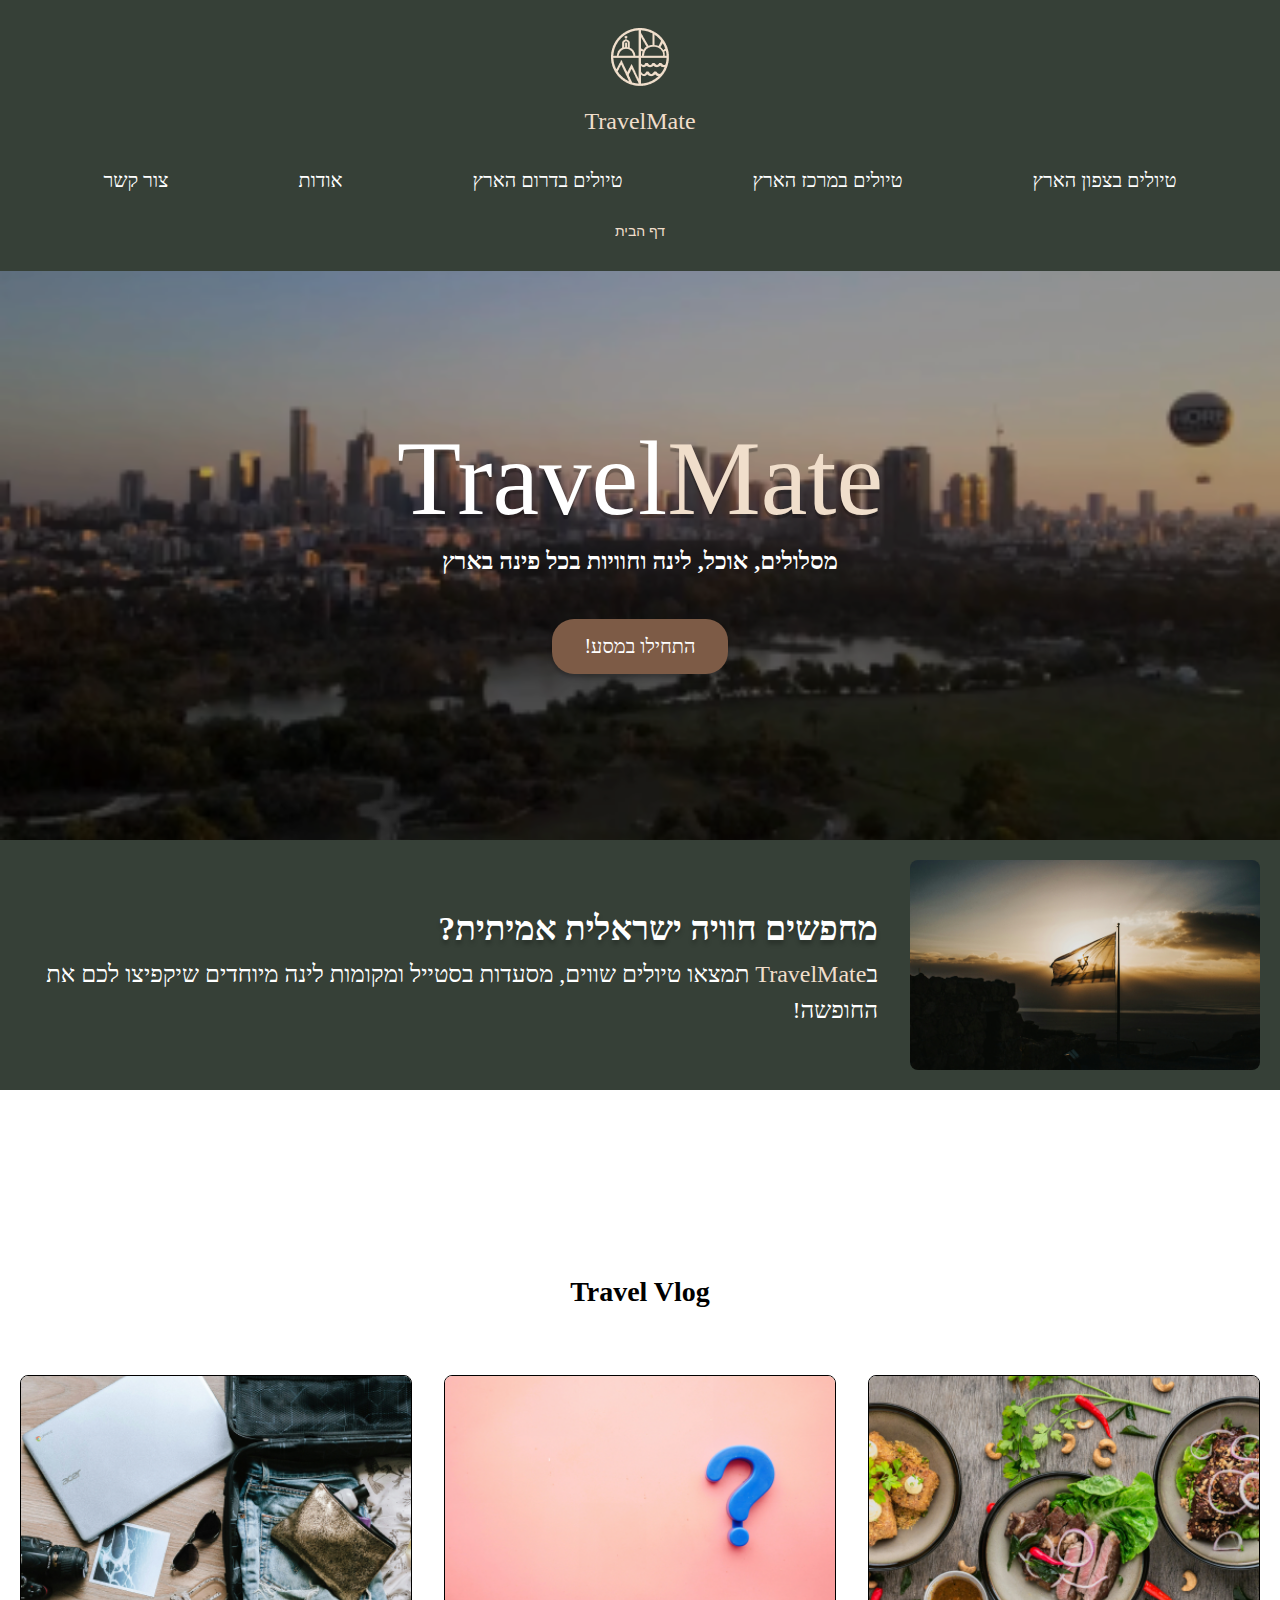
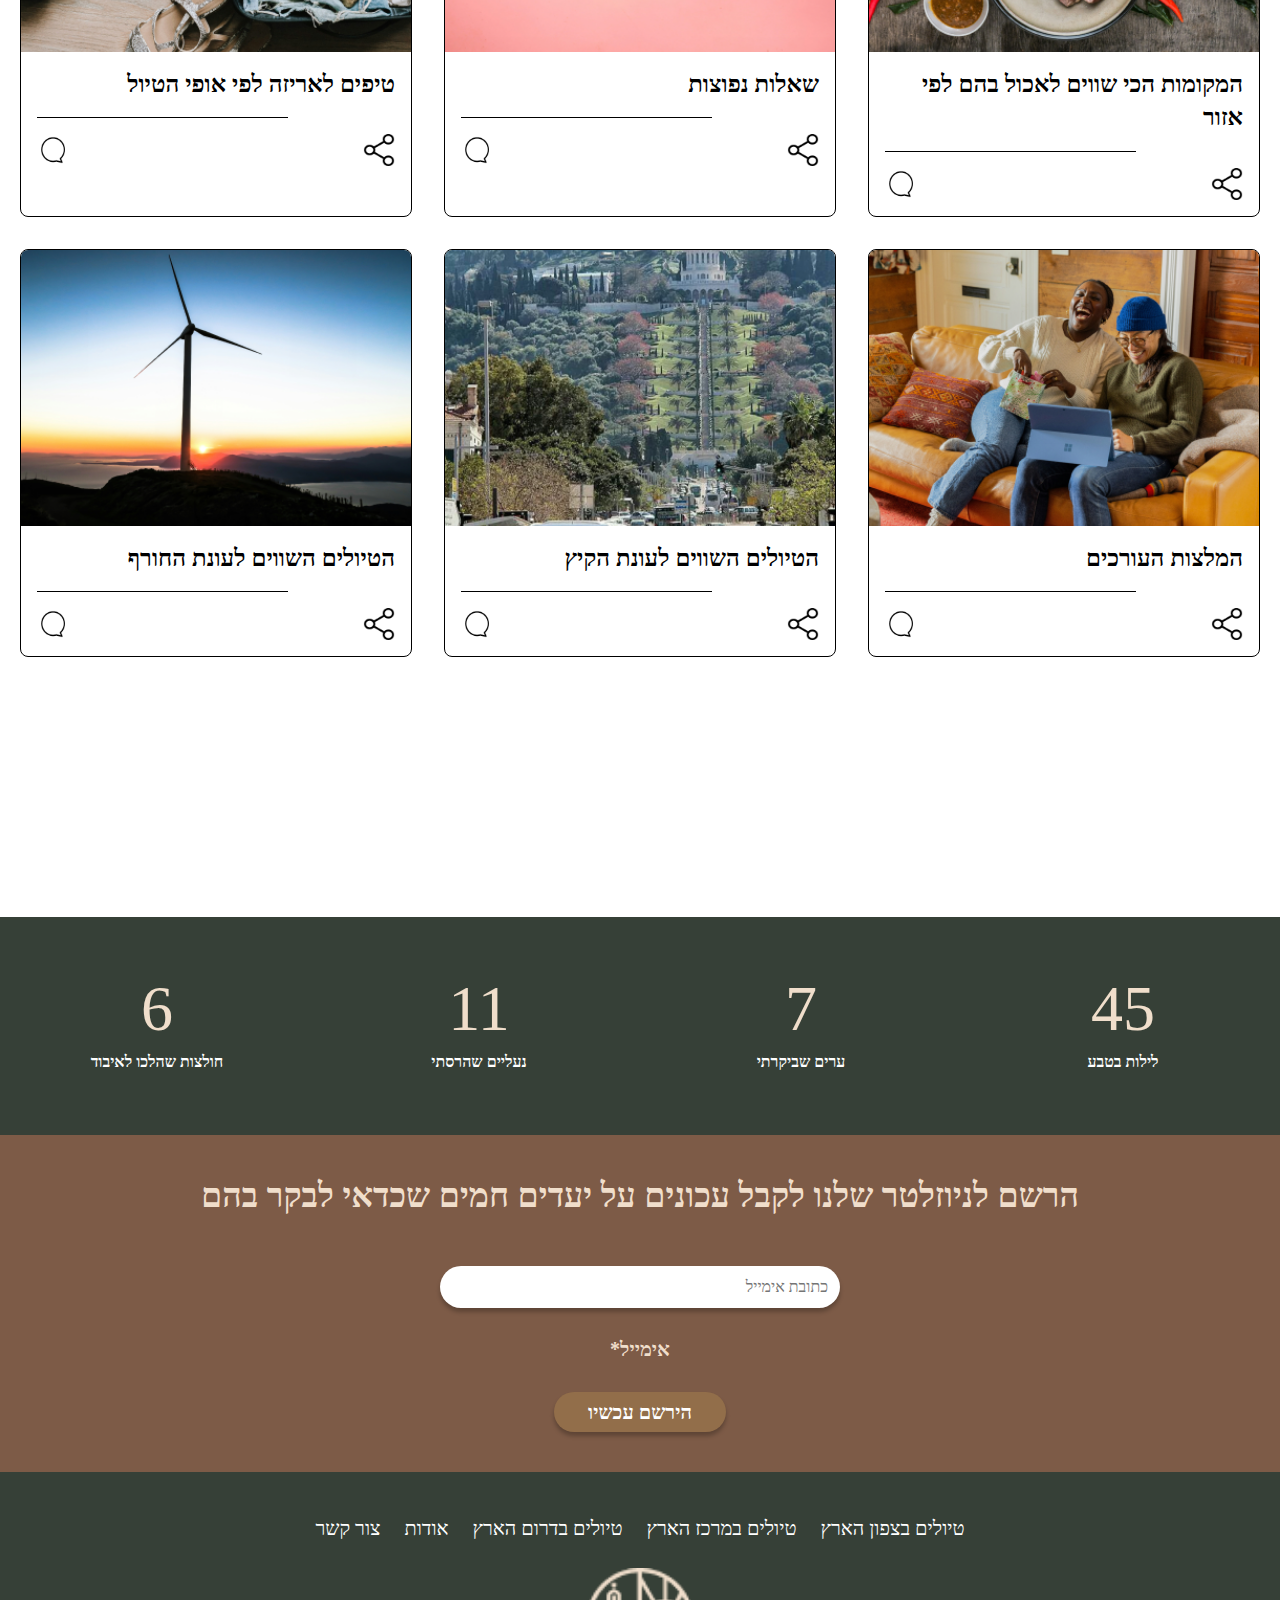
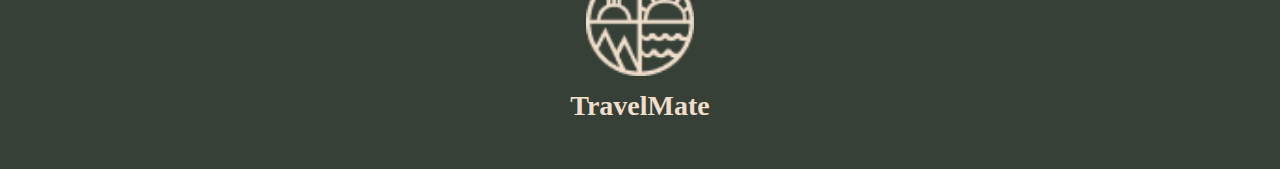
<file: index.html>
<html lang="he" dir="rtl">
<head>
  <link rel="icon" href="assets/images/index/img_image_21.png" />
  <meta charset="UTF-8" />
  <meta name="viewport" content="width=device-width, initial-scale=1.0" />
  <title>TravelMate - מדריך הטיולים הישראלי | מסלולים ואטרקציות</title>
  <meta name="description" content="TravelMate - הפלטפורמה המובילה לטיולים בישראל. מסלולים מומלצים, מסעדות מעולות, מקומות לינה ייחודיים וחוויות אמיתיות בכל פינה בארץ. התחילו במסע שלכם עוד היום!" />
  <meta name="keywords" content="טיולים בישראל, מסלולי טיולים, מסעדות מומלצות, לינה בישראל, חוויות טיול, צפון הארץ, דרום הארץ, מרכז הארץ" />
  <link rel="stylesheet" href="css/index.css" />
</head>
<body>
  <header class="header">
    <div class="header-content">
      <div class="logo-section">
        <a href="index.html">
          <img src="assets/images/index/img_image_21.png" alt="TravelMate לוגו - מדריך טיולים בישראל" class="logo-image" />
        </a>
        <span class="logo-text">TravelMate</span>
      </div>

      <button class="hamburger" aria-label="תפריט ניווט">☰</button>

      <nav class="nav-menu" role="navigation">
        <a href="north.html" class="nav-item" role="menuitem">טיולים בצפון הארץ</a>
        <a href="center.html" class="nav-item" role="menuitem">טיולים במרכז הארץ</a>
        <a href="south.html" class="nav-item" role="menuitem">טיולים בדרום הארץ</a>
        <a href="about.html" class="nav-item" role="menuitem">אודות</a>
        <a href="contactUs.html" class="nav-item" role="menuitem">צור קשר</a>
      </nav>

      <!-- Breadcrumbs as a lower row -->
      <nav class="breadcrumbs" aria-label="Breadcrumb">
      <ul class="breadcrumb-list">
        <li class="breadcrumb-item">
          <a href="index.html" class="breadcrumb-link">דף הבית</a>
        </li>
      </ul>
    </nav>
    </div>
  </header>
  
  <main class="main-container">
    <!-- Hero Section -->
    <section class="hero-section">
      <div class="hero-overlay">
        
        <div class="hero-content">
          <h1 class="hero-title">
            Travel<span class="accent">Mate</span>
          </h1>
          <p class="hero-subtitle">מסלולים, אוכל, לינה וחוויות בכל פינה בארץ</p>
          <button class="cta-button"> 
            <a href="#feature-section" class="footer-link">התחילו במסע!</a>
          </button>

        </div>
      </div>
    </section>
    
    <!-- Feature Section -->
    <section id="feature-section" class="feature-section">
      <div class="feature-content">
        <img src="assets/images/index/img_rectangle_32.png" alt="נוף ישראלי מרהיב" class="feature-image" />
        <div class="feature-text-content">
          <h1 class="feature-title">מחפשים חוויה ישראלית אמיתית?</h1>
          <p class="feature-description">
            ב<span class="brand">TravelMate</span> תמצאו טיולים שווים, מסעדות בסטייל 
            ומקומות לינה מיוחדים שיקפיצו לכם את החופשה!
          </p>
        </div>
      </div>
    </section>
    
    <!-- Blog Section -->
    <section class="blog-section">
      <div class="blog-container">
        <h1 class="blog-title">Travel Vlog</h1>
        
        <div class="blog-grid">
          <!-- Blog Card 1 -->
          <article class="blog-card">
            <img src="assets/images/index/img_rectangle_28.png" alt="מקומות לאכול מומלצים" class="blog-card-image" />
            <div class="blog-card-content">
              <h3 class="blog-card-title">המקומות הכי שווים לאכול בהם לפי אזור</h3>
              <div class="blog-card-divider"></div>
              <div class="blog-card-actions">
                <img src="assets/images/index/img_rectangle_74.png" alt="שתף" class="action-icon" />
                <img src="assets/images/index/img_rectangle_68.png" alt="לייק" class="action-icon" />
              </div>
            </div>
          </article>
          
          <!-- Blog Card 2 -->
          <article class="blog-card">
            <img src="assets/images/index/img_rectangle_29.png" alt="שאלות נפוצות על טיולים" class="blog-card-image" />
            <div class="blog-card-content">
              <h3 class="blog-card-title">שאלות נפוצות</h3>
              <div class="blog-card-divider"></div>
              <div class="blog-card-actions">
                <img src="assets/images/index/img_rectangle_74.png" alt="שתף" class="action-icon" />
                <img src="assets/images/index/img_rectangle_68.png" alt="לייק" class="action-icon" />
              </div>
            </div>
          </article>
          
          <!-- Blog Card 3 -->
          <article class="blog-card">
            <img src="assets/images/index/img_rectangle_30.png" alt="טיפים לאריזה לטיול" class="blog-card-image" />
            <div class="blog-card-content">
              <h3 class="blog-card-title">טיפים לאריזה לפי אופי הטיול</h3>
              <div class="blog-card-divider"></div>
              <div class="blog-card-actions">
                <img src="assets/images/index/img_rectangle_74.png" alt="שתף" class="action-icon" />
                <img src="assets/images/index/img_rectangle_68.png" alt="לייק" class="action-icon" />
              </div>
            </div>
          </article>
          
          <!-- Blog Card 4 -->
          <article class="blog-card">
            <img src="assets/images/index/img_rectangle_28_276x372.png" alt="המלצות העורכים" class="blog-card-image" />
            <div class="blog-card-content">
              <h3 class="blog-card-title">המלצות העורכים</h3>
              <div class="blog-card-divider"></div>
              <div class="blog-card-actions">
                <img src="assets/images/index/img_rectangle_74.png" alt="שתף" class="action-icon" />
                <img src="assets/images/index/img_rectangle_68.png" alt="לייק" class="action-icon" />
              </div>
            </div>
          </article>
          
          <!-- Blog Card 5 -->
          <article class="blog-card">
            <img src="assets/images/index/img_rectangle_29_276x372.png" alt="טיולי קיץ מומלצים" class="blog-card-image" />
            <div class="blog-card-content">
              <h3 class="blog-card-title">הטיולים השווים לעונת הקיץ</h3>
              <div class="blog-card-divider"></div>
              <div class="blog-card-actions">
                <img src="assets/images/index/img_rectangle_74.png" alt="שתף" class="action-icon" />
                <img src="assets/images/index/img_rectangle_68.png" alt="לייק" class="action-icon" />
              </div>
            </div>
          </article>
          
          <!-- Blog Card 6 -->
          <article class="blog-card">
            <img src="assets/images/index/img_rectangle_30_276x372.png" alt="טיולי חורף מומלצים" class="blog-card-image" />
            <div class="blog-card-content">
              <h3 class="blog-card-title">הטיולים השווים לעונת החורף</h3>
              <div class="blog-card-divider"></div>
              <div class="blog-card-actions">
                <img src="assets/images/index/img_rectangle_74.png" alt="שתף" class="action-icon" />
                <img src="assets/images/index/img_rectangle_68.png" alt="לייק" class="action-icon" />
              </div>
            </div>
          </article>
        </div>
      </div>
    </section>
    
    <!-- Stats Section -->
    <section class="stats-section">
      <div class="stats-container">
        <div class="stats-grid">
          <div class="stat-item">
            <span class="stat-number">45</span>
            <span class="stat-label">לילות בטבע</span>
          </div>
          <div class="stat-item">
            <span class="stat-number">7</span>
            <span class="stat-label">ערים שביקרתי</span>
          </div>
          <div class="stat-item">
            <span class="stat-number">11</span>
            <span class="stat-label">נעליים שהרסתי</span>
          </div>
          <div class="stat-item">
            <span class="stat-number">6</span>
            <span class="stat-label">חולצות שהלכו לאיבוד</span>
          </div>
        </div>
      </div>
    </section>
    <section class="newsletter-section">
      <div class="newsletter-container">
        <h1 class="newsletter-title">הרשם לניוזלטר שלנו לקבל עכונים על יעדים חמים שכדאי לבקר בהם</h1>

        <form class="newsletter-form">
          <input type="email" name="email" autocomplete="email" class="newsletter-input" placeholder="כתובת אימייל" required />
          <span class="email-label">אימייל*</span>
          <button type="submit" class="newsletter-button">הירשם עכשיו</button>
        </form>
      </div>
    </section>
  </main>
   <!-- Footer -->
    <footer class="footer">
      <div class="footer-content">
        <nav class="footer-nav">
          <a href="north.html" class="footer-link">טיולים בצפון הארץ</a>
          <a href="center.html" class="footer-link">טיולים במרכז הארץ</a>
          <a href="south.html" class="footer-link">טיולים בדרום הארץ</a>
          <a href="about.html" class="footer-link">אודות</a>
          <a href="contactUs.html" class="footer-link">צור קשר</a>
        </nav>
        <div class="footer-logo">
          <img src="assets/images/index/img_image_21.png" alt="TravelMate Logo" />
          <div class="footer-logo-text">TravelMate</div>
        </div>
      </div>
    </footer>
    <script >
        document.addEventListener("DOMContentLoaded", () => {
            const hamburger = document.querySelector(".hamburger");
            const navMenu = document.querySelector(".nav-menu");
            if (!hamburger || !navMenu) return;
            hamburger.addEventListener("click", () => {
                navMenu.classList.toggle("active");
            });
        });
    </script>
</body>
</html>
</file>
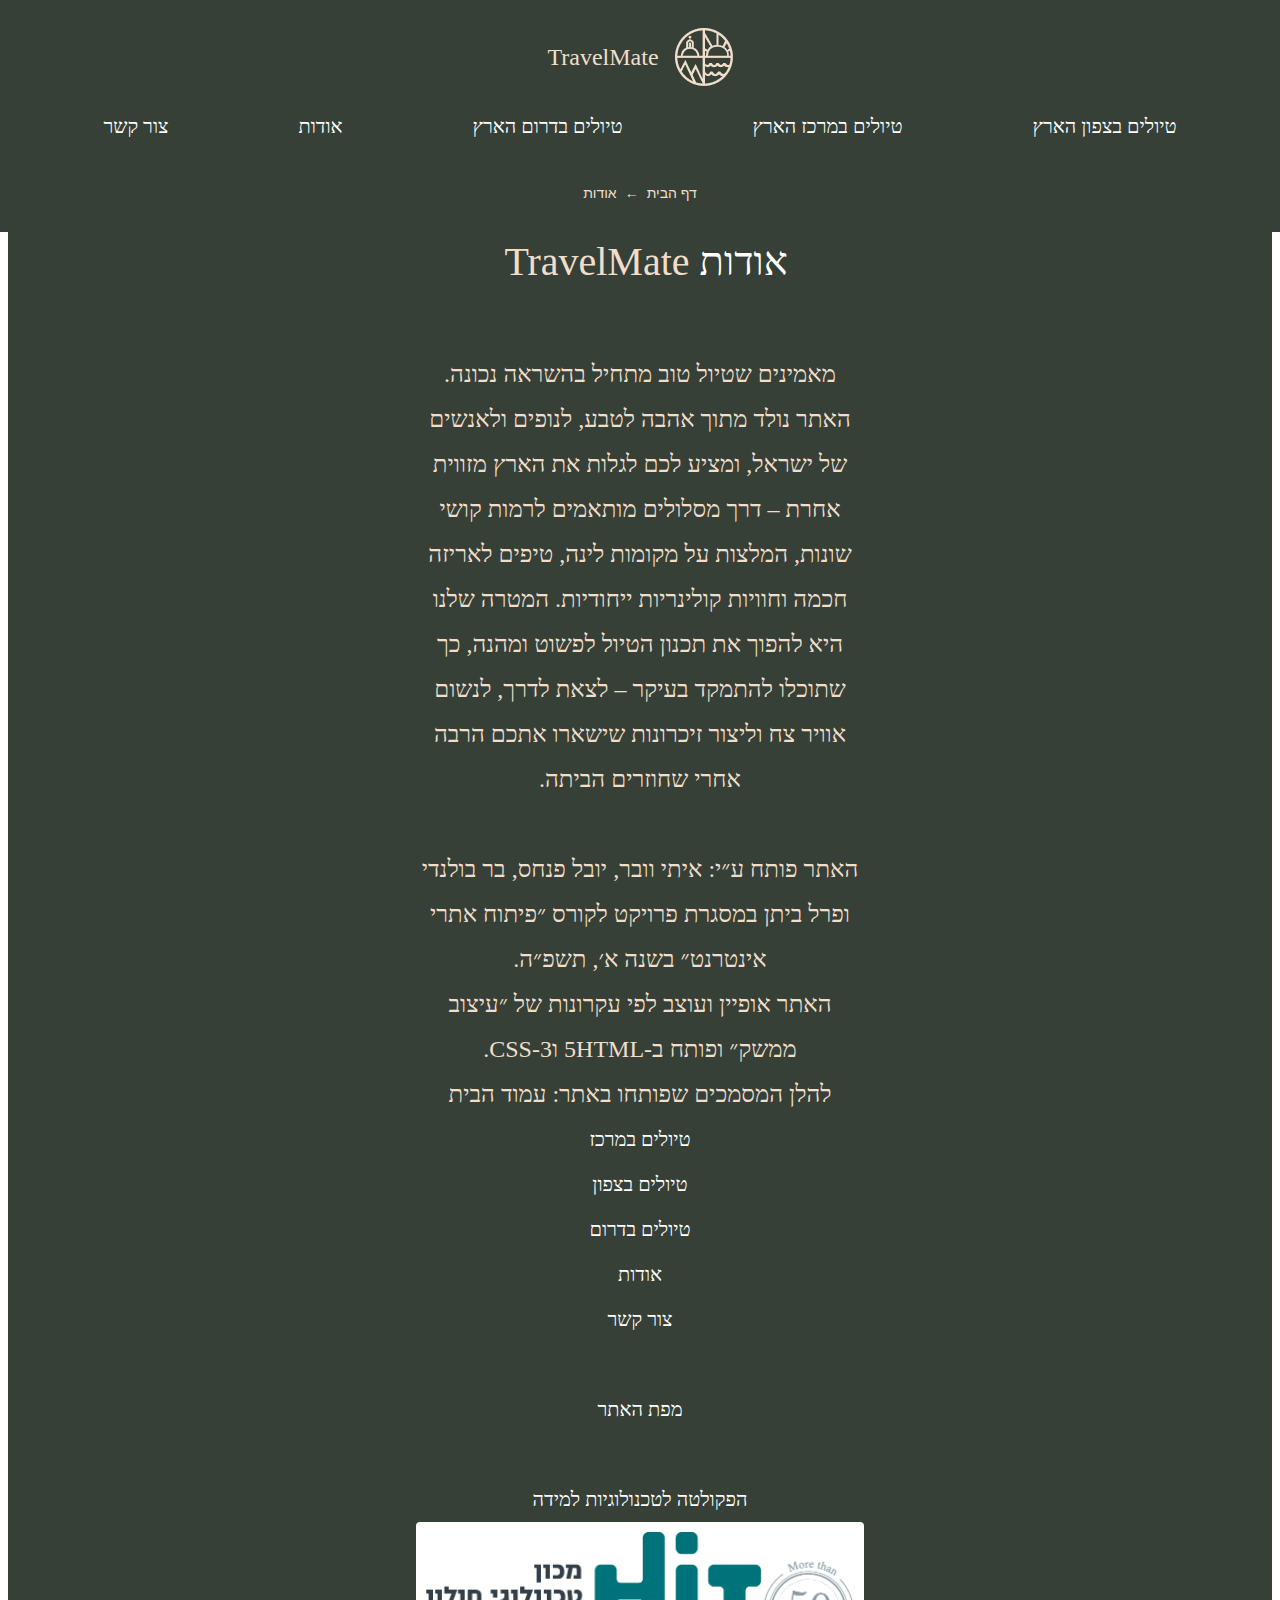
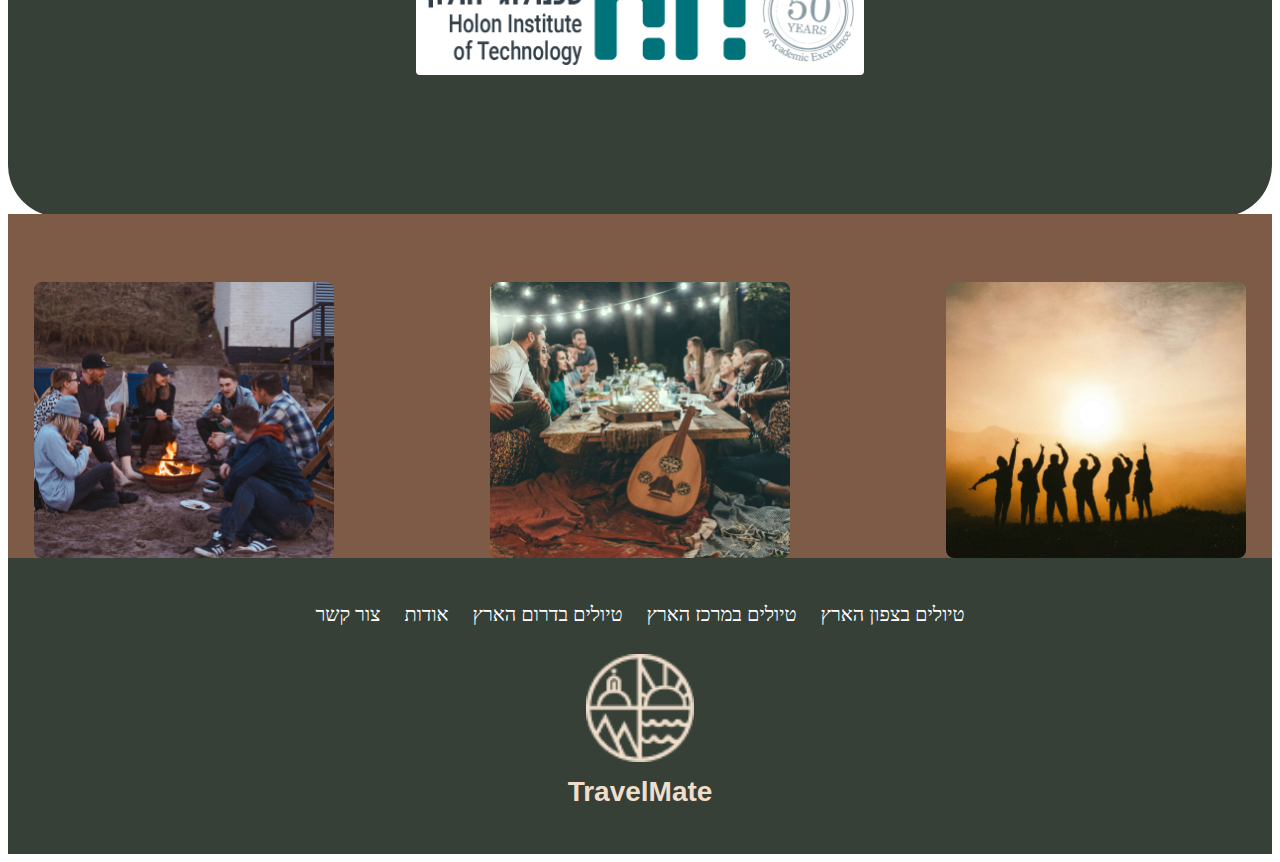
<file: about.html>
<html lang="he" dir="rtl">
<head>
  <meta charset="UTF-8" />
  <meta name="viewport" content="width=device-width, initial-scale=1.0" />
  <title>אודות TravelMate | מדריך טיולים בישראל | חוויות טבע ייחודיות</title>
  <meta name="description" content="גלו את TravelMate - המדריך המקיף לטיולים בישראל. מסלולים מותאמים, המלצות לינה, טיפים לאריזה וחוויות קולינריות ייחודיות לכל רמות הקושי." />
  <meta name="keywords" content="טיולים בישראל, מסלולי הליכה, טיולים בצפון, טיולים בדרום, טיולים במרכז, TravelMate, חוויות טבע" />
  <link rel="stylesheet" href="css/about.css" />
</head>
<body>

<header class="header">
  <div class="header-content">
    <div class="logo-section">
      <a href="index.html">
        <img src="assets/images/index/img_image_21.png" alt="TravelMate לוגו - מדריך טיולים בישראל" class="logo-image" />
      </a>
      <span class="logo-text">TravelMate</span>
    </div>

    <button class="hamburger" aria-label="תפריט ניווט">☰</button>

    <nav class="nav-menu" role="navigation">
      <a href="north.html" class="nav-item" role="menuitem">טיולים בצפון הארץ</a>
      <a href="center.html" class="nav-item" role="menuitem">טיולים במרכז הארץ</a>
      <a href="south.html" class="nav-item" role="menuitem">טיולים בדרום הארץ</a>
      <a href="about.html" class="nav-item" role="menuitem">אודות</a>
      <a href="contactUs.html" class="nav-item" role="menuitem">צור קשר</a>
    </nav>
  </div>

  <!-- Breadcrumbs at the bottom of the header -->
  <nav class="breadcrumbs" aria-label="Breadcrumb">
    <ul class="breadcrumb-list">
      <li class="breadcrumb-item">
        <a href="index.html" class="breadcrumb-link">דף הבית</a>
      </li>
      <li class="breadcrumb-separator">←</li>
      <li class="breadcrumb-item">
        <a href="about.html" class="breadcrumb-link">אודות</a>
      </li>
    </ul>
  </nav>
</header>

  <main class="main-container">
  <div class="content-container">
    <section class="hero-section">
      <div class="hero-content">
        <div class="hero-inner">
          <h1 class="hero-title">
            אודות <span class="brand-accent">TravelMate</span>
          </h1>
          <p class="hero-description">
            <span class="brand-highlight">
              מאמינים שטיול טוב מתחיל בהשראה נכונה. האתר נולד מתוך אהבה לטבע, לנופים ולאנשים של ישראל, ומציע לכם לגלות את
              הארץ מזווית אחרת – דרך מסלולים מותאמים לרמות קושי שונות, המלצות על מקומות לינה, טיפים לאריזה חכמה וחוויות
              קולינריות ייחודיות. המטרה שלנו היא להפוך את תכנון הטיול לפשוט ומהנה, כך שתוכלו להתמקד בעיקר – לצאת לדרך, לנשום
              אוויר צח וליצור זיכרונות שישארו אתכם הרבה אחרי שחוזרים הביתה.
              <br />
              <br />האתר פותח ע״י: איתי וובר, יובל פנחס,
              בר בולנדי ופרל ביתן במסגרת פרויקט לקורס ״פיתוח אתרי אינטרנט״ בשנה א׳, תשפ״ה.
              <br />האתר אופיין ועוצב לפי
              עקרונות של ״עיצוב ממשק״ ופותח ב-5HTML וCSS-3.
              <br />להלן המסמכים שפותחו באתר: עמוד הבית<br />
              <a href="center.html" class="footer-link">טיולים במרכז</a><br />
              <a href="north.html" class="footer-link" >טיולים בצפון</a><br />
              <a href="south.html" class="footer-link" >טיולים בדרום</a><br />
              <a href="about.html" class="footer-link" >אודות</a><br />
              <a href="contactUs.html" class="footer-link" >צור קשר</a><br />
              <br /> <a href="siteMap.html" class="footer-link" >מפת האתר</a> <br /><br />
              <a href="https://www.hit.ac.il/" class="footer-link" >הפקולטה לטכנולוגיות למידה</a><br />
              <img src="assets/images/about/hitLogo.png" alt="TravelMate Logo" class="hit-logo"/>
              </span
            >
        </div>
      </div>
    </section>

    <section class="gallery-section">
      <div class="gallery-container">
        <div class="gallery-content">
          <div class="gallery-images">
            <img src="assets/images/about/img_rectangle_62.png" alt="קבוצת מטיילים צופה בשקיעה במדבר" class="gallery-image" />
            <img src="assets/images/about/img_rectangle_64.png" alt="חוויה קולינרית ייחודית בטבע" class="gallery-image" />
            <img src="assets/images/about/img_rectangle_65.png" alt="מפגש חברתי סביב מדורה בטיול" class="gallery-image" />
          </div>
          <img src="assets/images/about/img_.png" alt="נוף טבעי של ישראל" class="gallery-background" />
          
        </div>
      </div>
    </section>
  </div>
</main>
 <!-- Footer -->
  <footer class="footer">
    <div class="footer-content">
      <nav class="footer-nav">
          <a href="north.html" class="footer-link">טיולים בצפון הארץ</a>
          <a href="center.html" class="footer-link">טיולים במרכז הארץ</a>
          <a href="south.html" class="footer-link">טיולים בדרום הארץ</a>
          <a href="about.html" class="footer-link">אודות</a>
          <a href="contactUs.html" class="footer-link">צור קשר</a>
      </nav>
      <div class="footer-logo">
        <img src="assets/images/about/img_image_21.png" alt="TravelMate Logo" />
        <div class="footer-logo-text">TravelMate</div>
        

      </div>
    </div>
  </footer>
  <script >
      document.addEventListener("DOMContentLoaded", () => {
          const hamburger = document.querySelector(".hamburger");
          const navMenu = document.querySelector(".nav-menu");
          if (!hamburger || !navMenu) return;
          hamburger.addEventListener("click", () => {
              navMenu.classList.toggle("active");
          });
      });
  </script>
</body>
</html>
</file>
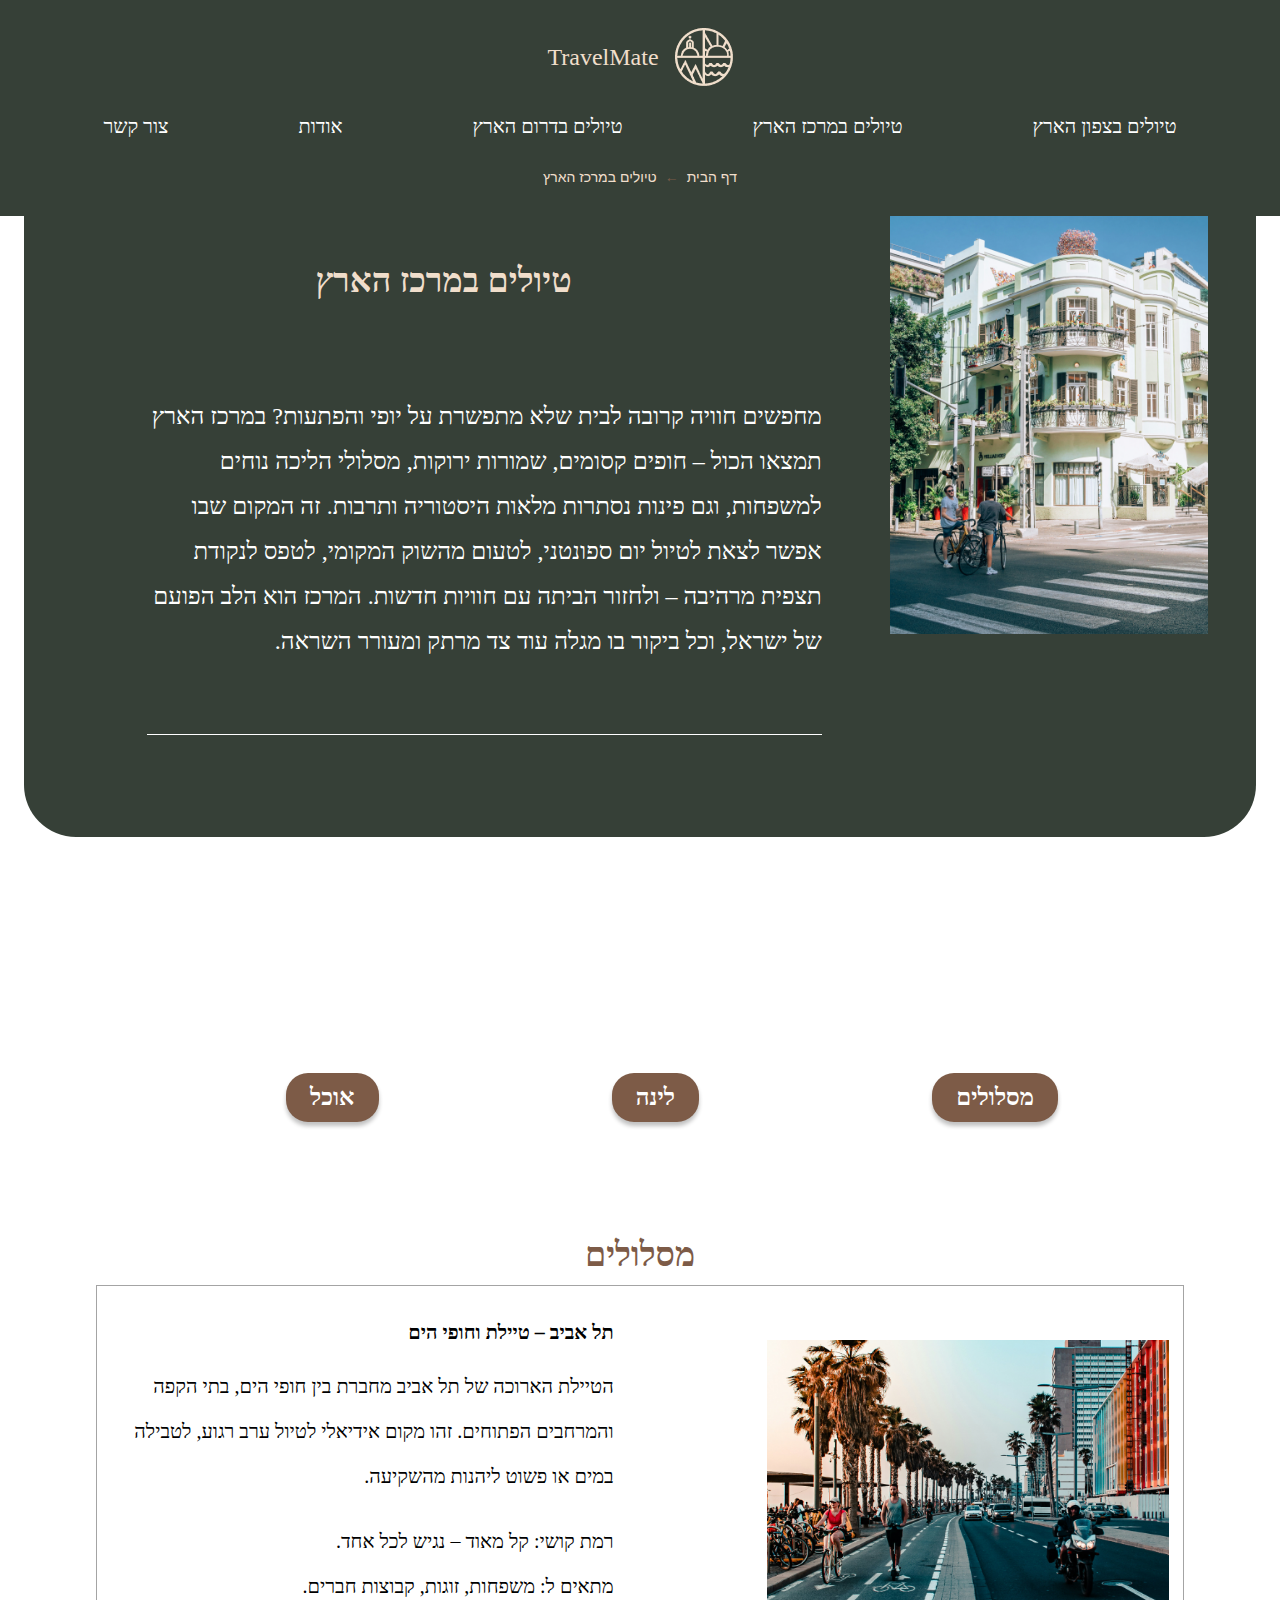
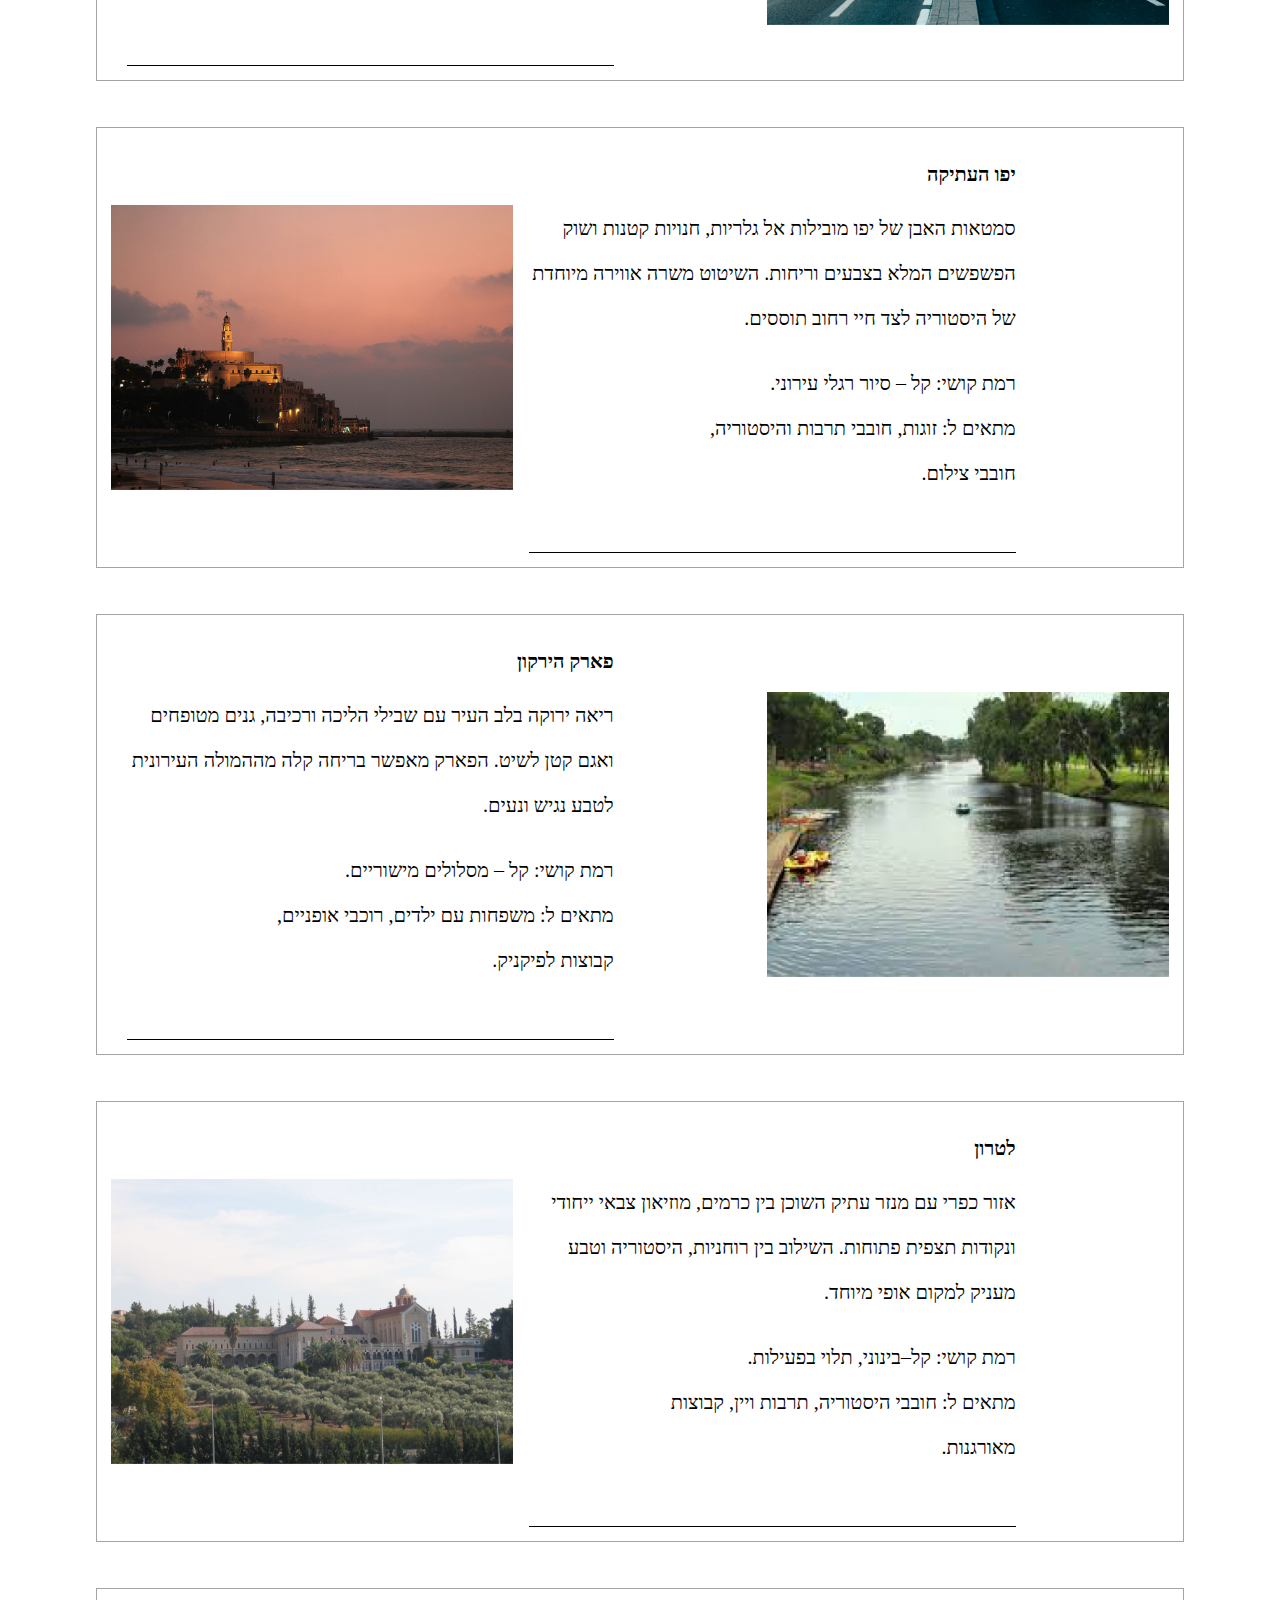
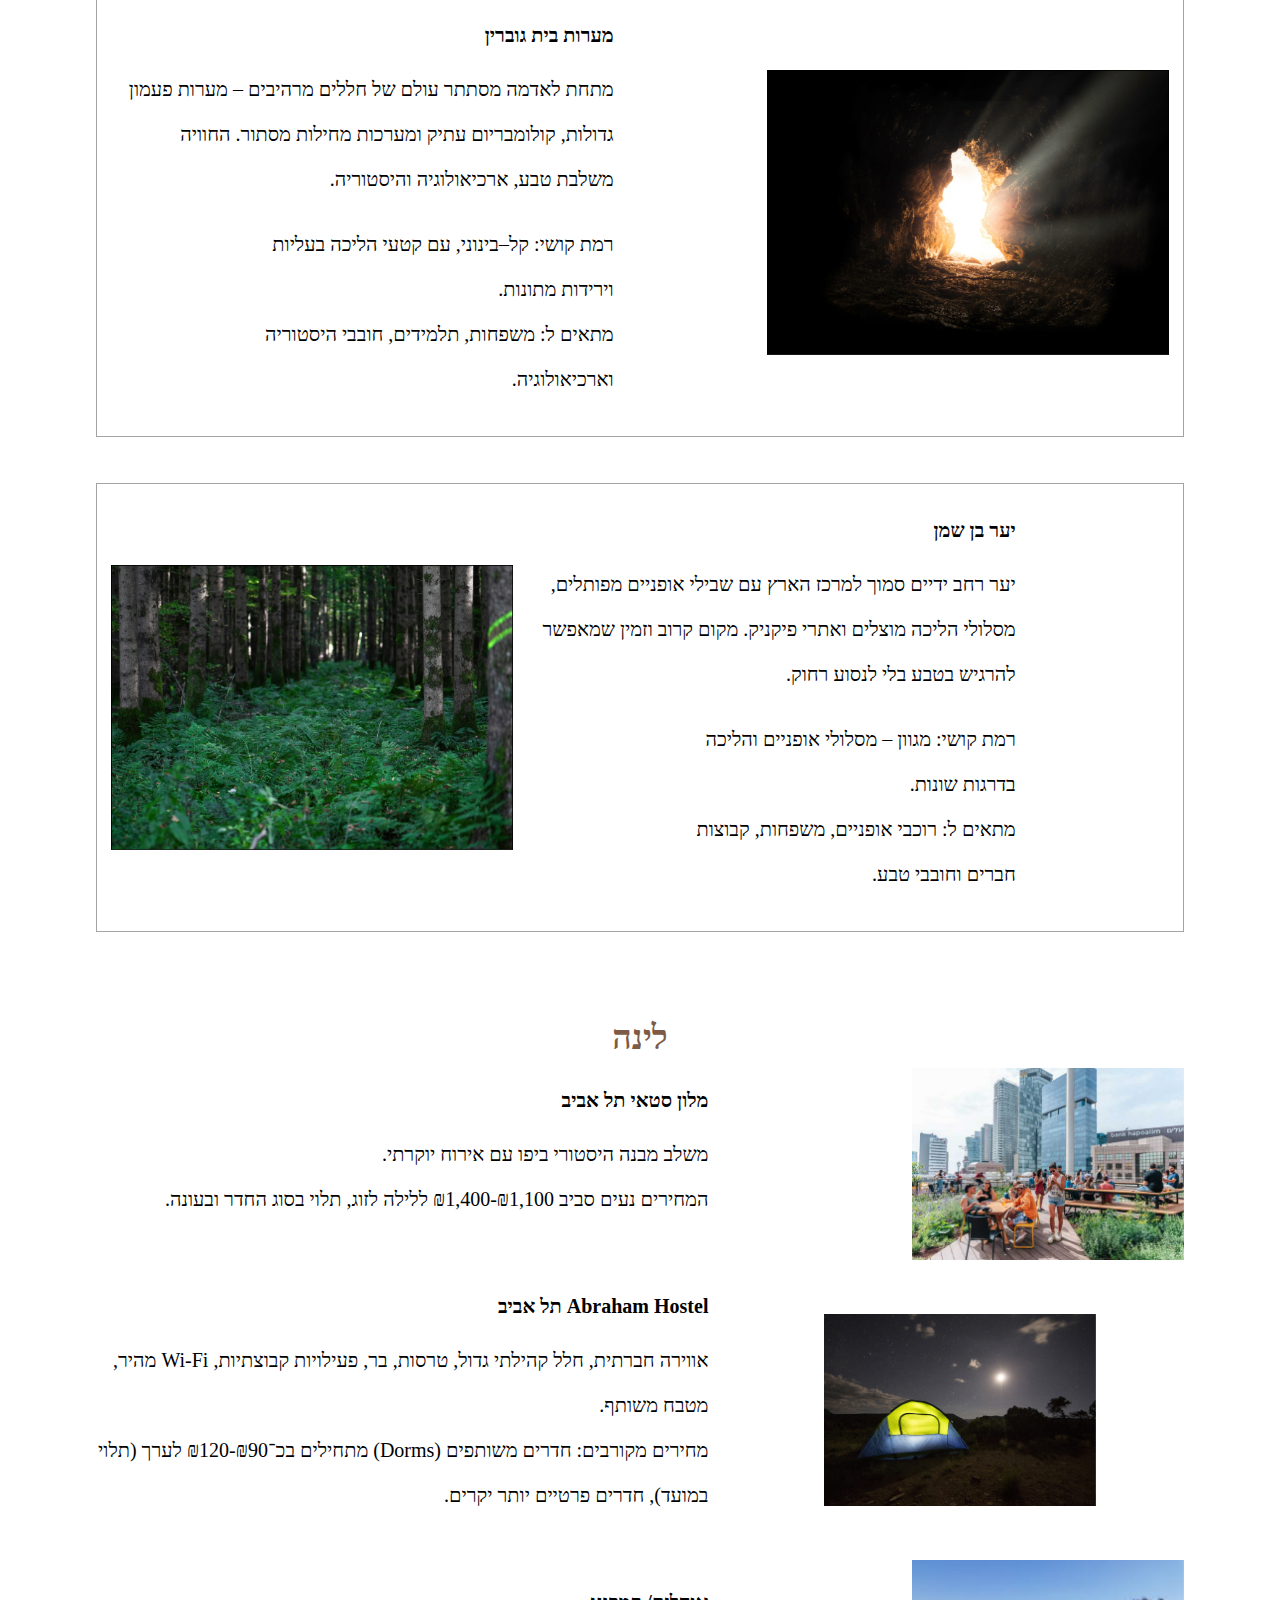
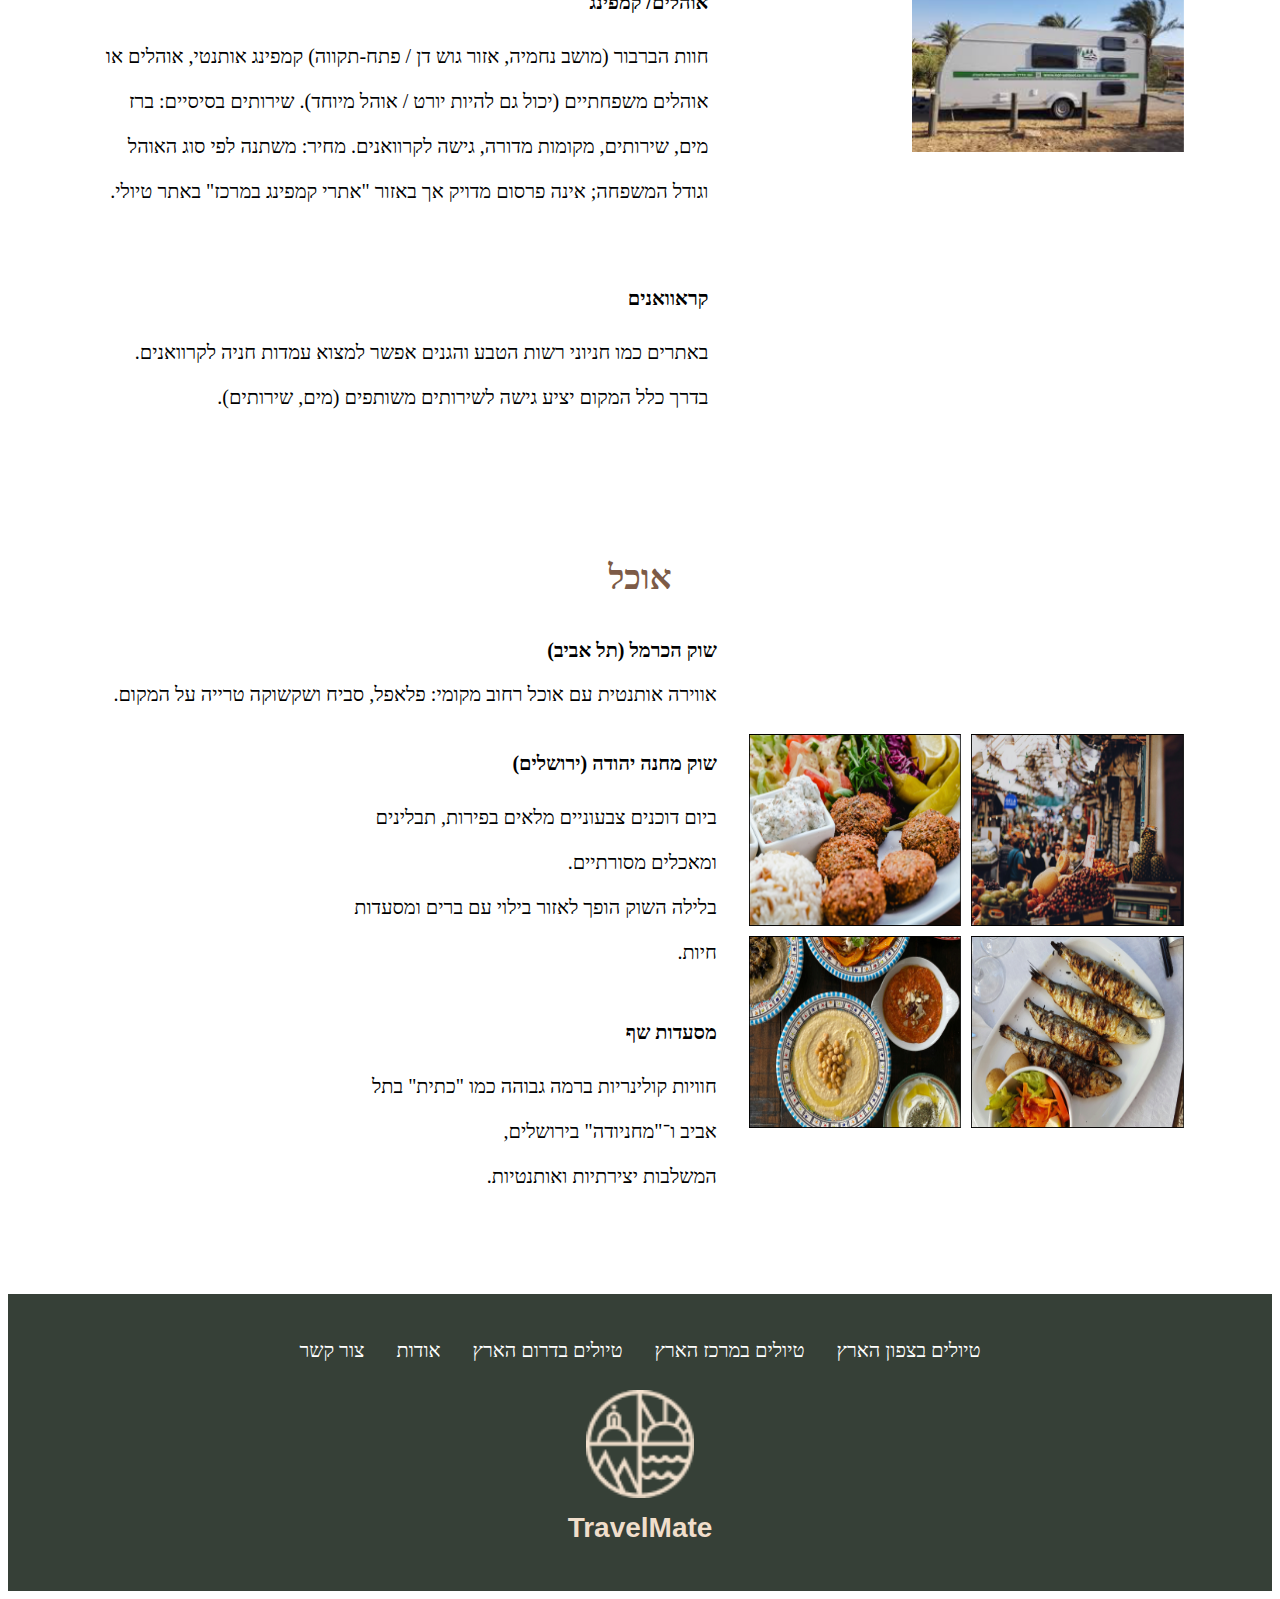
<file: center.html>
<html lang="he" dir="rtl">
<head>
  <link rel="icon" href="assets/images/index/img_image_21.png" />
  <meta charset="UTF-8" />
  <meta name="viewport" content="width=device-width, initial-scale=1.0" />
  <title>טיולים במרכז הארץ | מדריך טיולים מקיף | TravelMate</title>
  <meta name="description" content="גלו את המקומות הכי יפים במרכז הארץ - מסלולי הליכה, אתרי לינה ומסעדות מומלצות. מדריך טיולים מקיף עם המלצות מעודכנות לכל המשפחה." />
  <meta name="keywords" content="טיולים במרכז הארץ, מסלולי הליכה, תל אביב, יפו, פארק הירקון, לטרון, מערות בית גוברין, יער בן שמן, לינה, מסעדות" />

  <link rel="stylesheet" href="css/center.css" />
</head>
<body>
 <header class="header">
  <div class="header-content">
    <div class="logo-section">
      <a href="index.html">
        <img src="assets/images/index/img_image_21.png" alt="TravelMate לוגו - מדריך טיולים בישראל" class="logo-image" />
      </a>
      <span class="logo-text">TravelMate</span>
    </div>
     <button class="hamburger" aria-label="תפריט ניווט">☰</button>

    <nav class="nav-menu" role="navigation">
      <a href="north.html" class="nav-item" role="menuitem">טיולים בצפון הארץ</a>
      <a href="center.html" class="nav-item" role="menuitem">טיולים במרכז הארץ</a>
      <a href="south.html" class="nav-item" role="menuitem">טיולים בדרום הארץ</a>
      <a href="about.html" class="nav-item" role="menuitem">אודות</a>
      <a href="contactUs.html" class="nav-item" role="menuitem">צור קשר</a>
    </nav>

    <!-- Breadcrumbs inside header-content -->
    <nav class="breadcrumbs" aria-label="Breadcrumb">
      <ul class="breadcrumb-list">
        <li class="breadcrumb-item">
          <a href="index.html" class="breadcrumb-link">דף הבית</a>
        </li>
        <li class="breadcrumb-separator">←</li>
        <li class="breadcrumb-item">
          <a href="center.html" class="breadcrumb-link">טיולים במרכז הארץ</a>
        </li>
      </ul>
    </nav>
  </div>
</header>
  <main class="content-wrapper">
    <section class="hero-section">
        <div class="container">
          <div class="hero-content">
            <img src="assets/images/center/img_yoav_aziz_ugps2.png" alt="נוף יפה במרכז הארץ" class="hero-image" />
            <div class="hero-text">
              <h1 class="hero-title">
                <span class="highlight">טיולים</span> <span class="highlight">במרכז</span> <span class="highlight">הארץ</span>
              </h1>
              <p class="hero-description">
                מחפשים חוויה קרובה לבית שלא מתפשרת על יופי והפתעות? במרכז הארץ תמצאו הכול – חופים קסומים, שמורות ירוקות, מסלולי הליכה נוחים למשפחות, וגם פינות נסתרות מלאות היסטוריה ותרבות. זה המקום שבו אפשר לצאת לטיול יום ספונטני, לטעום מהשוק המקומי, לטפס לנקודת תצפית מרהיבה – ולחזור הביתה עם חוויות חדשות. המרכז הוא הלב הפועם של ישראל, וכל ביקור בו מגלה עוד צד מרתק ומעורר השראה.
              </p>
              <div class="hero-line"></div>
            </div>
          </div>
        </div>
    </section>

    <section class="main-content">
      <div class="container">
        <nav class="nav-buttons">
          <a href="#trails" class="nav-button">מסלולים</a>
          <a href="#accommodation" class="nav-button">לינה</a>
          <a href="#food" class="nav-button">אוכל</a>
        </nav>

        <section id="trails">
          <h1 class="section-title">מסלולים</h1>
          
          <article class="trail-card">
            <img src="assets/images/center/img_.png" alt="טיילת תל אביב" class="trail-image" />
            <div class="trail-content">
              <div class="trail-info">
                <h3 class="trail-title">תל אביב – טיילת וחופי הים</h3>
                <p class="trail-description">
                  הטיילת הארוכה של תל אביב מחברת בין חופי הים, בתי הקפה והמרחבים הפתוחים. זהו מקום אידיאלי לטיול ערב רגוע, לטבילה במים או פשוט ליהנות מהשקיעה.
                </p>
                <p class="trail-details">
                  רמת קושי: קל מאוד – נגיש לכל אחד.<br />
                  מתאים ל: משפחות, זוגות, קבוצות חברים.
                </p>
              </div>
              <div class="trail-line"></div>
            </div>
          </article>

          <article class="trail-card">
            <div class="trail-content">
              <div class="trail-info">
                <h3 class="trail-title">יפו העתיקה</h3>
                <p class="trail-description">
                  סמטאות האבן של יפו מובילות אל גלריות, חנויות קטנות ושוק הפשפשים המלא בצבעים וריחות. השיטוט משרה אווירה מיוחדת של היסטוריה לצד חיי רחוב תוססים.
                </p>
                <p class="trail-details">
                  רמת קושי: קל – סיור רגלי עירוני.<br />
                  מתאים ל: זוגות, חובבי תרבות והיסטוריה, חובבי צילום.
                </p>
              </div>
              <div class="trail-line"></div>
            </div>
            <img src="assets/images/center/img_392x554.png" alt="יפו העתיקה" class="trail-image" />
          </article>

          <article class="trail-card">
            <img src="assets/images/center/img_1.png" alt="פארק הירקון" class="trail-image" />
            <div class="trail-content">
              <div class="trail-info">
                <h3 class="trail-title">פארק הירקון</h3>
                <p class="trail-description">
                  ריאה ירוקה בלב העיר עם שבילי הליכה ורכיבה, גנים מטופחים ואגם קטן לשיט. הפארק מאפשר בריחה קלה מההמולה העירונית לטבע נגיש ונעים.
                </p>
                <p class="trail-details">
                  רמת קושי: קל – מסלולים מישוריים.<br />
                  מתאים ל: משפחות עם ילדים, רוכבי אופניים, קבוצות לפיקניק.
                </p>
              </div>
              <div class="trail-line"></div>
            </div>
          </article>

          <article class="trail-card">
            <div class="trail-content">
              <div class="trail-info">
                <h3 class="trail-title">לטרון</h3>
                <p class="trail-description">
                  אזור כפרי עם מנזר עתיק השוכן בין כרמים, מוזיאון צבאי ייחודי ונקודות תצפית פתוחות. השילוב בין רוחניות, היסטוריה וטבע מעניק למקום אופי מיוחד.
                </p>
                <p class="trail-details">
                  רמת קושי: קל–בינוני, תלוי בפעילות.<br />
                  מתאים ל: חובבי היסטוריה, תרבות ויין, קבוצות מאורגנות.
                </p>
              </div>
              <div class="trail-line"></div>
            </div>
            <img src="assets/images/center/img_2.png" alt="לטרון" class="trail-image" />
          </article>

          <article class="trail-card">
            <img src="assets/images/center/img_3.png" alt="מערות בית גוברין" class="trail-image" />
            <div class="trail-content">
              <div class="trail-info">
                <h3 class="trail-title">מערות בית גוברין</h3>
                <p class="trail-description">
                  מתחת לאדמה מסתתר עולם של חללים מרהיבים – מערות פעמון גדולות, קולומבריום עתיק ומערכות מחילות מסתור. החוויה משלבת טבע, ארכיאולוגיה והיסטוריה.
                </p>
                <p class="trail-details">
                  רמת קושי: קל–בינוני, עם קטעי הליכה בעליות וירידות מתונות.<br />
                  מתאים ל: משפחות, תלמידים, חובבי היסטוריה וארכיאולוגיה.
                </p>
              </div>
            </div>
          </article>

          <article class="trail-card">
            <div class="trail-content">
              <div class="trail-info">
                <h3 class="trail-title">יער בן שמן</h3>
                <p class="trail-description">
                  יער רחב ידיים סמוך למרכז הארץ עם שבילי אופניים מפותלים, מסלולי הליכה מוצלים ואתרי פיקניק. מקום קרוב וזמין שמאפשר להרגיש בטבע בלי לנסוע רחוק.
                </p>
                <p class="trail-details">
                  רמת קושי: מגוון – מסלולי אופניים והליכה בדרגות שונות.<br />
                  מתאים ל: רוכבי אופניים, משפחות, קבוצות חברים וחובבי טבע.
                </p>
              </div>
            </div>
            <img src="assets/images/center/img_4.png" alt="יער בן שמן" class="trail-image" />
          </article>
        </section>

        <section id="accommodation" class="accommodation-section">
          <h1 class="section-title">לינה</h1>
          <div class="accommodation-content">
            <div class="accommodation-images">
              <img src="assets/images/center/img_192x272.png" alt="מלון סטאי תל אביב" class="accommodation-image" />
              <img src="assets/images/center/img_5.png" alt="Abraham Hostel" class="accommodation-image" />
              <img src="assets/images/center/img_6.png" alt="קמפינג" class="accommodation-image" />
            </div>
            <div class="accommodation-text">
              <div class="accommodation-item">
                <h3 class="accommodation-title">מלון סטאי תל אביב</h3>
                <p class="accommodation-description">
                  משלב מבנה היסטורי ביפו עם אירוח יוקרתי.<br />
                  המחירים נעים סביב ₪1,100-₪1,400 ללילה לזוג, תלוי בסוג החדר ובעונה.
                </p>
              </div>
              <div class="accommodation-item">
                <h3 class="accommodation-title">Abraham Hostel תל אביב</h3>
                <p class="accommodation-description">
                  אווירה חברתית, חלל קהילתי גדול, טרסות, בר, פעילויות קבוצתיות, Wi-Fi מהיר, מטבח משותף.<br />
                  מחירים מקורבים: חדרים משותפים (Dorms) מתחילים בכ־₪90-₪120 לערך (תלוי במועד), חדרים פרטיים יותר יקרים.
                </p>
              </div>
              <div class="accommodation-item">
                <h3 class="accommodation-title">אוהלים/ קמפינג</h3>
                <p class="accommodation-description">
                  חוות הברבור (מושב נחמיה, אזור גוש דן / פתח-תקווה) קמפינג אותנטי, אוהלים או אוהלים משפחתיים (יכול גם להיות יורט / אוהל מיוחד). שירותים בסיסיים: ברז מים, שירותים, מקומות מדורה, גישה לקרוואנים. מחיר: משתנה לפי סוג האוהל וגודל המשפחה; אינה פרסום מדויק אך באזור "אתרי קמפינג במרכז" באתר טיולי.
                </p>
              </div>
              <div class="accommodation-item">
                <h3 class="accommodation-title">קראוואנים</h3>
                <p class="accommodation-description">
                  באתרים כמו חניוני רשות הטבע והגנים אפשר למצוא עמדות חניה לקרוואנים. בדרך כלל המקום יציע גישה לשירותים משותפים (מים, שירותים).
                </p>
              </div>
            </div>
          </div>
        </section>

        <section id="food" class="food-section">
          <h1 class="section-title">אוכל</h1>
          <div class="food-content">
            <div class="food-grid">
              <img src="assets/images/center/img_7.png" alt="שוק הכרמל" class="food-image" />
              <img src="assets/images/center/img_8.png" alt="שוק מחנה יהודה" class="food-image" />
              <img src="assets/images/center/img_9.png" alt="מסעדות שף" class="food-image" />
              <img src="assets/images/center/img_10.png" alt="אוכל מקומי" class="food-image" />
            </div>
            <div class="food-text">
              <div class="food-item">
                <h3 class="food-title">שוק הכרמל (תל אביב)</h3>
                <p class="food-description">
                  אווירה אותנטית עם אוכל רחוב מקומי: פלאפל, סביח ושקשוקה טרייה על המקום.
                </p>
              </div>
              <div class="food-item">
                <h3 class="food-title">שוק מחנה יהודה (ירושלים)</h3>
                <p class="food-description food-description-long">
                  ביום דוכנים צבעוניים מלאים בפירות, תבלינים ומאכלים מסורתיים.<br />
                  בלילה השוק הופך לאזור בילוי עם ברים ומסעדות חיות.
                </p>
              </div>
              <div class="food-item">
                <h3 class="food-title">מסעדות שף</h3>
                <p class="food-description food-description-long">
                  חוויות קולינריות ברמה גבוהה כמו "כתית" בתל אביב ו־"מחניודה" בירושלים,<br />
                  המשלבות יצירתיות ואותנטיות.
                </p>
              </div>
            </div>
          </div>
        </section>
      </div>
    </section>
  </main>
  <!-- Footer -->
  <footer class="footer">
    <div class="footer-content">
      <nav class="footer-nav">
          <a href="north.html" class="footer-link">טיולים בצפון הארץ</a>
          <a href="center.html" class="footer-link">טיולים במרכז הארץ</a>
          <a href="south.html" class="footer-link">טיולים בדרום הארץ</a>
          <a href="about.html" class="footer-link">אודות</a>
          <a href="contactUs.html" class="footer-link">צור קשר</a>
      </nav>
      <div class="footer-logo">
        <img src="assets/images/center/img_image_21.png" alt="TravelMate Logo" />
        <div class="footer-logo-text">TravelMate</div>
      </div>
    </div>
  </footer>
  <script >
      document.addEventListener("DOMContentLoaded", () => {
          const hamburger = document.querySelector(".hamburger");
          const navMenu = document.querySelector(".nav-menu");
          if (!hamburger || !navMenu) return;
          hamburger.addEventListener("click", () => {
              navMenu.classList.toggle("active");
          });
      });
  </script>
</body>
</html>
</file>
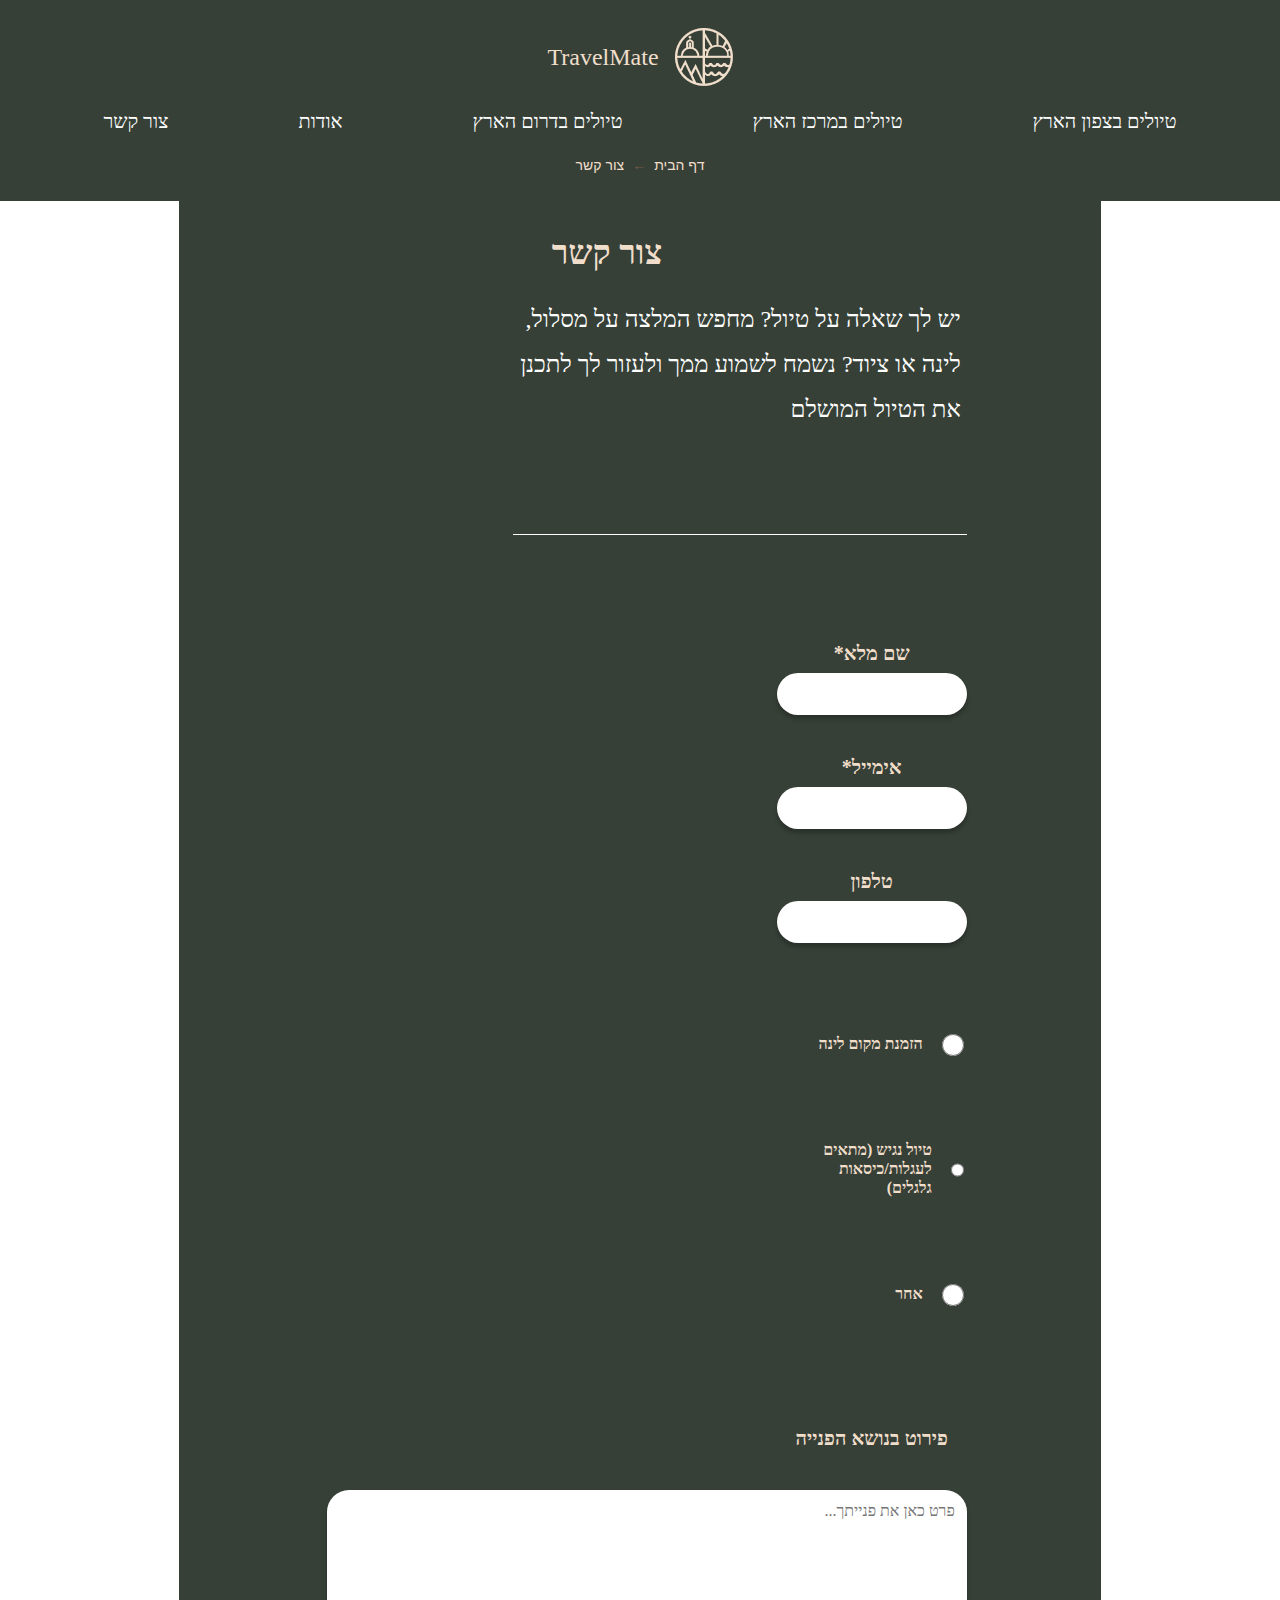
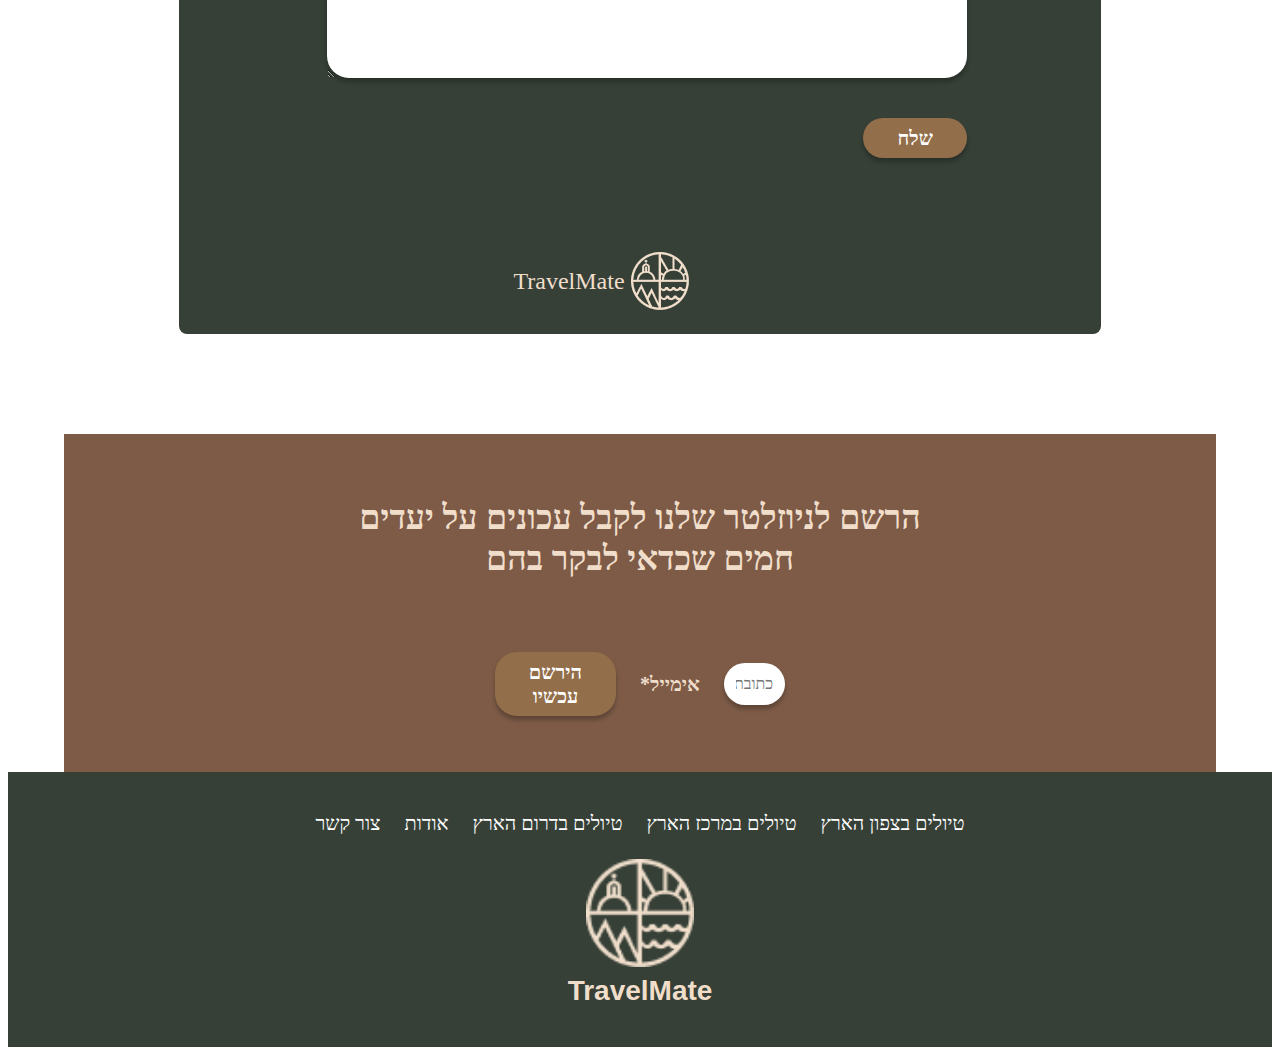
<file: contact.html>
<html lang="he" dir="rtl">
<head>
    <meta charset="UTF-8" />
    <meta name="viewport" content="width=device-width, initial-scale=1.0" />
    <title>צור קשר | TravelMate - טיולים בישראל</title>
    <meta name="description" content="צור קשר עם TravelMate לקבלת ייעוץ מקצועי על טיולים בישראל. מחפש המלצות על מסלולים, לינה או ציוד? נשמח לעזור לך לתכנן את הטיול המושלם." />
    <meta name="keywords" content="צור קשר, טיולים בישראל, ייעוץ טיולים, מסלולי טיול, לינה, TravelMate" />
    <link rel="stylesheet" href="css/contact.css" />
</head>

<body>
    <header class="header">
        <div class="header-content">
            <div class="logo-section">
            <a href="index.html">
                <img src="assets/images/index/img_image_21.png" alt="TravelMate לוגו - מדריך טיולים בישראל" class="logo-image" />
            </a>
            <span class="logo-text">TravelMate</span>
            </div>

             <button class="hamburger" aria-label="תפריט ניווט">☰</button>

            <nav class="nav-menu" role="navigation">
            <a href="north.html" class="nav-item" role="menuitem">טיולים בצפון הארץ</a>
            <a href="center.html" class="nav-item" role="menuitem">טיולים במרכז הארץ</a>
            <a href="south.html" class="nav-item" role="menuitem">טיולים בדרום הארץ</a>
            <a href="about.html" class="nav-item" role="menuitem">אודות</a>
            <a href="contact.html" class="nav-item" role="menuitem">צור קשר</a>
            </nav>

            <!-- Breadcrumbs inside header-content -->
            <nav class="breadcrumbs" aria-label="Breadcrumb">
            <ul class="breadcrumb-list">
                <li class="breadcrumb-item">
                <a href="index.html" class="breadcrumb-link">דף הבית</a>
                </li>
                <li class="breadcrumb-separator">←</li>
                <li class="breadcrumb-item">
                <a href="contact.html" class="breadcrumb-link">צור קשר</a>
                </li>
            </ul>
            </nav>
        </div>
    </header>
   
    <main class="main-container">
        <div class="content-section">
            <section class="contact-section">
                <div class="contact-container">
                    <h1 class="contact-title">צור קשר</h1>

                    <p class="contact-description">
                        יש לך שאלה על טיול? מחפש המלצה על מסלול, לינה או ציוד? נשמח לשמוע ממך ולעזור לך לתכנן את הטיול המושלם
                    </p>

                    <div class="divider-line"></div>

                    <form class="form-section">
                        <div class="form-group">
                            <label class="form-label" for="fullName">שם מלא*</label>
                            <input type="text" id="fullName" class="form-input" required />
                        </div>

                        <div class="form-group">
                            <label class="form-label" for="email">אימייל*</label>
                            <input type="email" id="email" class="form-input" required />
                        </div>

                        <div class="form-group">
                            <label class="form-label" for="phone">טלפון</label>
                            <input type="tel" id="phone" class="form-input" />
                        </div>

                        <div class="radio-group" role="radiogroup" aria-labelledby="inquiry-type">
                            <div class="radio-item">
                                <input type="radio" id="accommodation" name="inquiryType" class="radio-input" value="accommodation" />
                                <label for="accommodation" class="radio-label">הזמנת מקום לינה</label>
                            </div>
                            <div class="radio-item">
                                <input type="radio" id="accessible" name="inquiryType" class="radio-input" value="accessible" />
                                <label for="accessible" class="radio-label">טיול נגיש (מתאים לעגלות/כיסאות גלגלים)</label>
                            </div>
                            <div class="radio-item">
                                <input type="radio" id="other" name="inquiryType" class="radio-input" value="other" />
                                <label for="other" class="radio-label">אחר</label>
                            </div>
                        </div>

                        <div class="textarea-section">
                            <label class="textarea-label" for="details">פירוט בנושא הפנייה</label>
                            <textarea id="details" class="form-textarea" placeholder="פרט כאן את פנייתך..."></textarea>
                        </div>
                        <div>
                            <button type="submit" class="newsletter-button" id="submit-button">שלח</button>
                        </div>

                    </form>

                    <div class="contact-footer">
                        <img src="assets/images/contact/img_image_21.png" alt="TravelMate Logo" class="logo-image" />
                        <span class="logo-text">TravelMate</span>
                    </div>
                </div>
            </section>

            <section class="newsletter-section">
                <div class="newsletter-container">
                    <h1 class="newsletter-title">הרשם לניוזלטר שלנו לקבל עכונים על יעדים חמים שכדאי לבקר בהם</h1>

                    <form class="newsletter-form">
                        <input type="email" class="newsletter-input" placeholder="כתובת אימייל" required />
                        <span class="form-label">אימייל*</span>
                        <button type="submit" class="newsletter-button">הירשם עכשיו</button>
                    </form>
                </div>
            </section>
        </div>
    </main>
    <!-- Footer -->
    <footer class="footer">
      <div class="footer-content">
        <nav class="footer-nav">
            <a href="north.html" class="footer-link">טיולים בצפון הארץ</a>
            <a href="center.html" class="footer-link">טיולים במרכז הארץ</a>
            <a href="south.html" class="footer-link">טיולים בדרום הארץ</a>
            <a href="about.html" class="footer-link">אודות</a>
            <a href="contact.html" class="footer-link">צור קשר</a>
        </nav>
        <div class="footer-logo">
          <img src="assets/images/contact/img_image_21.png" alt="TravelMate Logo" />
          <div class="footer-logo-text">TravelMate</div>
        </div>
      </div>
    </footer>

    <script>
        // Radio button functionality
        document.querySelectorAll('.radio-input').forEach(radio => {
            radio.addEventListener('change', function() {
                // Remove selected class from all radio buttons
                document.querySelectorAll('.radio-input').forEach(r => r.classList.remove('selected'));
                // Add selected class to the checked radio button
                if (this.checked) {
                    this.classList.add('selected');
                }
            });
        });
        // Contact form validation
        const contactForm = document.querySelector('.form-section');
        contactForm.addEventListener('submit', function (e) {
            e.preventDefault();

            const fullName = document.getElementById('fullName').value.trim();
            const email = document.getElementById('email').value.trim();

            if (!fullName || !email) {
                alert('אנא מלא את השדות החובה');
                return;
            }

            if (!validateEmail(email)) {
                alert('אנא הכנס כתובת אימייל תקינה');
                return;
            }

            alert('הפנייה נשלחה בהצלחה! נחזור אליך בהקדם.');
            contactForm.reset();
        });
        

        // Newsletter form validation
        const newsletterForm = document.querySelector('.newsletter-form');
        newsletterForm.addEventListener('submit', function (e) {
            e.preventDefault();

            const email = this.querySelector('.newsletter-input').value.trim();

            if (!validateEmail(email)) {
                alert('אנא הכנס כתובת אימייל תקינה');
                return;
            }

            alert('נרשמת בהצלחה לניוזלטר!');
            this.querySelector('.newsletter-input').value = '';
        });

        // Email validation function
        function validateEmail(email) {
            const emailRegex = /^[^\s@]+@[^\s@]+\.[^\s@]+$/;
            return emailRegex.test(email);
        }
        document.addEventListener("DOMContentLoaded", () => {
            const hamburger = document.querySelector(".hamburger");
            const navMenu = document.querySelector(".nav-menu");
            if (!hamburger || !navMenu) return;
            hamburger.addEventListener("click", () => {
                navMenu.classList.toggle("active");
          });
      });
    </script>
</body>
</html>
</file>
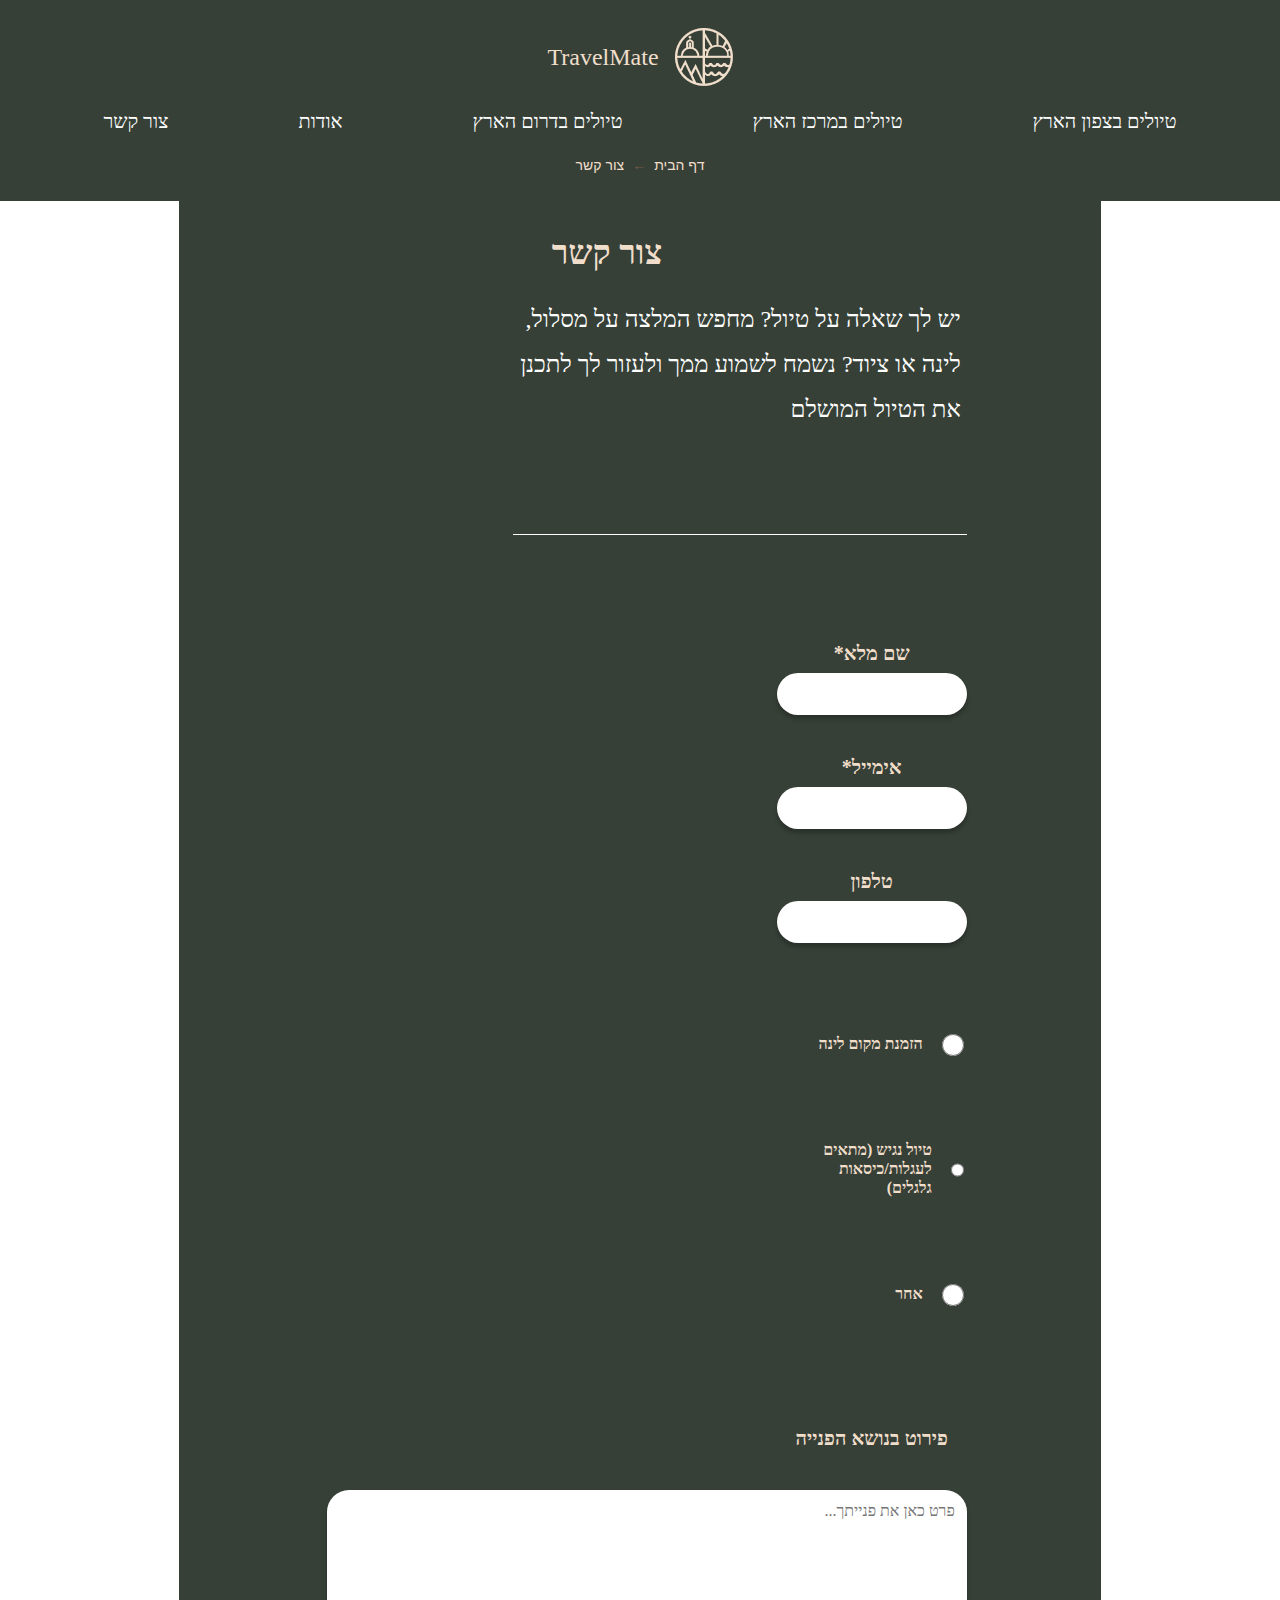
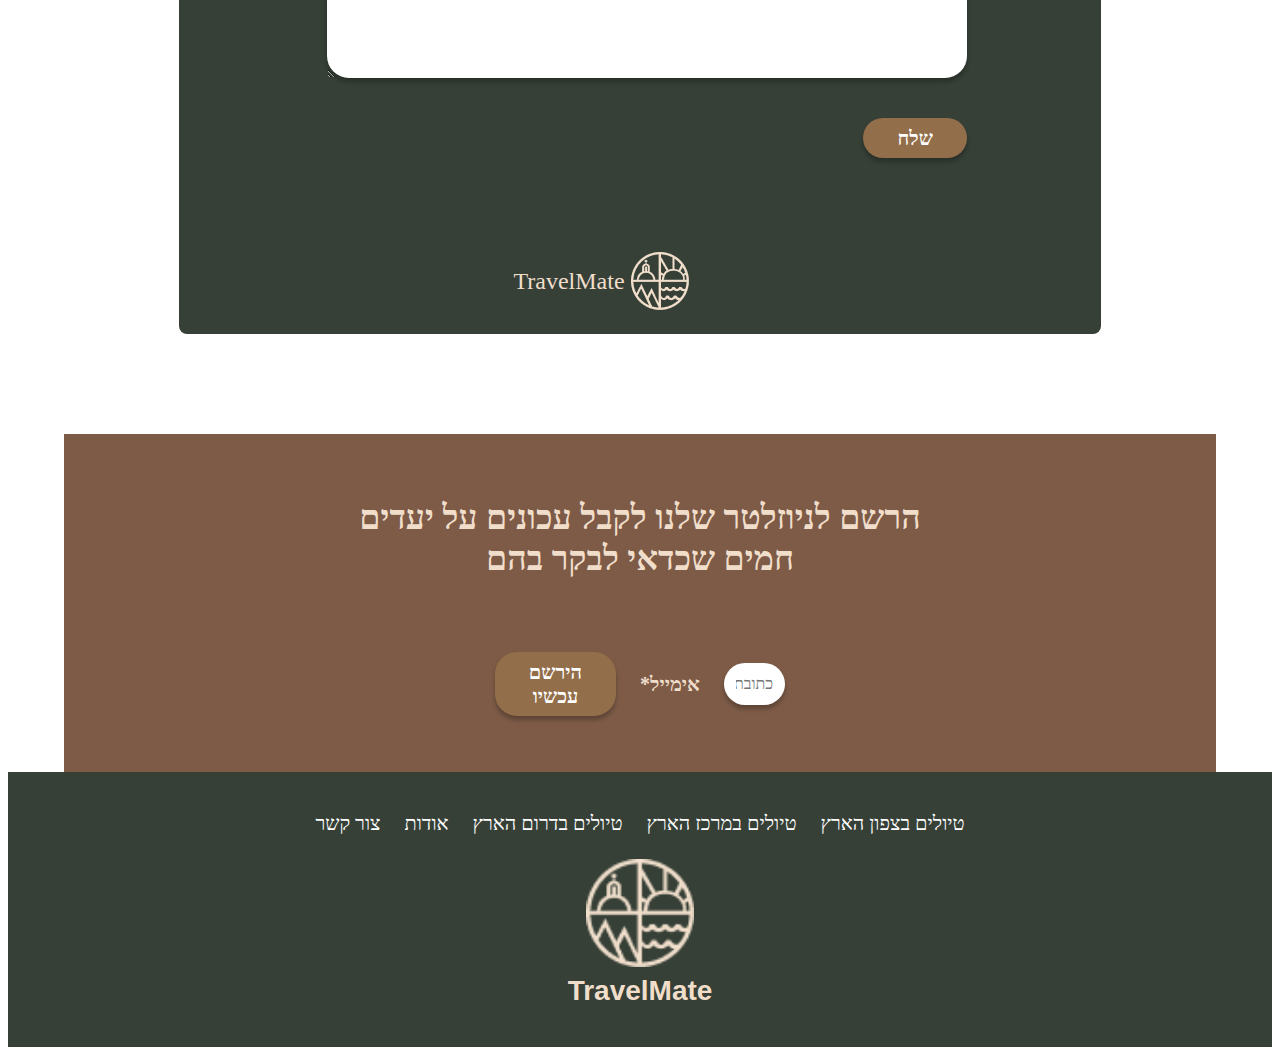
<file: contactUs.html>
<html lang="he" dir="rtl">
<head>
    <meta charset="UTF-8" />
    <meta name="viewport" content="width=device-width, initial-scale=1.0" />
    <title>צור קשר | TravelMate - טיולים בישראל</title>
    <meta name="description" content="צור קשר עם TravelMate לקבלת ייעוץ מקצועי על טיולים בישראל. מחפש המלצות על מסלולים, לינה או ציוד? נשמח לעזור לך לתכנן את הטיול המושלם." />
    <meta name="keywords" content="צור קשר, טיולים בישראל, ייעוץ טיולים, מסלולי טיול, לינה, TravelMate" />
    <link rel="stylesheet" href="css/contact.css" />
</head>

<body>
    <header class="header">
        <div class="header-content">
            <div class="logo-section">
            <a href="index.html">
                <img src="assets/images/index/img_image_21.png" alt="TravelMate לוגו - מדריך טיולים בישראל" class="logo-image" />
            </a>
            <span class="logo-text">TravelMate</span>
            </div>

             <button class="hamburger" aria-label="תפריט ניווט">☰</button>

            <nav class="nav-menu" role="navigation">
            <a href="north.html" class="nav-item" role="menuitem">טיולים בצפון הארץ</a>
            <a href="center.html" class="nav-item" role="menuitem">טיולים במרכז הארץ</a>
            <a href="south.html" class="nav-item" role="menuitem">טיולים בדרום הארץ</a>
            <a href="about.html" class="nav-item" role="menuitem">אודות</a>
            <a href="contactUs.html" class="nav-item" role="menuitem">צור קשר</a>
            </nav>

            <!-- Breadcrumbs inside header-content -->
            <nav class="breadcrumbs" aria-label="Breadcrumb">
            <ul class="breadcrumb-list">
                <li class="breadcrumb-item">
                <a href="index.html" class="breadcrumb-link">דף הבית</a>
                </li>
                <li class="breadcrumb-separator">←</li>
                <li class="breadcrumb-item">
                <a href="contactUs.html" class="breadcrumb-link">צור קשר</a>
                </li>
            </ul>
            </nav>
        </div>
    </header>
   
    <main class="main-container">
        <div class="content-section">
            <section class="contact-section">
                <div class="contact-container">
                    <h1 class="contact-title">צור קשר</h1>

                    <p class="contact-description">
                        יש לך שאלה על טיול? מחפש המלצה על מסלול, לינה או ציוד? נשמח לשמוע ממך ולעזור לך לתכנן את הטיול המושלם
                    </p>

                    <div class="divider-line"></div>

                    <form class="form-section">
                        <div class="form-group">
                            <label class="form-label" for="fullName">שם מלא*</label>
                            <input type="text" id="fullName" class="form-input" required />
                        </div>

                        <div class="form-group">
                            <label class="form-label" for="email">אימייל*</label>
                            <input type="email" id="email" class="form-input" required />
                        </div>

                        <div class="form-group">
                            <label class="form-label" for="phone">טלפון</label>
                            <input type="tel" id="phone" class="form-input" />
                        </div>

                        <div class="radio-group" role="radiogroup" aria-labelledby="inquiry-type">
                            <div class="radio-item">
                                <input type="radio" id="accommodation" name="inquiryType" class="radio-input" value="accommodation" />
                                <label for="accommodation" class="radio-label">הזמנת מקום לינה</label>
                            </div>
                            <div class="radio-item">
                                <input type="radio" id="accessible" name="inquiryType" class="radio-input" value="accessible" />
                                <label for="accessible" class="radio-label">טיול נגיש (מתאים לעגלות/כיסאות גלגלים)</label>
                            </div>
                            <div class="radio-item">
                                <input type="radio" id="other" name="inquiryType" class="radio-input" value="other" />
                                <label for="other" class="radio-label">אחר</label>
                            </div>
                        </div>

                        <div class="textarea-section">
                            <label class="textarea-label" for="details">פירוט בנושא הפנייה</label>
                            <textarea id="details" class="form-textarea" placeholder="פרט כאן את פנייתך..."></textarea>
                        </div>
                        <div>
                            <button type="submit" class="newsletter-button" id="submit-button">שלח</button>
                        </div>

                    </form>

                    <div class="contact-footer">
                        <img src="assets/images/contact/img_image_21.png" alt="TravelMate Logo" class="logo-image" />
                        <span class="logo-text">TravelMate</span>
                    </div>
                </div>
            </section>

            <section class="newsletter-section">
                <div class="newsletter-container">
                    <h1 class="newsletter-title">הרשם לניוזלטר שלנו לקבל עכונים על יעדים חמים שכדאי לבקר בהם</h1>

                    <form class="newsletter-form">
                        <input type="email" class="newsletter-input" placeholder="כתובת אימייל" required />
                        <span class="form-label">אימייל*</span>
                        <button type="submit" class="newsletter-button">הירשם עכשיו</button>
                    </form>
                </div>
            </section>
        </div>
    </main>
    <!-- Footer -->
    <footer class="footer">
      <div class="footer-content">
        <nav class="footer-nav">
            <a href="north.html" class="footer-link">טיולים בצפון הארץ</a>
            <a href="center.html" class="footer-link">טיולים במרכז הארץ</a>
            <a href="south.html" class="footer-link">טיולים בדרום הארץ</a>
            <a href="about.html" class="footer-link">אודות</a>
            <a href="contactUs.html" class="footer-link">צור קשר</a>
        </nav>
        <div class="footer-logo">
          <img src="assets/images/contact/img_image_21.png" alt="TravelMate Logo" />
          <div class="footer-logo-text">TravelMate</div>
        </div>
      </div>
    </footer>

    <script>
        // Radio button functionality
        document.querySelectorAll('.radio-input').forEach(radio => {
            radio.addEventListener('change', function() {
                // Remove selected class from all radio buttons
                document.querySelectorAll('.radio-input').forEach(r => r.classList.remove('selected'));
                // Add selected class to the checked radio button
                if (this.checked) {
                    this.classList.add('selected');
                }
            });
        });
        // Contact form validation
        const contactForm = document.querySelector('.form-section');
        contactForm.addEventListener('submit', function (e) {
            e.preventDefault();

            const fullName = document.getElementById('fullName').value.trim();
            const email = document.getElementById('email').value.trim();

            if (!fullName || !email) {
                alert('אנא מלא את השדות החובה');
                return;
            }

            if (!validateEmail(email)) {
                alert('אנא הכנס כתובת אימייל תקינה');
                return;
            }

            alert('הפנייה נשלחה בהצלחה! נחזור אליך בהקדם.');
            contactForm.reset();
        });
        

        // Newsletter form validation
        const newsletterForm = document.querySelector('.newsletter-form');
        newsletterForm.addEventListener('submit', function (e) {
            e.preventDefault();

            const email = this.querySelector('.newsletter-input').value.trim();

            if (!validateEmail(email)) {
                alert('אנא הכנס כתובת אימייל תקינה');
                return;
            }

            alert('נרשמת בהצלחה לניוזלטר!');
            this.querySelector('.newsletter-input').value = '';
        });

        // Email validation function
        function validateEmail(email) {
            const emailRegex = /^[^\s@]+@[^\s@]+\.[^\s@]+$/;
            return emailRegex.test(email);
        }
        document.addEventListener("DOMContentLoaded", () => {
            const hamburger = document.querySelector(".hamburger");
            const navMenu = document.querySelector(".nav-menu");
            if (!hamburger || !navMenu) return;
            hamburger.addEventListener("click", () => {
                navMenu.classList.toggle("active");
          });
      });
    </script>
</body>
</html>
</file>
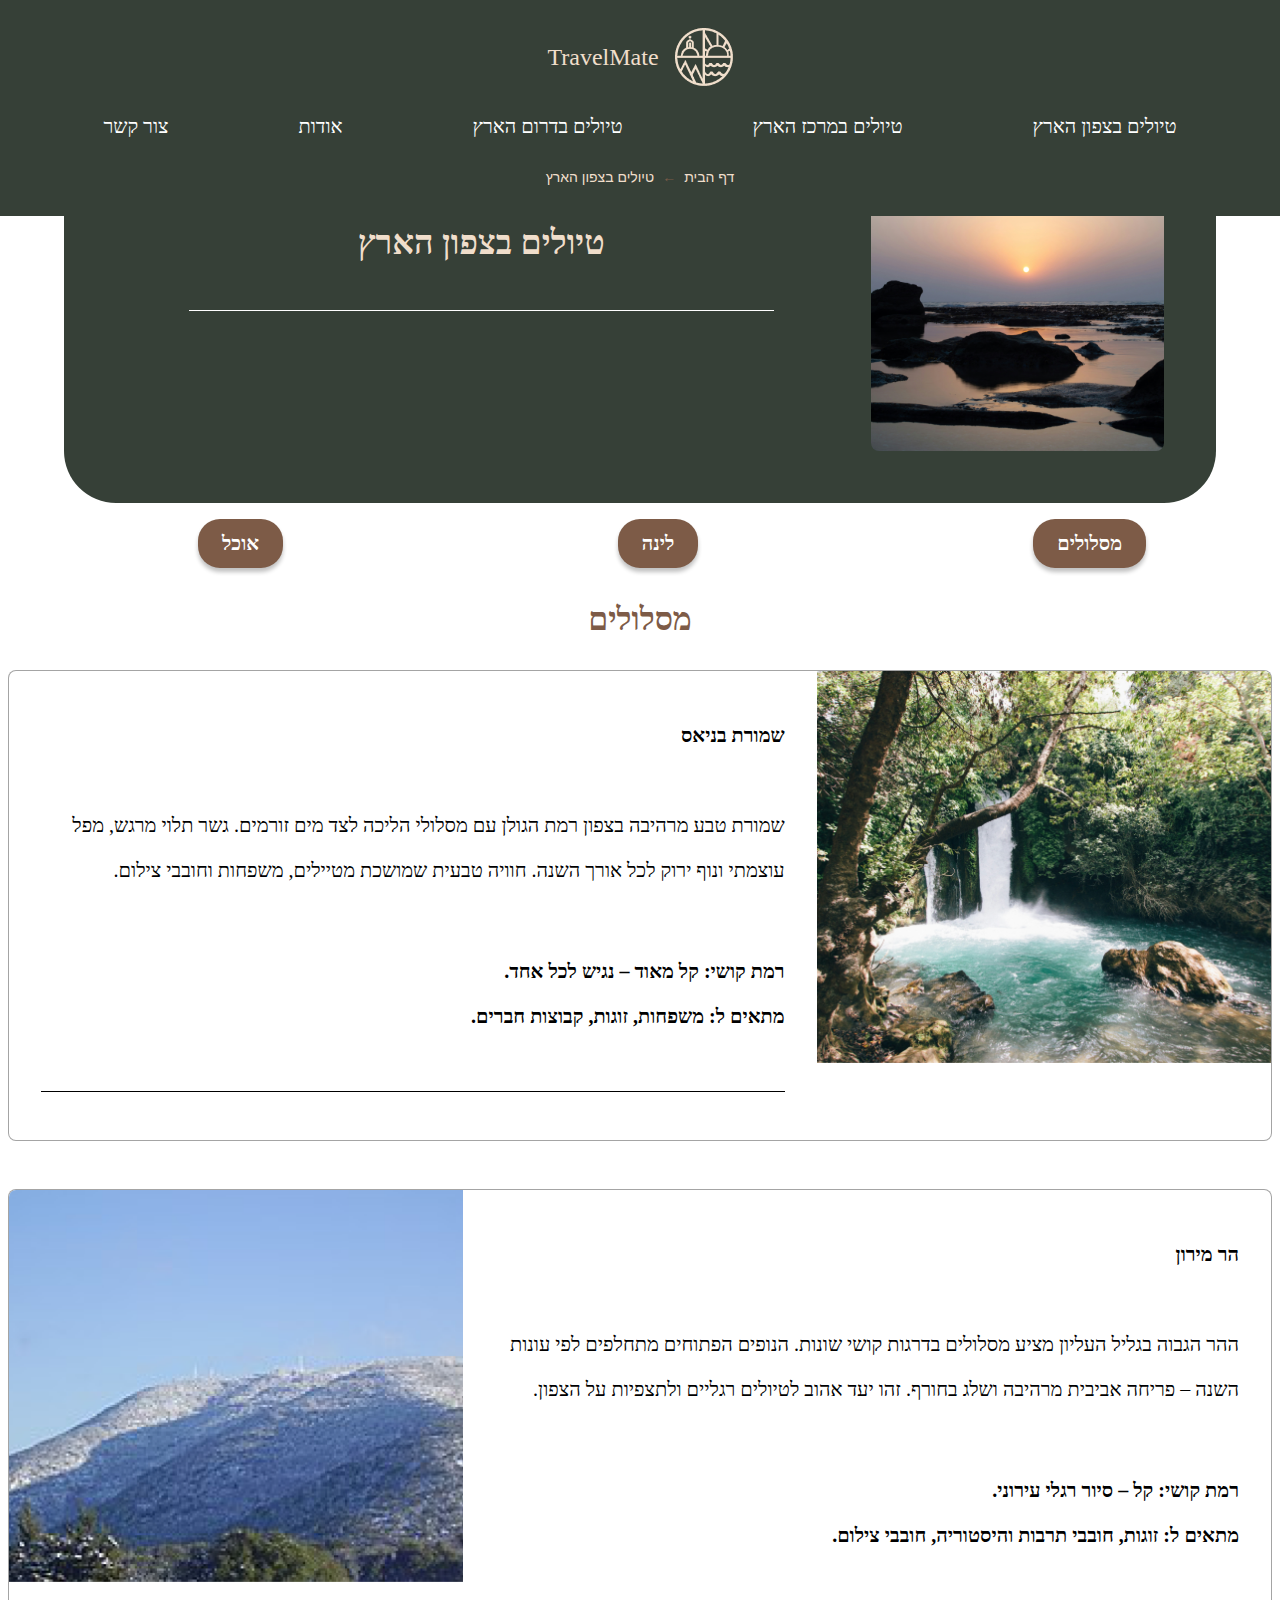
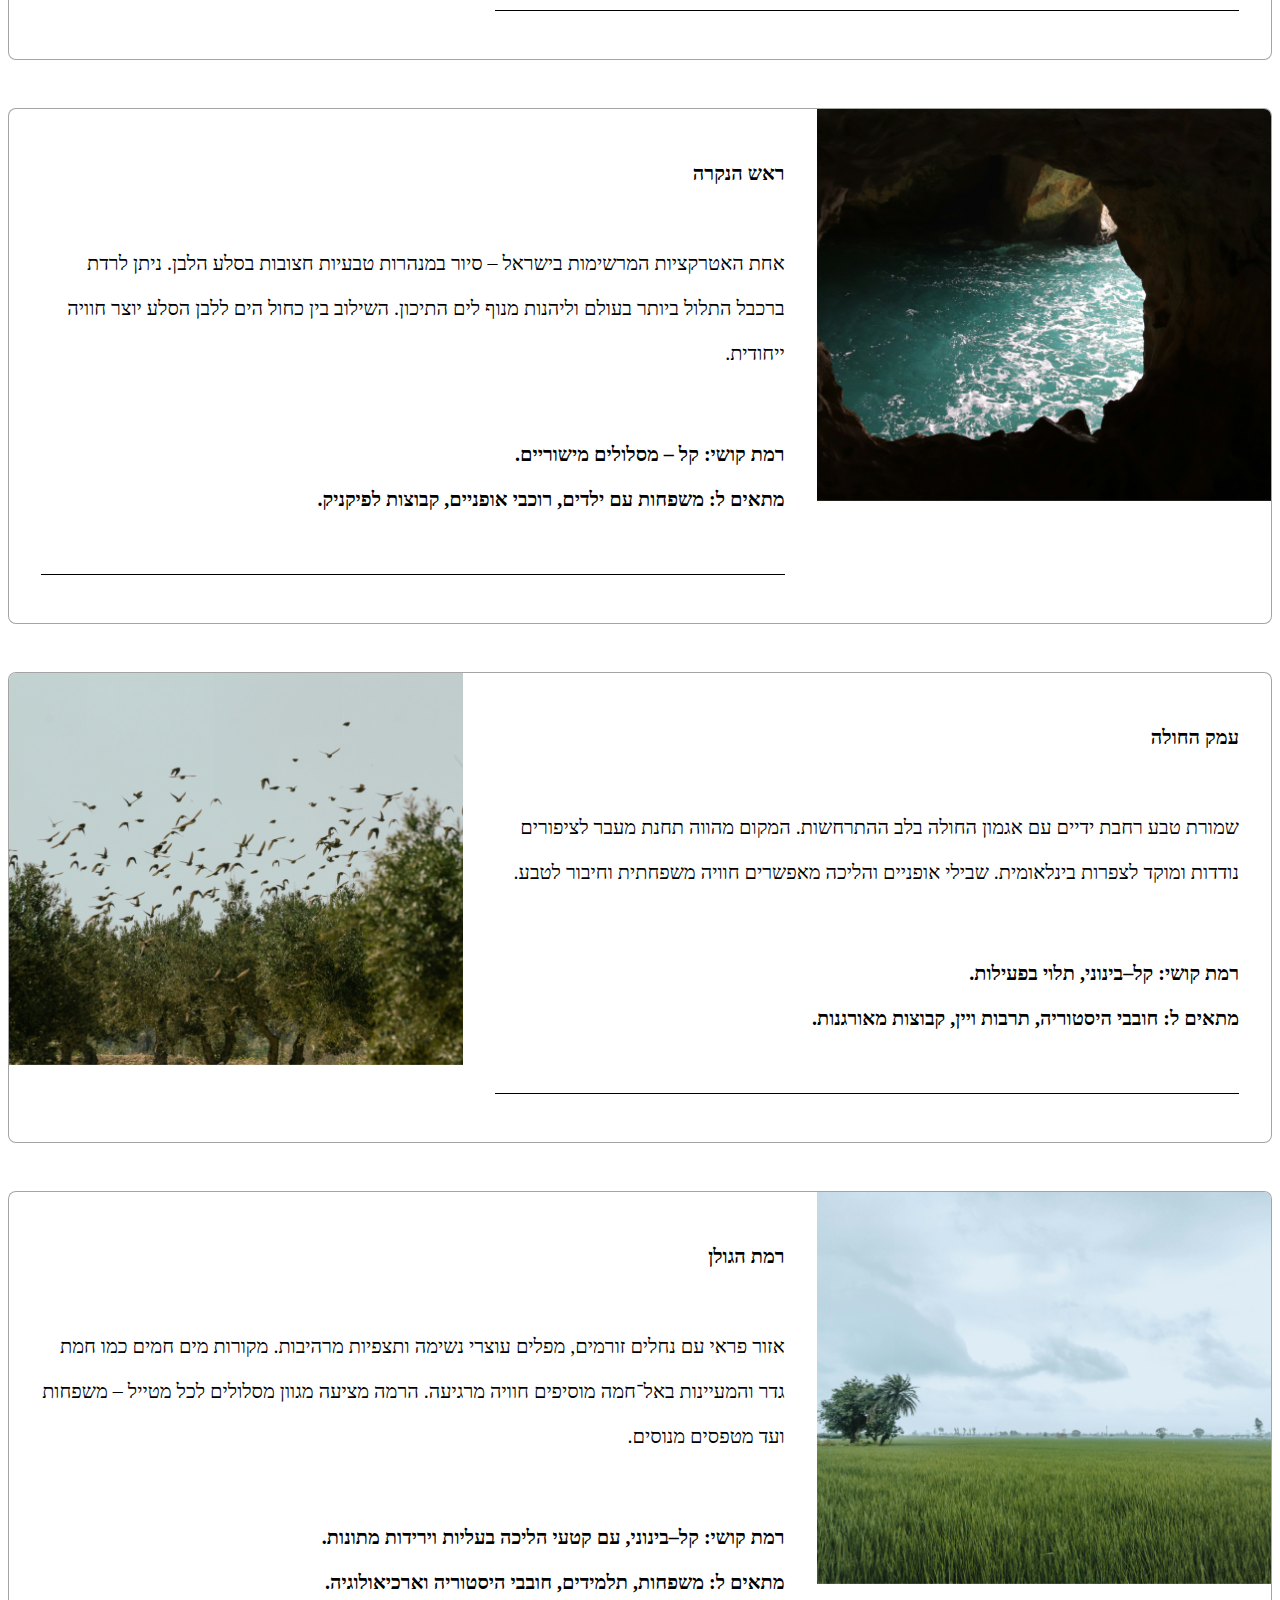
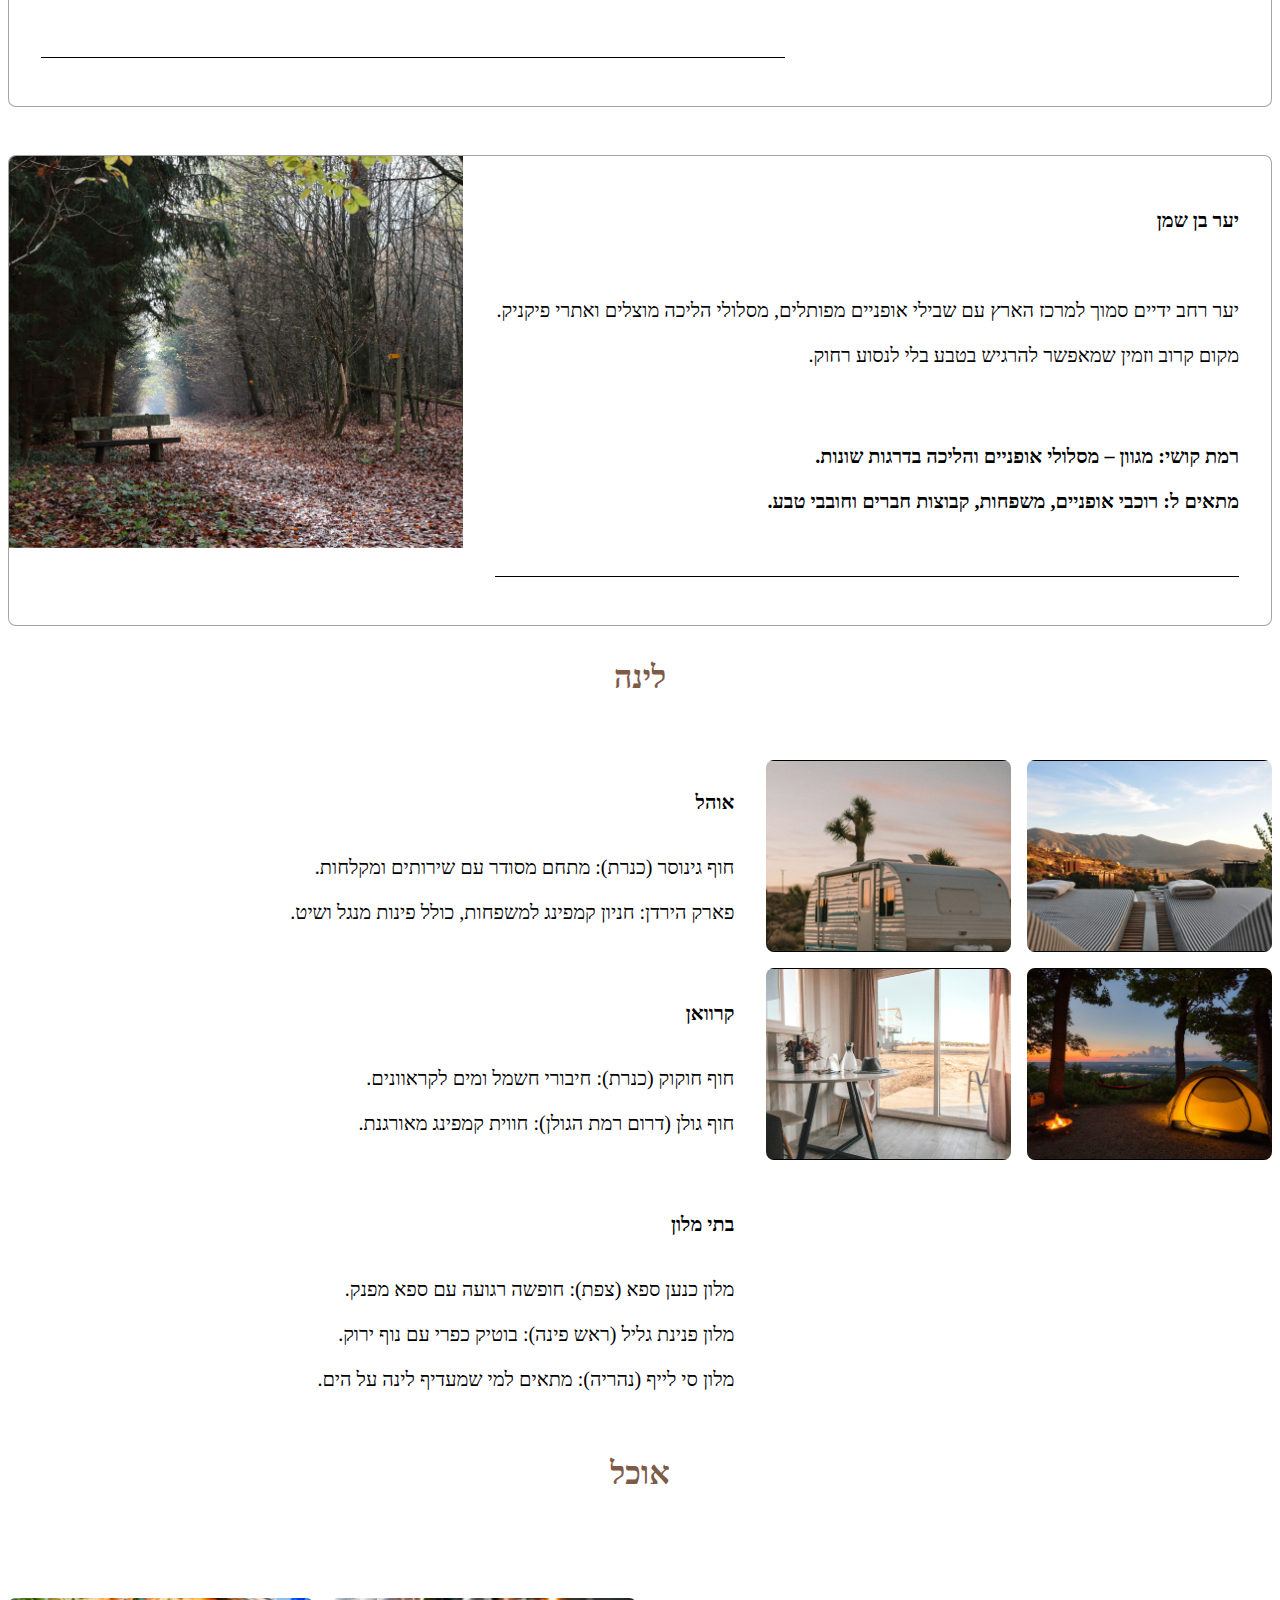
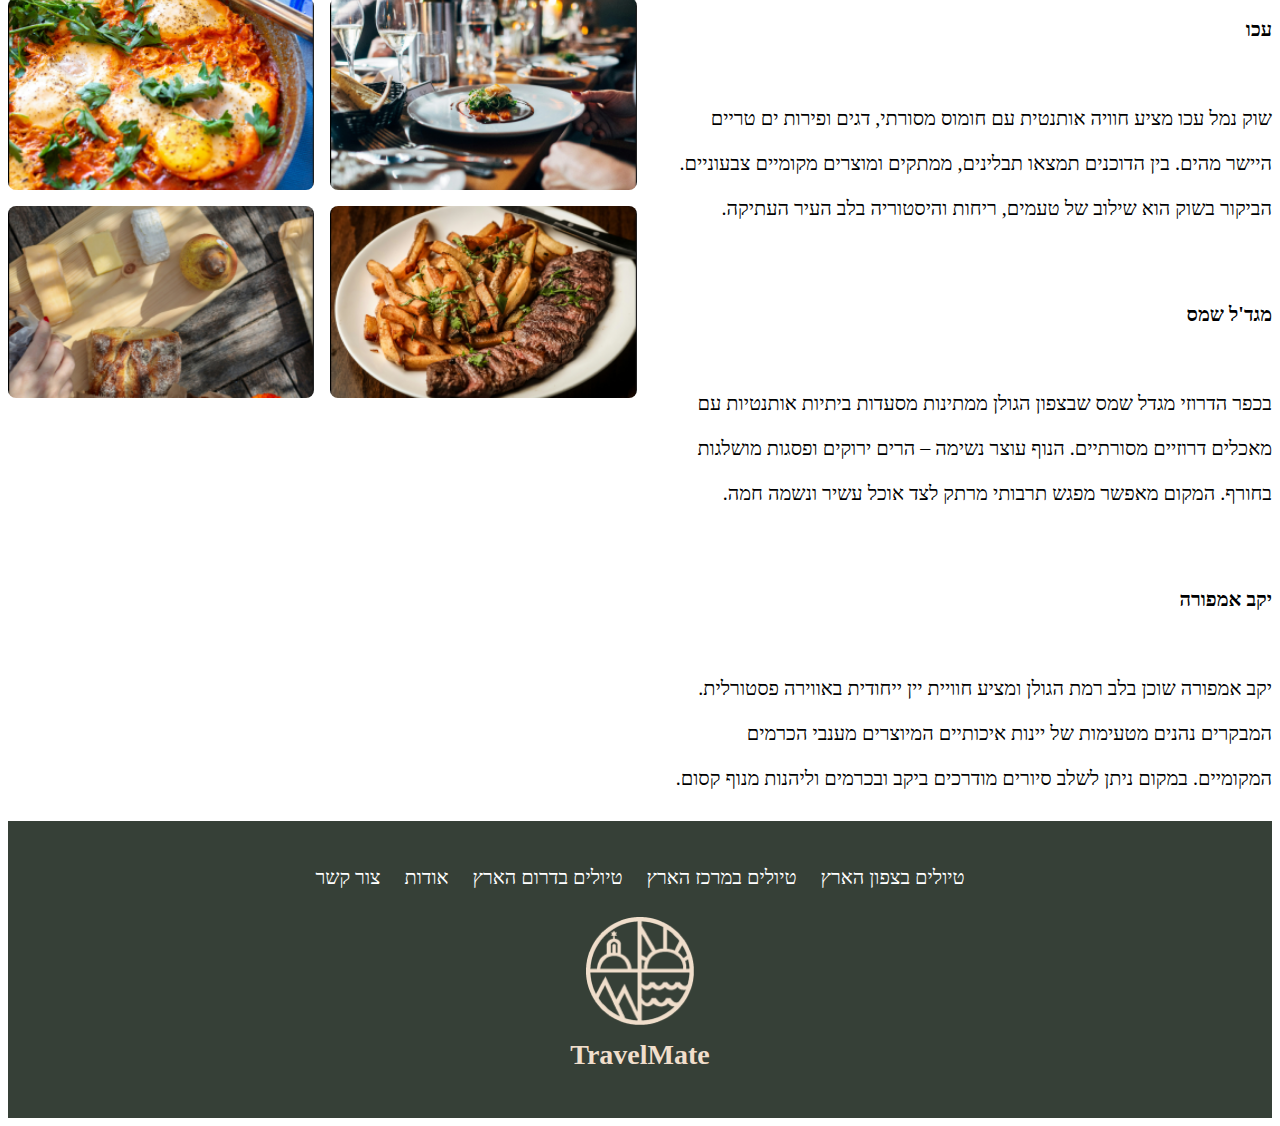
<file: north.html>
<html lang="he" dir="rtl">
<head>
    <link rel="icon" href="assets/images/index/img_image_21.png" />
    <meta charset="UTF-8" />
    <meta name="viewport" content="width=device-width, initial-scale=1.0" />
    <title>טיולים בצפון הארץ | מדריך יעדים ולינה | TravelMate</title>
    <meta name="description" content="מדריך מקיף לטיולים בצפון ישראל - שמורת בניאס, הר מירון, ראש הנקרה ועוד. כולל המלצות לינה, מסעדות ויקבים באזור הצפון." />
    <meta name="keywords" content="טיולים בצפון, שמורת בניאס, הר מירון, ראש הנקרה, רמת הגולן, לינה בצפון, מסעדות בצפון" />
    <link rel="stylesheet" href="css/north.css" />
</head>
<body>
    <!-- Header -->
 <header class="header">
  <div class="header-content">
    <div class="logo-section">
      <a href="index.html">
        <img src="assets/images/index/img_image_21.png" alt="TravelMate לוגו - מדריך טיולים בישראל" class="logo-image" />
      </a>
      <span class="logo-text">TravelMate</span>
    </div>

     <button class="hamburger" aria-label="תפריט ניווט">☰</button>

    <nav class="nav-menu" role="navigation">
      <a href="north.html" class="nav-item" role="menuitem">טיולים בצפון הארץ</a>
      <a href="center.html" class="nav-item" role="menuitem">טיולים במרכז הארץ</a>
      <a href="south.html" class="nav-item" role="menuitem">טיולים בדרום הארץ</a>
      <a href="about.html" class="nav-item" role="menuitem">אודות</a>
      <a href="contactUs.html" class="nav-item" role="menuitem">צור קשר</a>
    </nav>

    <!-- Breadcrumbs inside header-content -->
    <nav class="breadcrumbs" aria-label="Breadcrumb">
      <ul class="breadcrumb-list">
        <li class="breadcrumb-item">
          <a href="index.html" class="breadcrumb-link">דף הבית</a>
        </li>
        <li class="breadcrumb-separator">←</li>
        <li class="breadcrumb-item">
          <a href="north.html" class="breadcrumb-link">טיולים בצפון הארץ</a>
        </li>
      </ul>
    </nav>
  </div>
</header>
    <main> <!-- class="main-container" -->
    <!-- Content Wrapper -->
        <div><!---- class="content-wrapper"-->
            <div class="content-wrapper">
            <!-- Hero Section -->
            <section class="hero-section">
                <div class="hero-content">
                    <img src="assets/images/north/img_yoav_aziz_ugps2.png" alt="נוף צפון הארץ" class="hero-image" />
                    <div style="display: flex; flex-direction: column; align-items: center; gap: 24px; flex: 1;">
                        <h1 class="hero-text">טיולים בצפון הארץ</h1>
                        <div class="hero-line"></div>
                    </div>
                </div>
            </section>
            </div>

        <!-- Navigation Tabs -->
        <nav class="nav-buttons">
             <a href="#trails" class="nav-button">מסלולים</a>
            <a href="#accommodation" class="nav-button">לינה</a>
            <a href="#food" class="nav-button">אוכל</a>
        </nav>
        <section id="trails">
            <h1 class="section-title">מסלולים</h1>

            <!-- Destinations Container -->
            <section class="destinations-container">
                <!-- Banias Nature Reserve -->
                <article class="destination-card">
                    <img src="assets/images/north/img_.png" alt="שמורת בניאס" class="destination-image" />
                    <div class="destination-content">
                        <h3 class="destination-title">שמורת בניאס</h3>
                        <p class="destination-description">שמורת טבע מרהיבה בצפון רמת הגולן עם מסלולי הליכה לצד מים זורמים. גשר תלוי מרגש, מפל עוצמתי ונוף ירוק לכל אורך השנה. חוויה טבעית שמושכת מטיילים, משפחות וחובבי צילום.</p>
                        <p class="destination-details">רמת קושי: קל מאוד – נגיש לכל אחד.<br />מתאים ל: משפחות, זוגות, קבוצות חברים.</p>
                        <div class="destination-line"></div>
                    </div>
                </article>

                <!-- Mount Meron -->
                <article class="destination-card">
                    <div class="destination-content">
                        <h3 class="destination-title">הר מירון</h3>
                        <p class="destination-description">ההר הגבוה בגליל העליון מציע מסלולים בדרגות קושי שונות. הנופים הפתוחים מתחלפים לפי עונות השנה – פריחה אביבית מרהיבה ושלג בחורף. זהו יעד אהוב לטיולים רגליים ולתצפיות על הצפון.</p>
                        <p class="destination-details">רמת קושי: קל – סיור רגלי עירוני.<br />מתאים ל: זוגות, חובבי תרבות והיסטוריה, חובבי צילום.</p>
                        <div class="destination-line"></div>
                    </div>
                    <img src="assets/images/north/img_392x554.png" alt="הר מירון" class="destination-image" />
                </article>

                <!-- Rosh Hanikra -->
                <article class="destination-card">
                    <img src="assets/images/north/img_1.png" alt="ראש הנקרה" class="destination-image" />
                    <div class="destination-content">
                        <h3 class="destination-title">ראש הנקרה</h3>
                        <p class="destination-description">אחת האטרקציות המרשימות בישראל – סיור במנהרות טבעיות חצובות בסלע הלבן. ניתן לרדת ברכבל התלול ביותר בעולם וליהנות מנוף לים התיכון. השילוב בין כחול הים ללבן הסלע יוצר חוויה ייחודית.</p>
                        <p class="destination-details">רמת קושי: קל – מסלולים מישוריים.<br />מתאים ל: משפחות עם ילדים, רוכבי אופניים, קבוצות לפיקניק.</p>
                        <div class="destination-line"></div>
                    </div>
                </article>

                <!-- Hula Valley -->
                <article class="destination-card">
                    <div class="destination-content">
                        <h3 class="destination-title">עמק החולה</h3>
                        <p class="destination-description">שמורת טבע רחבת ידיים עם אגמון החולה בלב ההתרחשות. המקום מהווה תחנת מעבר לציפורים נודדות ומוקד לצפרות בינלאומית. שבילי אופניים והליכה מאפשרים חוויה משפחתית וחיבור לטבע.</p>
                        <p class="destination-details">רמת קושי: קל–בינוני, תלוי בפעילות.<br />מתאים ל: חובבי היסטוריה, תרבות ויין, קבוצות מאורגנות.</p>
                        <div class="destination-line"></div>
                    </div>
                    <img src="assets/images/north/img_2.png" alt="עמק החולה" class="destination-image" />
                </article>

                <!-- Golan Heights -->
                <article class="destination-card">
                    <img src="assets/images/north/img_3.png" alt="רמת הגולן" class="destination-image" />
                    <div class="destination-content">
                        <h3 class="destination-title">רמת הגולן</h3>
                        <p class="destination-description">אזור פראי עם נחלים זורמים, מפלים עוצרי נשימה ותצפיות מרהיבות. מקורות מים חמים כמו חמת גדר והמעיינות באל־חמה מוסיפים חוויה מרגיעה. הרמה מציעה מגוון מסלולים לכל מטייל – משפחות ועד מטפסים מנוסים.</p>
                        <p class="destination-details">רמת קושי: קל–בינוני, עם קטעי הליכה בעליות וירידות מתונות.<br />מתאים ל: משפחות, תלמידים, חובבי היסטוריה וארכיאולוגיה.</p>
                        <div class="destination-line"></div>
                    </div>
                </article>

                <!-- Ben Shemen Forest -->
                <article class="destination-card">
                    <div class="destination-content">
                        <h3 class="destination-title">יער בן שמן</h3>
                        <p class="destination-description">יער רחב ידיים סמוך למרכז הארץ עם שבילי אופניים מפותלים, מסלולי הליכה מוצלים ואתרי פיקניק. מקום קרוב וזמין שמאפשר להרגיש בטבע בלי לנסוע רחוק.</p>
                        <p class="destination-details">רמת קושי: מגוון – מסלולי אופניים והליכה בדרגות שונות.<br />מתאים ל: רוכבי אופניים, משפחות, קבוצות חברים וחובבי טבע.</p>
                        <div class="destination-line"></div>
                    </div>
                    <img src="assets/images/north/img_4.png" alt="יער בן שמן" class="destination-image" />
                </article>
            </section>
        </section>

        <!-- Accommodation Section -->
        <section class="accommodation-section" id ="accommodation">
            <h1 class="section-title">לינה</h1>
            <div class="accommodation-content">
                <div class="accommodation-grid">
                    <img src="assets/images/north/img_192x272.png" alt="אוהל בחוף גינוסר" />
                    <img src="assets/images/north/img_5.png" alt="קרוואן בחוף חוקוק" />
                    <img src="assets/images/north/img_6.png" alt="מלון כנען ספא" />
                    <img src="assets/images/north/img_7.png" alt="מלון פנינת גליל" />
                </div>
                <div class="accommodation-text">
                    <div>
                        <h3 class="accommodation-type">אוהל</h3>
                        <p class="accommodation-description">חוף גינוסר (כנרת): מתחם מסודר עם שירותים ומקלחות.<br />פארק הירדן: חניון קמפינג למשפחות, כולל פינות מנגל ושיט.</p>
                    </div>
                    <div>
                        <h3 class="accommodation-type">קרוואן</h3>
                        <p class="accommodation-description">חוף חוקוק (כנרת): חיבורי חשמל ומים לקראוונים.<br />חוף גולן (דרום רמת הגולן): חווית קמפינג מאורגנת.</p>
                    </div>
                    <div>
                        <h3 class="accommodation-type">בתי מלון</h3>
                        <p class="accommodation-description">מלון כנען ספא (צפת): חופשה רגועה עם ספא מפנק.<br />מלון פנינת גליל (ראש פינה): בוטיק כפרי עם נוף ירוק.<br />מלון סי לייף (נהריה): מתאים למי שמעדיף לינה על הים.</p>
                    </div>
                </div>
            </div>
        </section>

        <!-- Food Section -->
        <section class="food-section" id="food">
            <h1 class="section-title">אוכל</h1>
            <div class="food-content">
                <div class="food-text">
                    <div class="food-place">
                        <h3 class="food-title">עכו</h3>
                        <p class="food-description">שוק נמל עכו מציע חוויה אותנטית עם חומוס מסורתי, דגים ופירות ים טריים היישר מהים. בין הדוכנים תמצאו תבלינים, ממתקים ומוצרים מקומיים צבעוניים. הביקור בשוק הוא שילוב של טעמים, ריחות והיסטוריה בלב העיר העתיקה.</p>
                    </div>
                    <div class="food-place">
                        <h3 class="food-title">מגד'ל שמס</h3>
                        <p class="food-description">בכפר הדרוזי מגדל שמס שבצפון הגולן ממתינות מסעדות ביתיות אותנטיות עם מאכלים דרוזיים מסורתיים. הנוף עוצר נשימה – הרים ירוקים ופסגות מושלגות בחורף. המקום מאפשר מפגש תרבותי מרתק לצד אוכל עשיר ונשמה חמה.</p>
                    </div>
                    <div class="food-place">
                        <h3 class="food-title">יקב אמפורה</h3>
                        <p class="food-description">יקב אמפורה שוכן בלב רמת הגולן ומציע חוויית יין ייחודית באווירה פסטורלית. המבקרים נהנים מטעימות של יינות איכותיים המיוצרים מענבי הכרמים המקומיים. במקום ניתן לשלב סיורים מודרכים ביקב ובכרמים וליהנות מנוף קסום.</p>
                    </div>
                </div>
                <div class="food-grid">
                    <img src="assets/images/north/img_8.png" alt="שוק עכו" />
                    <img src="assets/images/north/img_9.png" alt="מסעדה במגדל שמס" />
                    <img src="assets/images/north/img_10.png" alt="יקב אמפורה" />
                    <img src="assets/images/north/img_11.png" alt="טעימות יין" />
                </div>
            </div>
        </section>
        </div>
    </main>
    <!-- Footer -->
    <footer class="footer">
        <div class="footer-content">
        <nav class="footer-nav">
            <a href="north.html" class="footer-link">טיולים בצפון הארץ</a>
            <a href="center.html" class="footer-link">טיולים במרכז הארץ</a>
            <a href="south.html" class="footer-link">טיולים בדרום הארץ</a>
            <a href="about.html" class="footer-link">אודות</a>
            <a href="contactUs.html" class="footer-link">צור קשר</a>
        </nav>
        <div class="footer-logo">
            <img src="assets/images/north/img_image_21.png" alt="TravelMate Logo" />
            <div class="footer-logo-text">TravelMate</div>
        </div>
        </div>
    </footer>
    <script >
        document.addEventListener("DOMContentLoaded", () => {
            const hamburger = document.querySelector(".hamburger");
            const navMenu = document.querySelector(".nav-menu");
            if (!hamburger || !navMenu) return;
            hamburger.addEventListener("click", () => {
                navMenu.classList.toggle("active");
            });
        });
    </script>
</body>
</html>
</file>
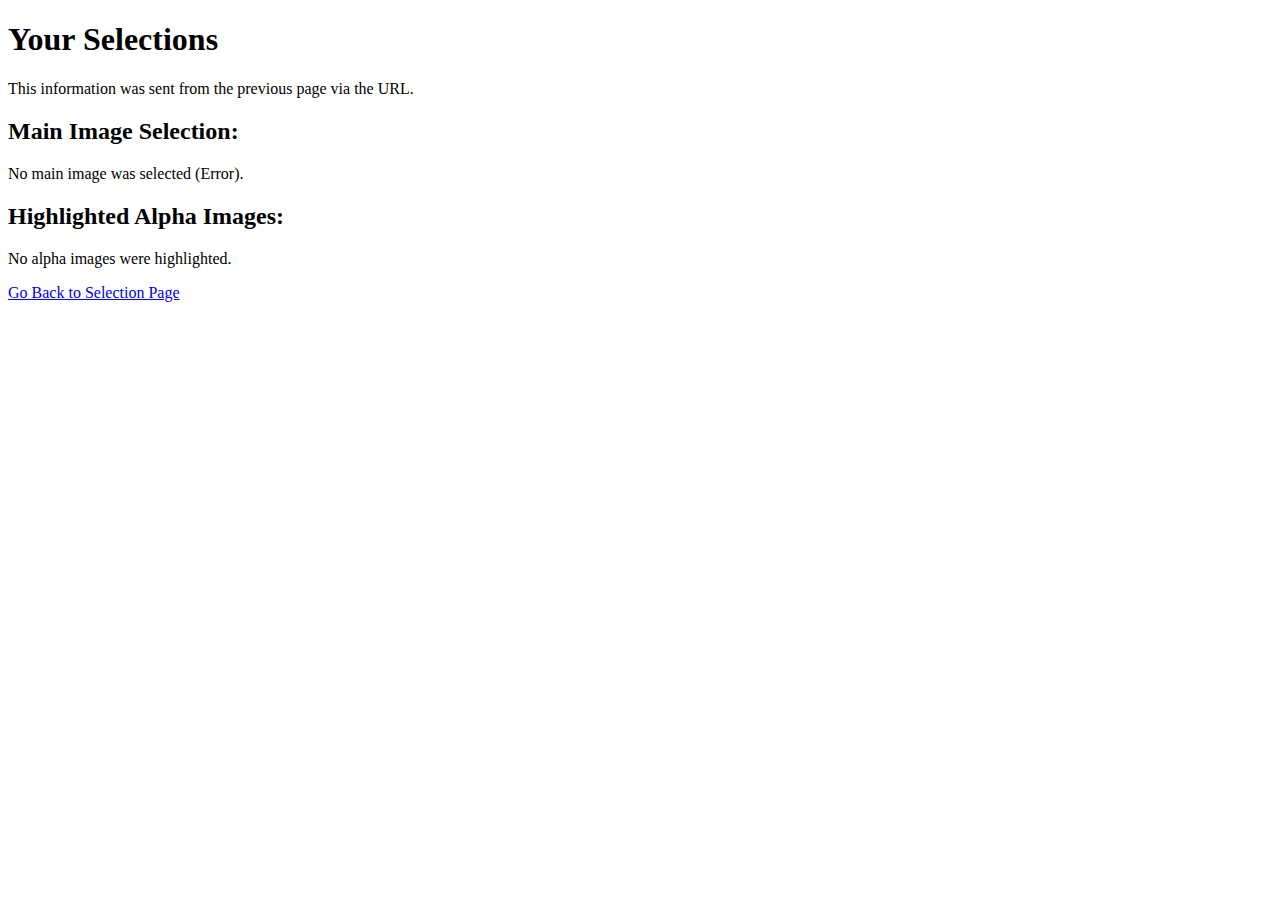
<file: result.html>
<!DOCTYPE html>
<html lang="en">
<head>
    <meta charset="UTF-8">
    <meta name="viewport" content="width=device-width, initial-scale=1.0">
    <title>Your Selections</title>
</head>
<body>

    <h1>Your Selections</h1>
    <p>This information was sent from the previous page via the URL.</p>

    <div id="resultsDisplay">
        </div>

    <p><a href="vacation-calc.html">Go Back to Selection Page</a></p>
    <script src="./js/result.js"></script>
</body>
</html>
</file>
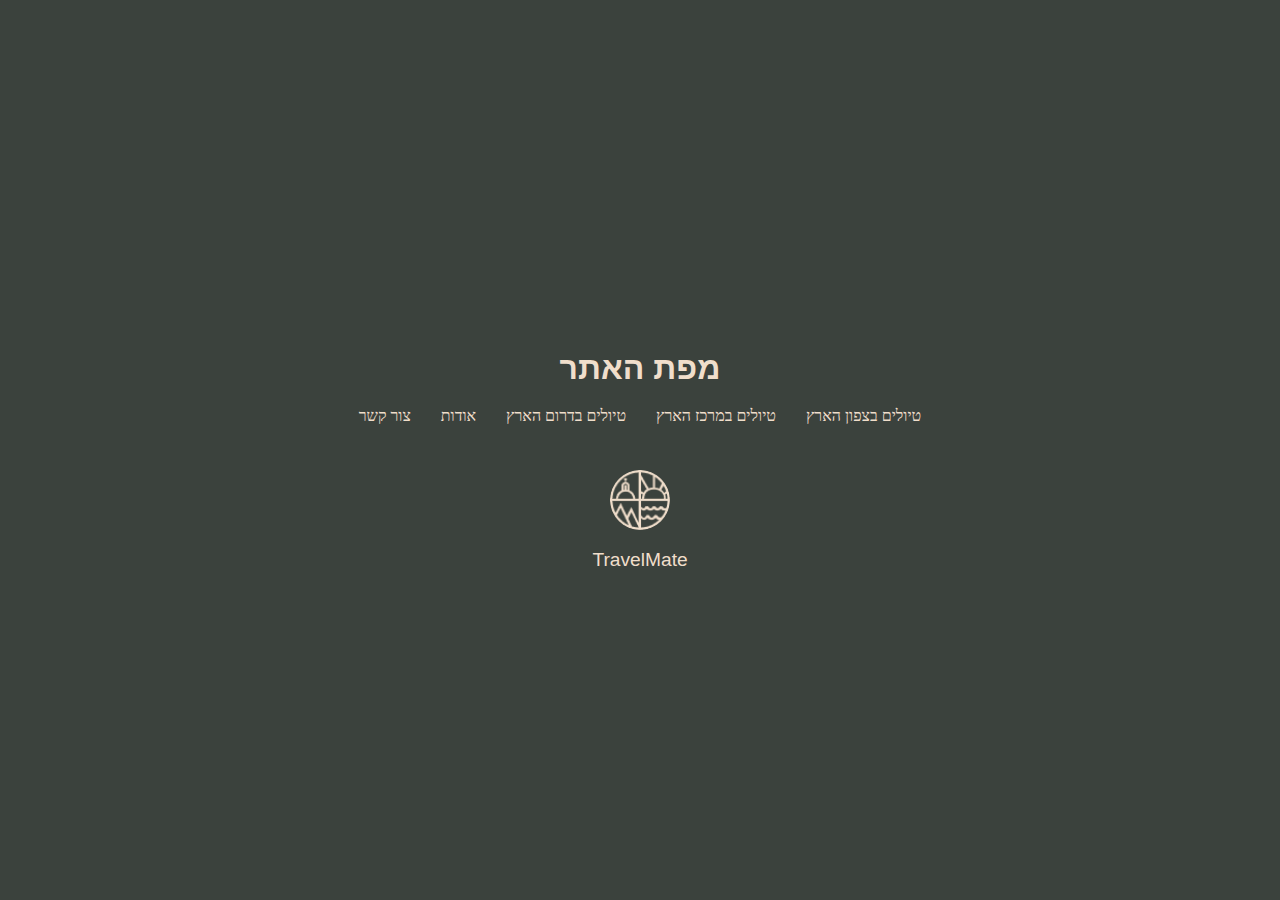
<file: sitemap.html>
<!DOCTYPE html>
<html lang="he" dir="rtl">
<head>
    <meta charset="UTF-8">
    <meta name="viewport" content="width=device-width, initial-scale=1.0">
    <title>מפת האתר</title>
    <link rel="stylesheet" href="css/sitemap.css">
   
</head>
<body>
    <main>
        <div class="site-map-container">
            <h1 class="site-map-title">מפת האתר</h1>
            <nav class="site-map-nav">
                <ul class="nav-list">
                    <li><a href="north.html" class="footer-link">טיולים בצפון הארץ </a></li>
                    <li><a href="center.html" class="footer-link">טיולים במרכז הארץ  </a></li>
                    <li><a href="south.html" class="footer-link"> טיולים בדרום הארץ  </a></li>
                    <li><a href="about.html" class="footer-link"  >אודות</a></li>
                    <li><a href="contact.html" class="footer-link" >צור קשר </a></li>
                </ul>
            </nav>
            <div class="logo">
                <a href="index.html">
                    <img src="assets/images/index/img_image_21.png" alt="TravelMate לוגו - מדריך טיולים בישראל" class="logo-image" />
                  </a>
                <p class="logo-text">TravelMate</p>
            </div>
        </div>
    </main>
</body>
</html>
</file>
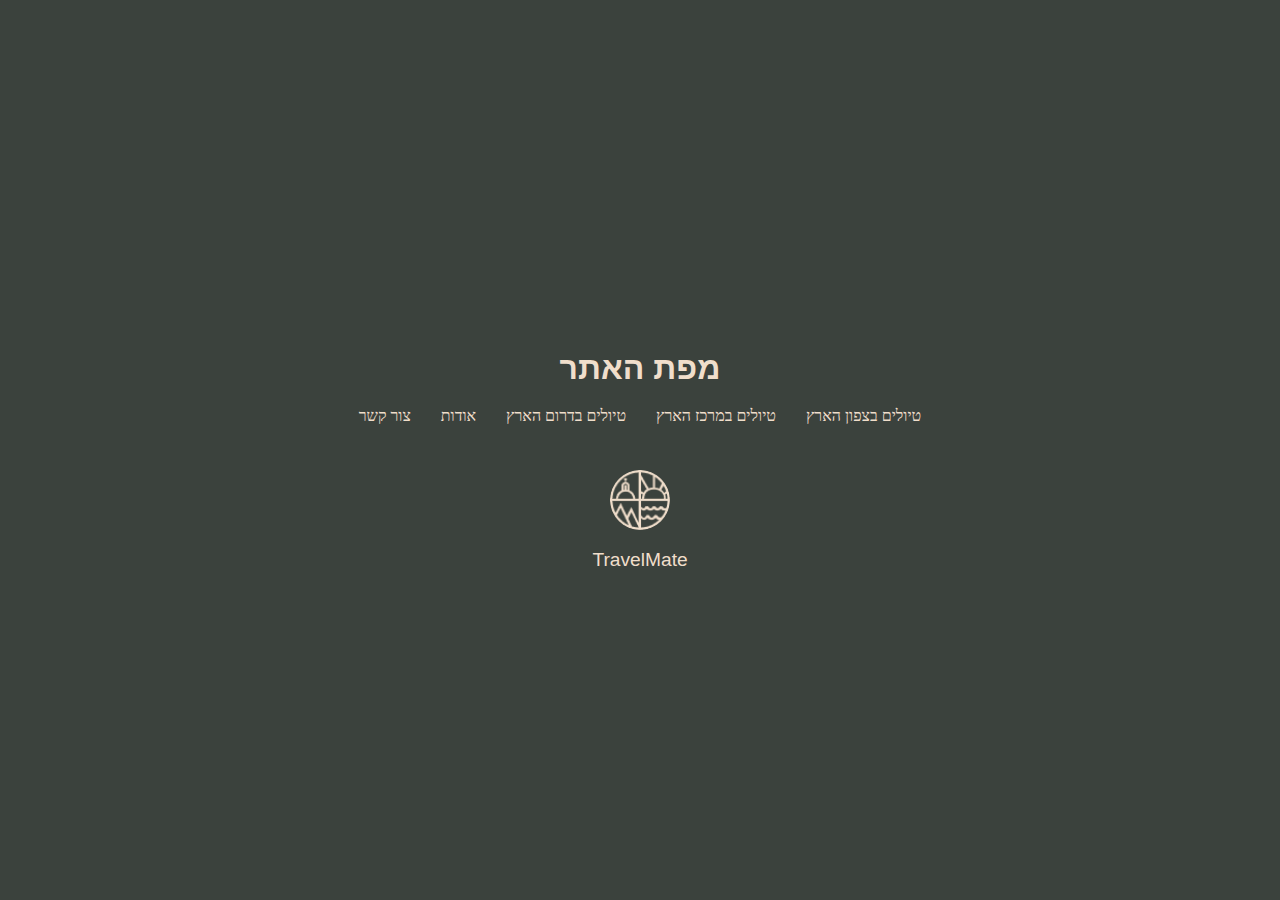
<file: siteMap.html>
<!DOCTYPE html>
<html lang="he" dir="rtl">
<head>
    <meta charset="UTF-8">
    <meta name="viewport" content="width=device-width, initial-scale=1.0">
    <title>מפת האתר</title>
    <link rel="stylesheet" href="css/siteMap.css">
   
</head>
<body>
    <main>
        <div class="site-map-container">
            <h1 class="site-map-title">מפת האתר</h1>
            <nav class="site-map-nav">
                <ul class="nav-list">
                    <li><a href="north.html" class="footer-link">טיולים בצפון הארץ </a></li>
                    <li><a href="center.html" class="footer-link">טיולים במרכז הארץ  </a></li>
                    <li><a href="south.html" class="footer-link"> טיולים בדרום הארץ  </a></li>
                    <li><a href="about.html" class="footer-link"  >אודות</a></li>
                    <li><a href="contactUs.html" class="footer-link" >צור קשר </a></li>
                </ul>
            </nav>
            <div class="logo">
                <a href="index.html">
                    <img src="assets/images/index/img_image_21.png" alt="TravelMate לוגו - מדריך טיולים בישראל" class="logo-image" />
                  </a>
                <p class="logo-text">TravelMate</p>
            </div>
        </div>
    </main>
</body>
</html>
</file>
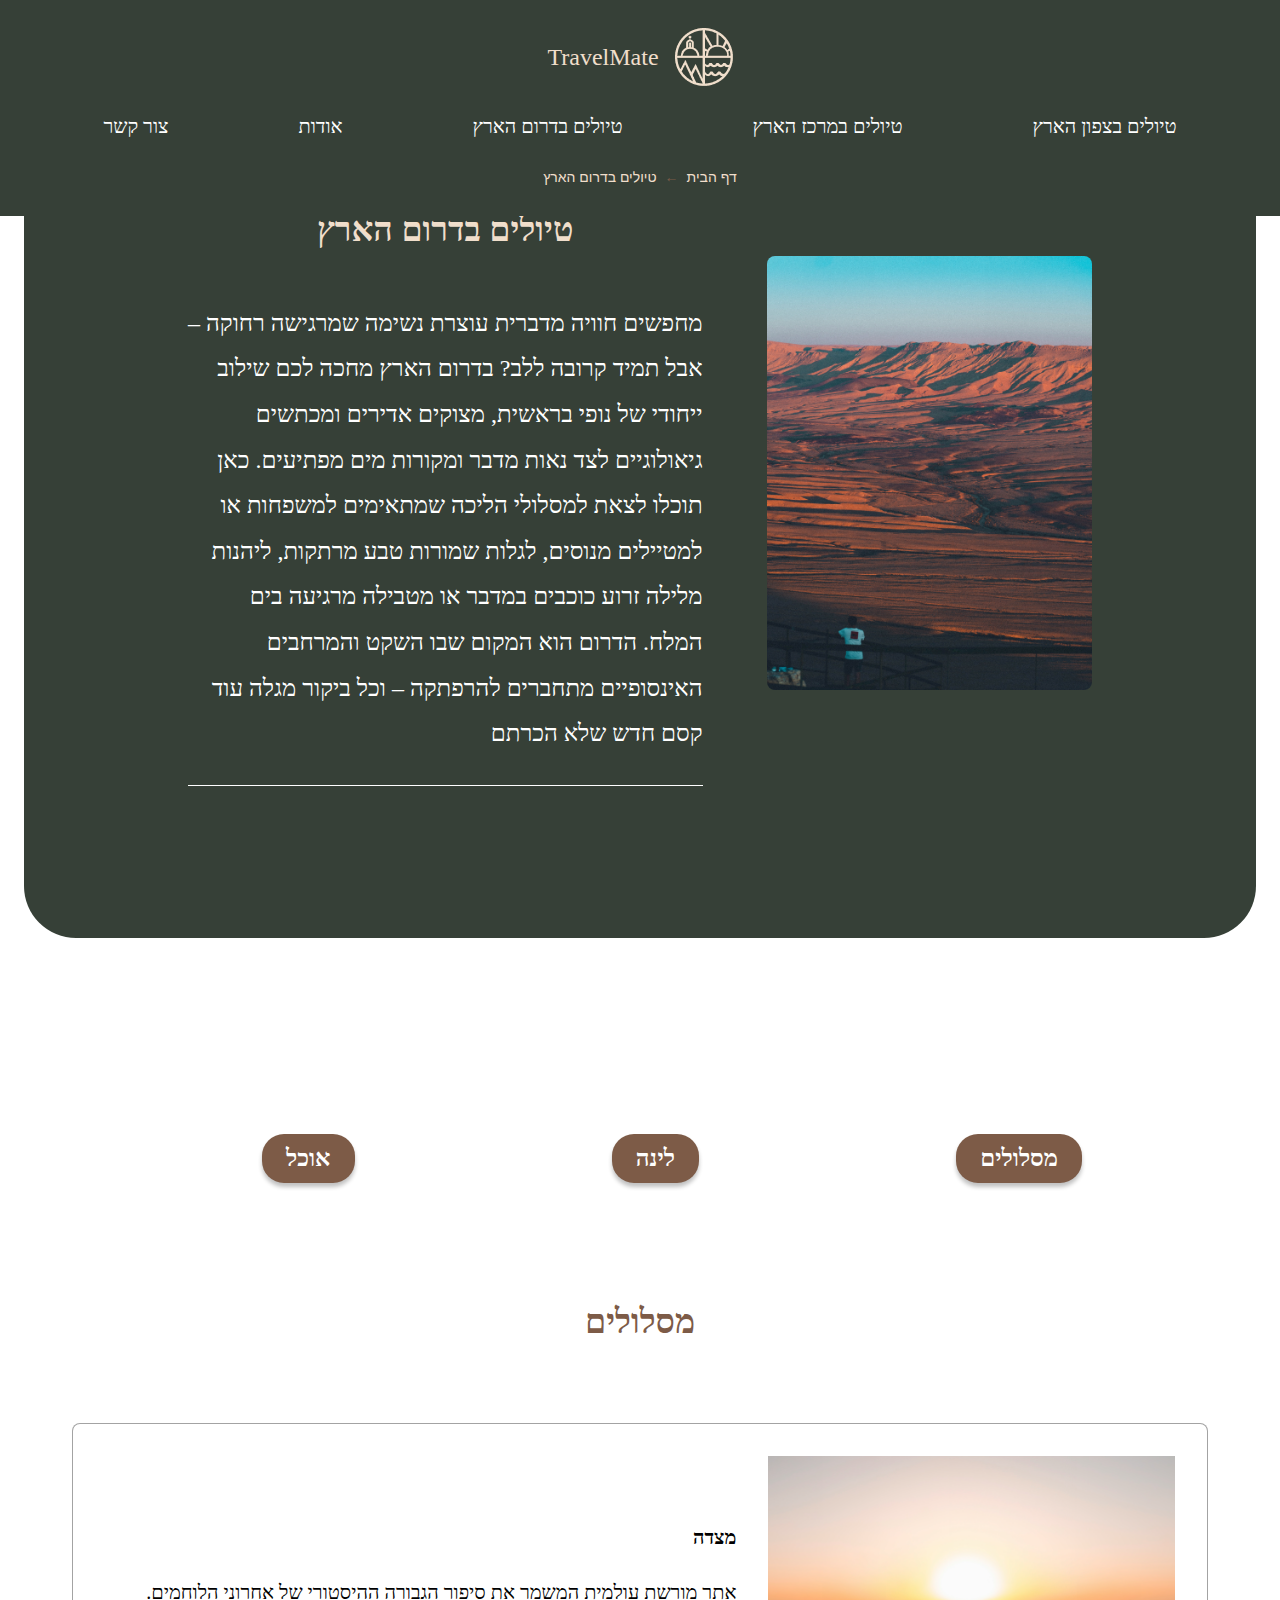
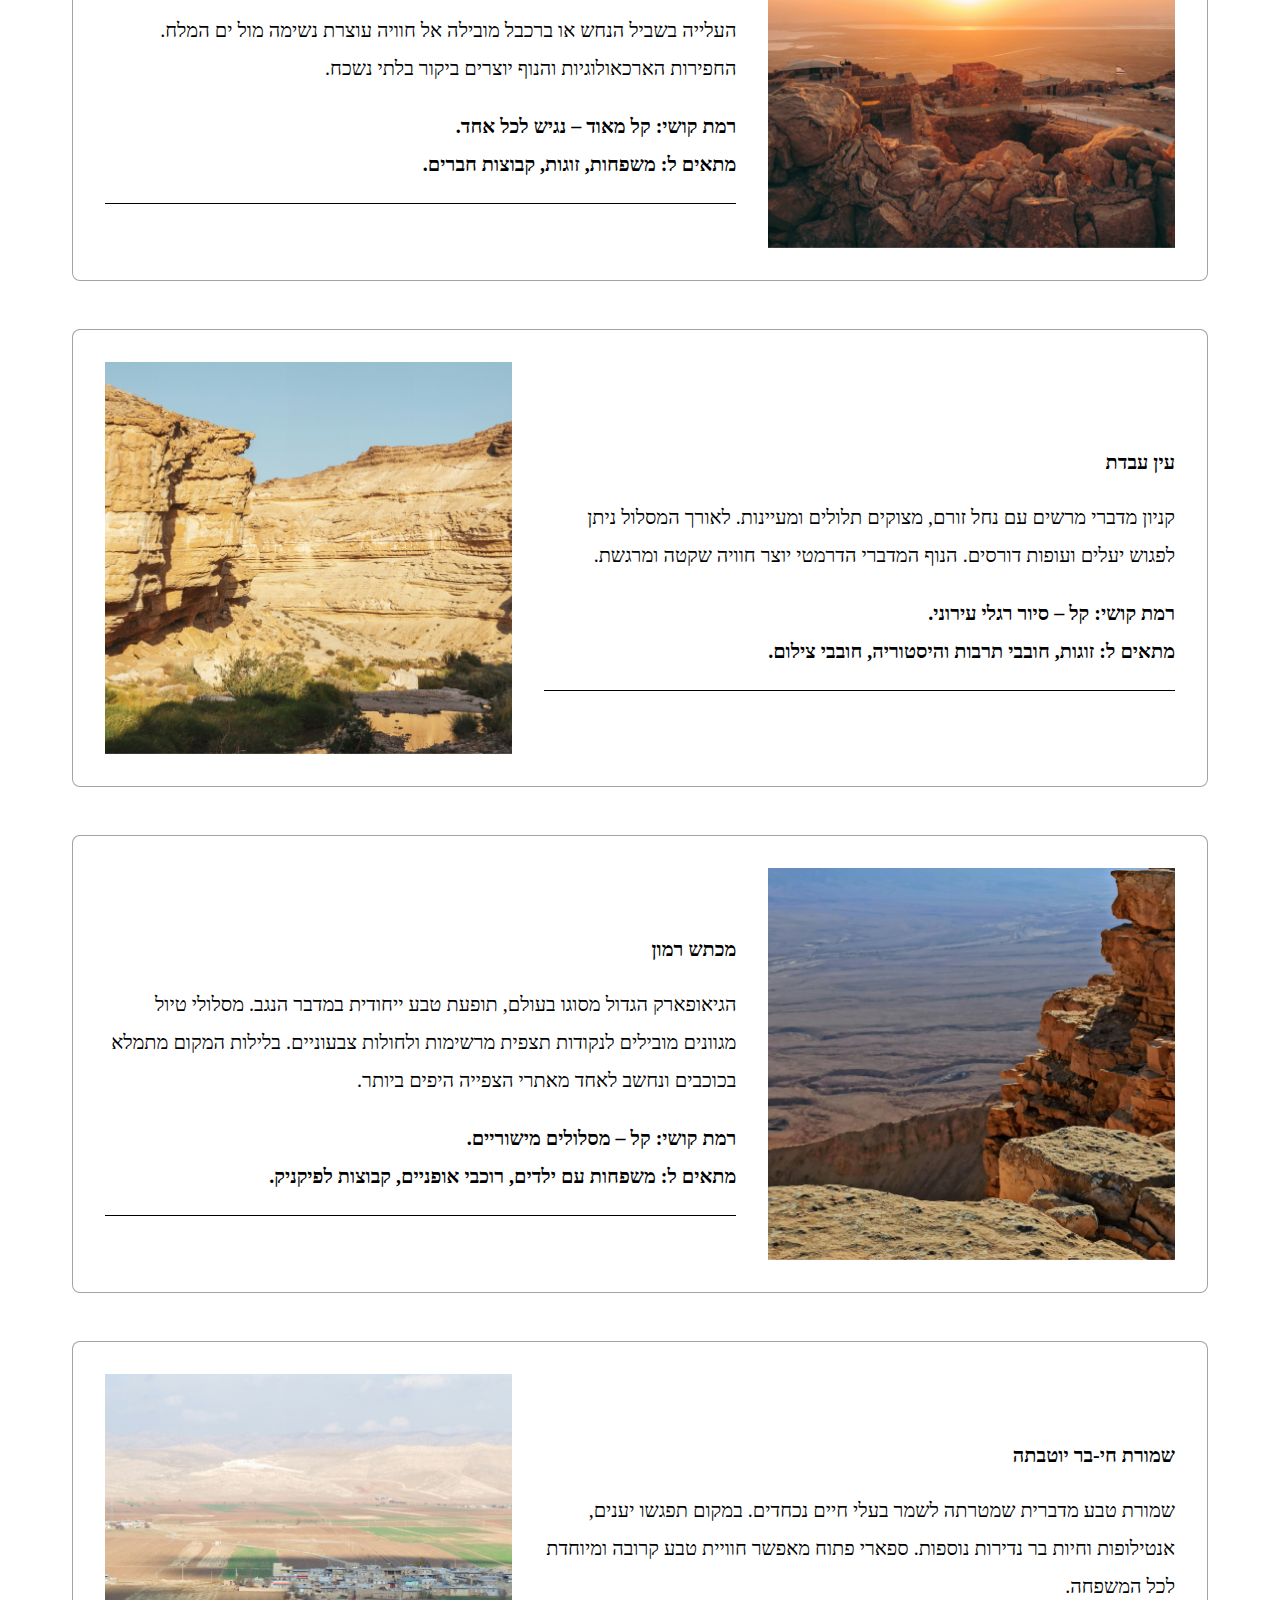
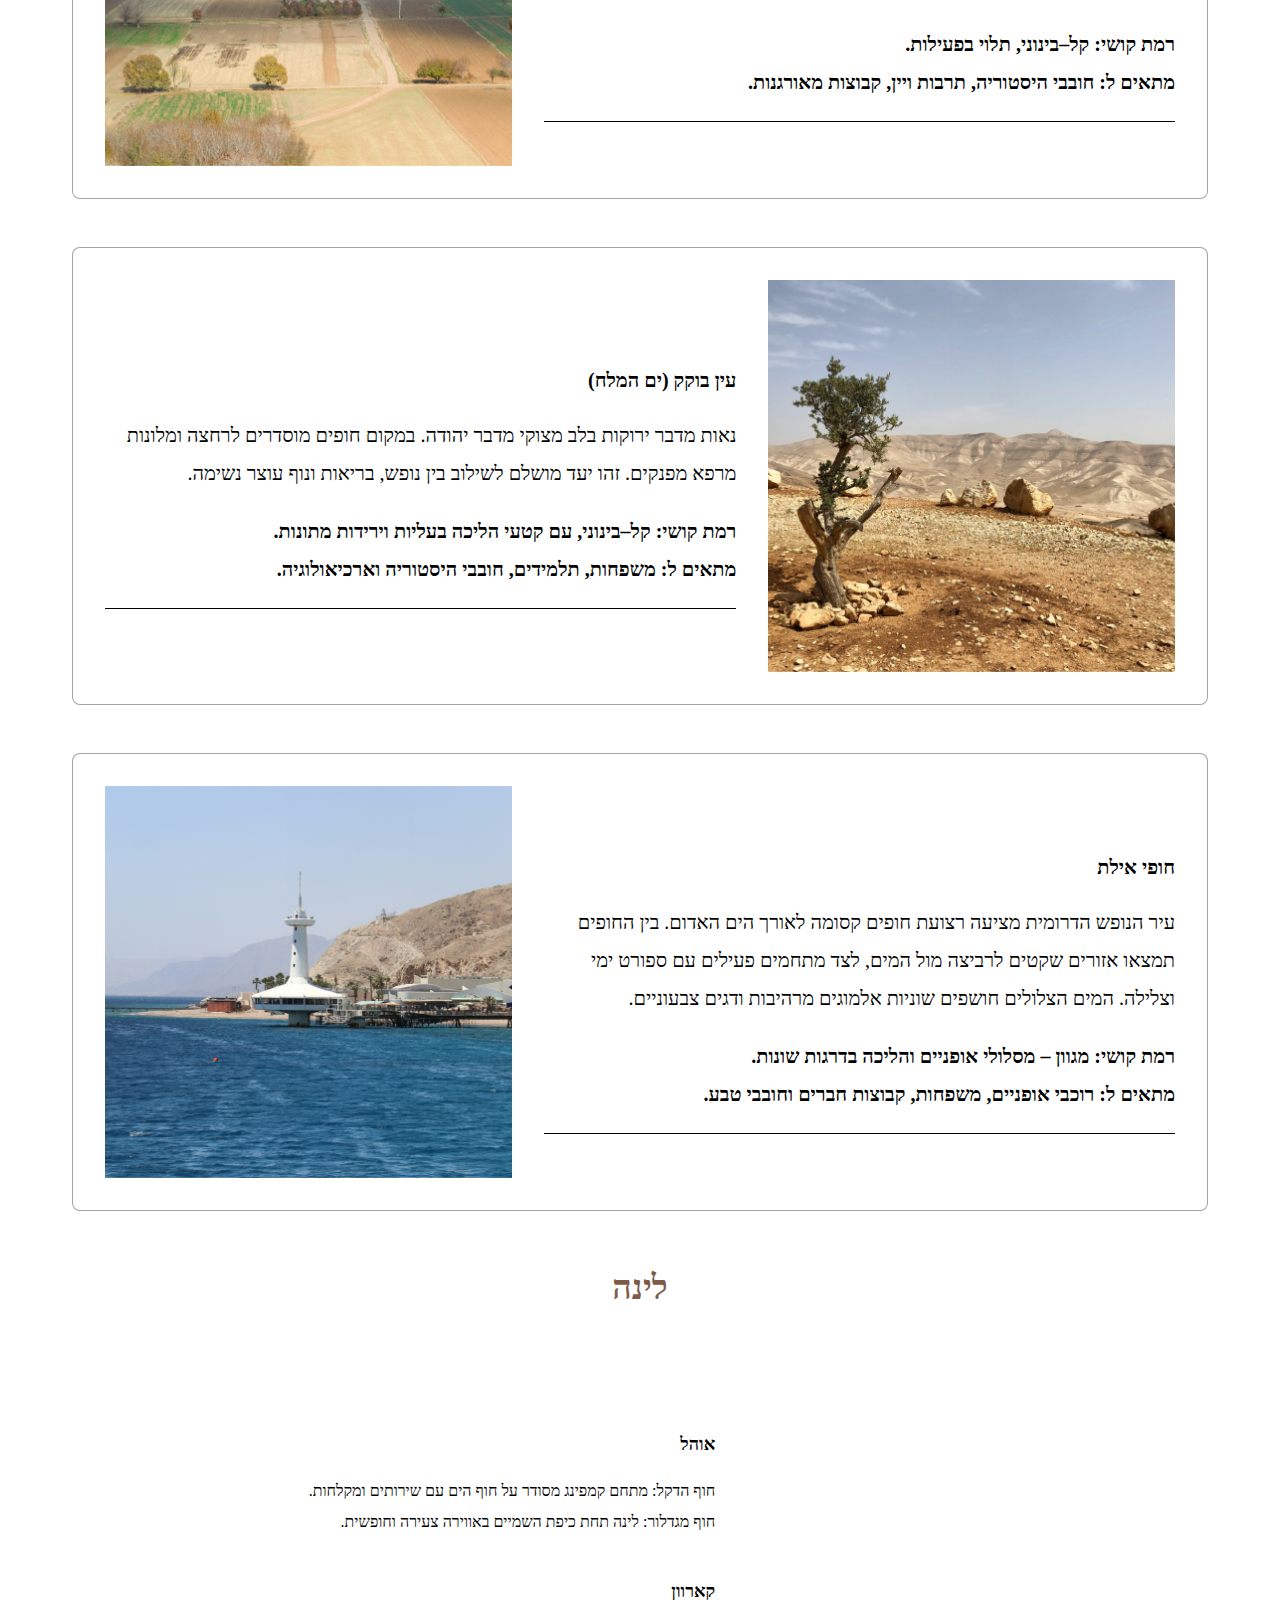
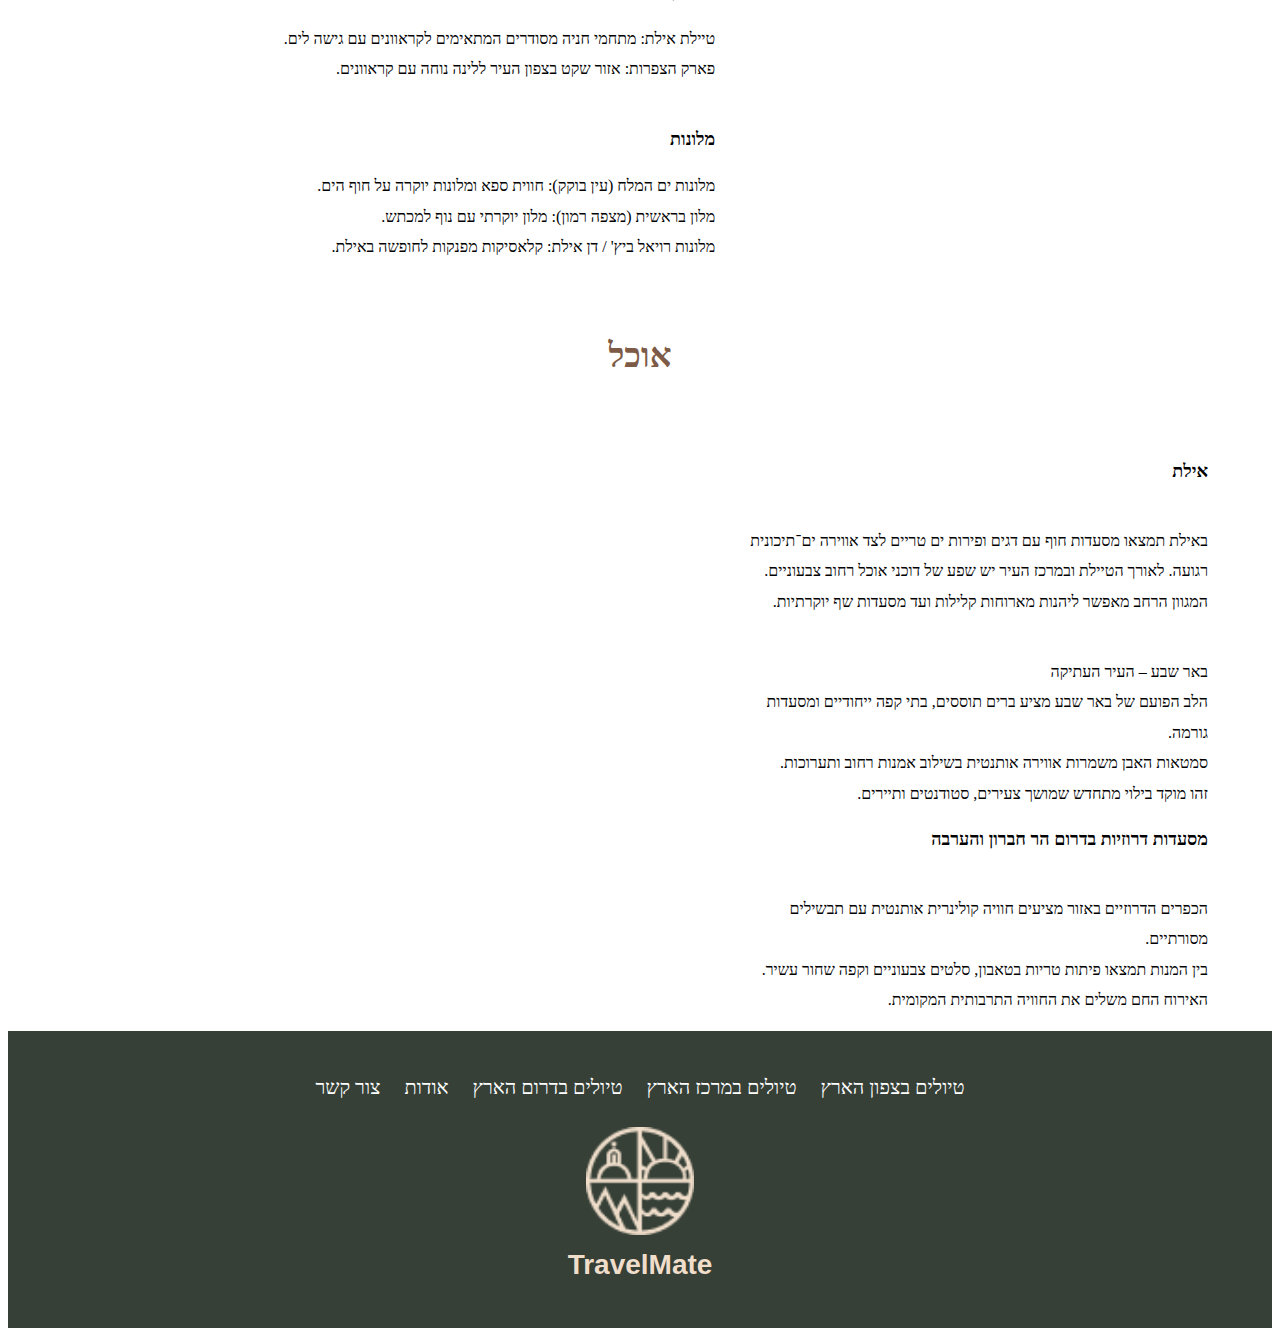
<file: south.html>
<html lang="he" dir="rtl">
<head>
    <meta charset="UTF-8" />
    <meta name="viewport" content="width=device-width, initial-scale=1.0" />
    <title>טיולים בדרום הארץ | מדריך טיולים TravelMate</title>
    <meta name="description" content="גלו את הדרום הקסום של ישראל עם מדריך הטיולים של TravelMate. מסלולי הליכה, אתרי לינה ומסעדות מומלצות במצדה, מכתש רמון, ים המלח ואילת." />
    <meta name="keywords" content="טיולים בדרום, מצדה, מכתש רמון, ים המלח, אילת, מסלולי הליכה, לינה בדרום, מסעדות דרום ישראל" />
    <link rel="stylesheet" href="css/south.css" />
</head>
<body>
    <header class="header">
    <div class="header-content">
        <div class="logo-section">
        <a href="index.html">
            <img src="assets/images/index/img_image_21.png" alt="TravelMate לוגו - מדריך טיולים בישראל" class="logo-image" />
        </a>
        <span class="logo-text">TravelMate</span>
        </div>

        <button class="hamburger" aria-label="תפריט ניווט">☰</button>

        <nav class="nav-menu" role="navigation">
        <a href="north.html" class="nav-item" role="menuitem">טיולים בצפון הארץ</a>
        <a href="center.html" class="nav-item" role="menuitem">טיולים במרכז הארץ</a>
        <a href="south.html" class="nav-item" role="menuitem">טיולים בדרום הארץ</a>
        <a href="about.html" class="nav-item" role="menuitem">אודות</a>
        <a href="contactUs.html" class="nav-item" role="menuitem">צור קשר</a>
        </nav>

        <!-- Breadcrumbs inside header-content -->
        <nav class="breadcrumbs" aria-label="Breadcrumb">
        <ul class="breadcrumb-list">
            <li class="breadcrumb-item">
            <a href="index.html" class="breadcrumb-link">דף הבית</a>
            </li>
            <li class="breadcrumb-separator">←</li>
            <li class="breadcrumb-item">
            <a href="south.html" class="breadcrumb-link">טיולים בדרום הארץ</a>
            </li>
        </ul>
        </nav>
    </div>
    </header>

    <main class="content-wrapper">
        <!-- Content Wrapper -->
        <section class="hero-section">
            <div class="container">
                <div class="hero-content">
                    <img src="assets/images/south/img_yoav_aziz_ugps2.png" alt="נוף מדברי בדרום הארץ" class="hero-image" />
                    <div class="hero-text">
                        <h1 class="hero-title">
                            <span class="highlight">טיולים</span> <span class="highlight">בדרום</span> <span class="highlight">הארץ</span>
                        </h1>
                        <p class="hero-description">
                            מחפשים חוויה מדברית עוצרת נשימה שמרגישה רחוקה – אבל תמיד קרובה ללב? בדרום הארץ מחכה לכם שילוב ייחודי של נופי בראשית, מצוקים אדירים ומכתשים גיאולוגיים לצד נאות מדבר ומקורות מים מפתיעים. כאן תוכלו לצאת למסלולי הליכה שמתאימים למשפחות או למטיילים מנוסים, לגלות שמורות טבע מרתקות, ליהנות מלילה זרוע כוכבים במדבר או מטבילה מרגיעה בים המלח. הדרום הוא המקום שבו השקט והמרחבים האינסופיים מתחברים להרפתקה – וכל ביקור מגלה עוד קסם חדש שלא הכרתם
                        </p>
                        <div class="hero-line"></div>
                    </div>
                </div>
            </div>
        </section>

        <section class="main-content">
            <div class="container">
                <nav class="nav-buttons">
                    <a href="#trails" class="nav-button">מסלולים</a>
                    <a href="#accommodation" class="nav-button">לינה</a>
                    <a href="#food" class="nav-button">אוכל</a>
                </nav>

            <section id="trails">
                <h1 class="section-title">מסלולים</h1>

                <article class="destination-card">
                    <div class="destination-content">
                        <img src="assets/images/south/img_.png" alt="מצדה - נוף מרהיב מהמבצר ההיסטורי" class="destination-image" />
                        <div class="destination-text">
                            <h3 class="destination-title">מצדה</h3>
                            <p class="destination-description">
                                אתר מורשת עולמית המשמר את סיפור הגבורה ההיסטורי של אחרוני הלוחמים. העלייה בשביל הנחש או ברכבל מובילה אל חוויה עוצרת נשימה מול ים המלח. החפירות הארכאולוגיות והנוף יוצרים ביקור בלתי נשכח.
                            </p>
                            <p class="destination-info">
                                רמת קושי: קל מאוד – נגיש לכל אחד.<br />
                                מתאים ל: משפחות, זוגות, קבוצות חברים.
                            </p>
                            <div class="destination-line"></div>
                        </div>
                    </div>
                </article>

                <article class="destination-card">
                    <div class="destination-content">
                        <div class="destination-text">
                            <h3 class="destination-title">עין עבדת</h3>
                            <p class="destination-description">
                                קניון מדברי מרשים עם נחל זורם, מצוקים תלולים ומעיינות. לאורך המסלול ניתן לפגוש יעלים ועופות דורסים. הנוף המדברי הדרמטי יוצר חוויה שקטה ומרגשת.
                            </p>
                            <p class="destination-info">
                                רמת קושי: קל – סיור רגלי עירוני.<br />
                                מתאים ל: זוגות, חובבי תרבות והיסטוריה, חובבי צילום.
                            </p>
                            <div class="destination-line"></div>
                        </div>
                        <img src="assets/images/south/img_392x554.png" alt="עין עבדת - קניון מדברי עם מעיינות" class="destination-image" />
                    </div>
                </article>

                <article class="destination-card">
                    <div class="destination-content">
                        <img src="assets/images/south/img_1.png" alt="מכתש רמון - הגיאופארק הגדול בעולם" class="destination-image" />
                        <div class="destination-text">
                            <h3 class="destination-title">מכתש רמון</h3>
                            <p class="destination-description">
                                הגיאופארק הגדול מסוגו בעולם, תופעת טבע ייחודית במדבר הנגב. מסלולי טיול מגוונים מובילים לנקודות תצפית מרשימות ולחולות צבעוניים. בלילות המקום מתמלא בכוכבים ונחשב לאחד מאתרי הצפייה היפים ביותר.
                            </p>
                            <p class="destination-info">
                                רמת קושי: קל – מסלולים מישוריים.<br />
                                מתאים ל: משפחות עם ילדים, רוכבי אופניים, קבוצות לפיקניק.
                            </p>
                            <div class="destination-line"></div>
                        </div>
                    </div>
                </article>

                <article class="destination-card">
                    <div class="destination-content">
                        <div class="destination-text">
                            <h3 class="destination-title">שמורת חי-בר יוטבתה</h3>
                            <p class="destination-description">
                                שמורת טבע מדברית שמטרתה לשמר בעלי חיים נכחדים. במקום תפגשו יענים, אנטילופות וחיות בר נדירות נוספות. ספארי פתוח מאפשר חוויית טבע קרובה ומיוחדת לכל המשפחה.
                            </p>
                            <p class="destination-info">
                                רמת קושי: קל–בינוני, תלוי בפעילות.<br />
                                מתאים ל: חובבי היסטוריה, תרבות ויין, קבוצות מאורגנות.
                            </p>
                            <div class="destination-line"></div>
                        </div>
                        <img src="assets/images/south/img_2.png" alt="שמורת חי-בר יוטבתה - חיות בר במדבר" class="destination-image" />
                    </div>
                </article>

                <article class="destination-card">
                    <div class="destination-content">
                        <img src="assets/images/south/img_3.png" alt="עין בוקק ים המלח - נאות מדבר ירוקות" class="destination-image" />
                        <div class="destination-text">
                            <h3 class="destination-title">עין בוקק (ים המלח)</h3>
                            <p class="destination-description">
                                נאות מדבר ירוקות בלב מצוקי מדבר יהודה. במקום חופים מוסדרים לרחצה ומלונות מרפא מפנקים. זהו יעד מושלם לשילוב בין נופש, בריאות ונוף עוצר נשימה.
                            </p>
                            <p class="destination-info">
                                רמת קושי: קל–בינוני, עם קטעי הליכה בעליות וירידות מתונות.<br />
                                מתאים ל: משפחות, תלמידים, חובבי היסטוריה וארכיאולוגיה.
                            </p>
                            <div class="destination-line"></div>
                        </div>
                    </div>
                </article>

                <article class="destination-card">
                    <div class="destination-content">
                        <div class="destination-text">
                            <h3 class="destination-title">חופי אילת</h3>
                            <p class="destination-description">
                                עיר הנופש הדרומית מציעה רצועת חופים קסומה לאורך הים האדום. בין החופים תמצאו אזורים שקטים לרביצה מול המים, לצד מתחמים פעילים עם ספורט ימי וצלילה. המים הצלולים חושפים שוניות אלמוגים מרהיבות ודגים צבעוניים.
                            </p>
                            <p class="destination-info">
                                רמת קושי: מגוון – מסלולי אופניים והליכה בדרגות שונות.<br />
                                מתאים ל: רוכבי אופניים, משפחות, קבוצות חברים וחובבי טבע.
                            </p>
                            <div class="destination-line"></div>
                        </div>
                        <img src="assets/images/south/img_4.png" alt="חופי אילת - ים אדום וחופים קסומים" class="destination-image" />
                    </div>
                </article>
            </section>

            <section id="accommodation" class="accommodation-section">
                <h1 class="section-title">לינה</h1>
                <div class="accommodation-content">
                    <div class="accommodation-grid">
                        <img src="assets/images/south/img_192x272.png" alt="אוהל קמפינג בחוף הדקל" loading="lazy" />
                        <img src="assets/images/south/img_5.png" alt="קמפינג בחוף מגדלור" loading="lazy" />
                        <img src="assets/images/south/img_6.png" alt="קארוון בטיילת אילת" loading="lazy" />
                        <img src="assets/images/south/img_7.png" alt="מלון יוקרה בים המלח" loading="lazy" />
                    </div>
                    <div class="accommodation-text">
                        <div class="accommodation-title">אוהל</div>
                        <p class="accommodation-description">
                            חוף הדקל: מתחם קמפינג מסודר על חוף הים עם שירותים ומקלחות.<br />
                            חוף מגדלור: לינה תחת כיפת השמיים באווירה צעירה וחופשית.
                        </p>

                        <div class="accommodation-title" >קארוון</div>
                        <p class="accommodation-description">
                            טיילת אילת: מתחמי חניה מסודרים המתאימים לקראוונים עם גישה לים.<br />
                            פארק הצפרות: אזור שקט בצפון העיר ללינה נוחה עם קראוונים.
                        </p>

                        <div class="accommodation-title">מלונות</div>
                        <p class="accommodation-description">
                            מלונות ים המלח (עין בוקק): חווית ספא ומלונות יוקרה על חוף הים.<br />
                            מלון בראשית (מצפה רמון): מלון יוקרתי עם נוף למכתש.<br />
                            מלונות רויאל ביץ' / דן אילת: קלאסיקות מפנקות לחופשה באילת.
                        </p>
                    </div>
                </div>
            </section>

            <section id="food" class="food-section">
                <h1 class="section-title">אוכל</h1>
                <div class="food-content">
                    <div class="food-text">
                        <div class="food-title">אילת</div>
                        <p class="food-description">
                            באילת תמצאו מסעדות חוף עם דגים ופירות ים טריים לצד אווירה ים־תיכונית רגועה. לאורך הטיילת ובמרכז העיר יש שפע של דוכני אוכל רחוב צבעוניים. המגוון הרחב מאפשר ליהנות מארוחות קלילות ועד מסעדות שף יוקרתיות.
                        </p>

                        <p class="food-description" >
                            באר שבע – העיר העתיקה<br />
                            הלב הפועם של באר שבע מציע ברים תוססים, בתי קפה ייחודיים ומסעדות גורמה.<br />
                            סמטאות האבן משמרות אווירה אותנטית בשילוב אמנות רחוב ותערוכות.<br />
                            זהו מוקד בילוי מתחדש שמושך צעירים, סטודנטים ותיירים.
                        </p>

                        <div class="food-title" >מסעדות דרוזיות בדרום הר חברון והערבה</div>
                        <p class="food-description">
                            הכפרים הדרוזיים באזור מציעים חוויה קולינרית אותנטית עם תבשילים מסורתיים.<br />
                            בין המנות תמצאו פיתות טריות בטאבון, סלטים צבעוניים וקפה שחור עשיר.<br />
                            האירוח החם משלים את החוויה התרבותית המקומית.
                        </p>
                    </div>
                    <div class="food-grid">
                        <img src="assets/images/south/img_8.png" alt="מסעדת דגים באילת" loading="lazy" />
                        <img src="assets/images/south/img_9.png" alt="בית קפה בבאר שבע העתיקה" loading="lazy" />
                        <img src="assets/images/south/img_10.png" alt="פיתה בטאבון דרוזי" loading="lazy" />
                        <img src="assets/images/south/img_11.png" alt="סלטים צבעוניים במסעדה דרוזית" loading="lazy" />
                    </div>
                </div>
            </section>
        </div>
        </section>
    </main>

    <!-- Footer -->
    <footer class="footer">
      <div class="footer-content">
        <nav class="footer-nav">
            <a href="north.html" class="footer-link">טיולים בצפון הארץ</a>
            <a href="center.html" class="footer-link">טיולים במרכז הארץ</a>
            <a href="south.html" class="footer-link">טיולים בדרום הארץ</a>
            <a href="about.html" class="footer-link">אודות</a>
            <a href="contactUs.html" class="footer-link">צור קשר</a>
        </nav>
        <div class="footer-logo">
          <img src="assets/images/south/img_image_21.png" alt="TravelMate Logo" />
          <div class="footer-logo-text">TravelMate</div>
        </div>
      </div>
    </footer>
    <script >
        document.addEventListener("DOMContentLoaded", () => {
            const hamburger = document.querySelector(".hamburger");
            const navMenu = document.querySelector(".nav-menu");
            if (!hamburger || !navMenu) return;
            hamburger.addEventListener("click", () => {
                navMenu.classList.toggle("active");
            });
        });
    </script>
</body>
</html>
</file>
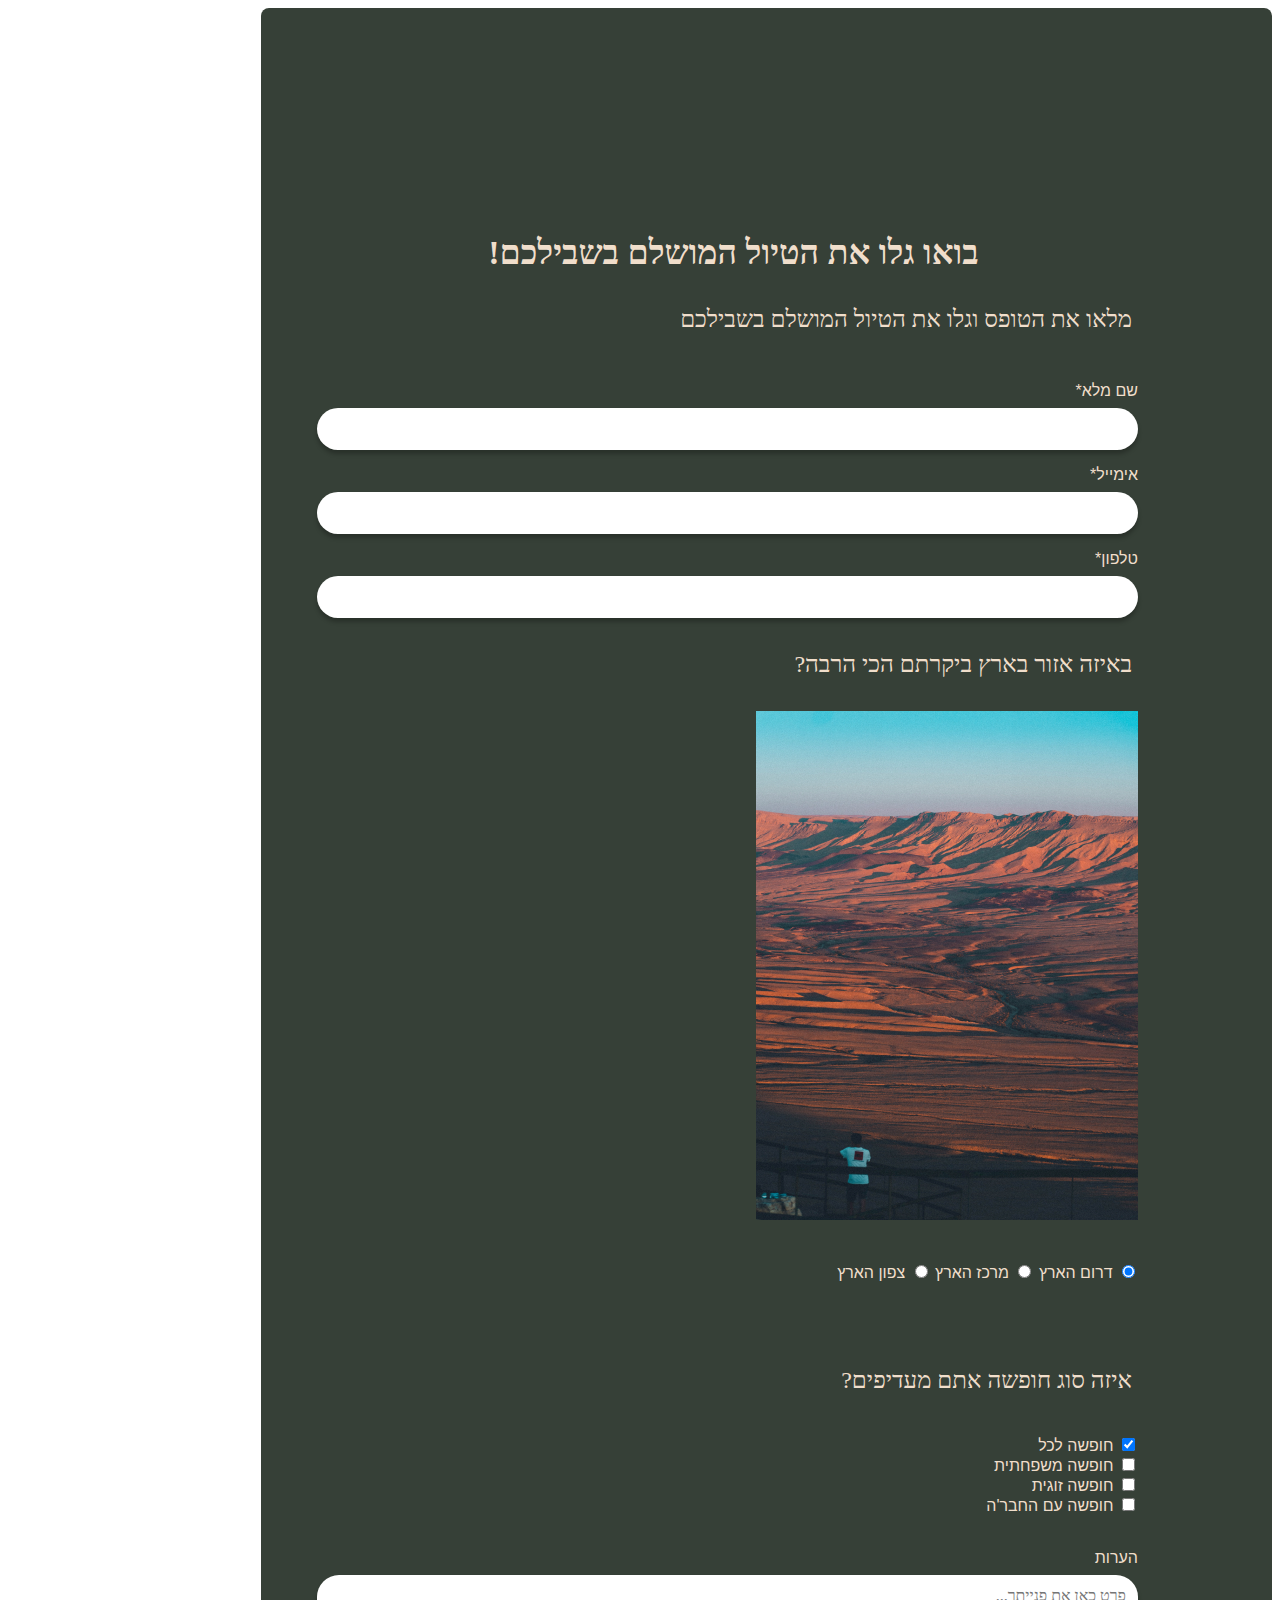
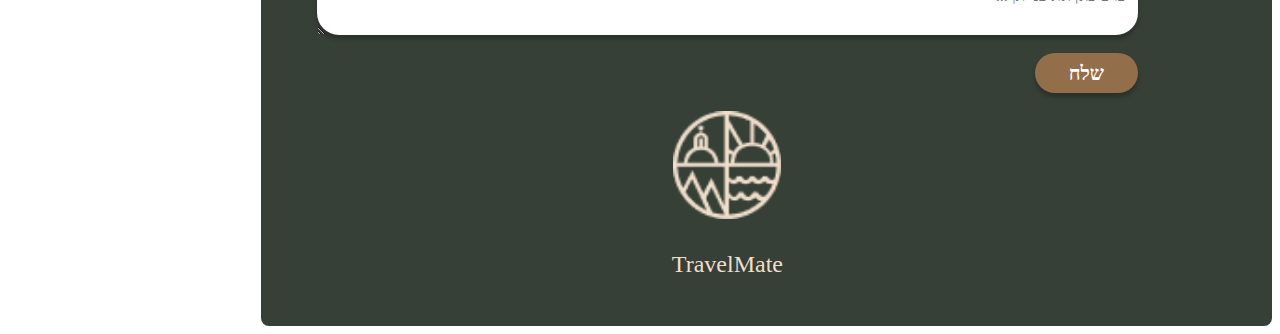
<file: vacation-calc.html>
<!DOCTYPE html>
<html lang="he" dir="rtl">
<head>
    <meta charset="UTF-8">
    <meta name="viewport" content="width=device-width, initial-scale=1.0">
    <title>טופס יצירת קשר</title>
    <link rel="stylesheet" href="css/vacation-calc.css">
</head>
<body>
    <main>
        <div class="contact-container">
            <h1 class="contact-title">בואו גלו את הטיול המושלם בשבילכם!</h1>
            <p class="contact-description">מלאו את הטופס וגלו את הטיול המושלם בשבילכם</p>
            <form action="#" method="post">
                <div class="form-group">
                    <label for="full-name">שם מלא*</label>
                    <input type="text" id="full-name" name="full-name" class="form-input" required>
                </div>
                <div class="form-group">
                    <label for="email">אימייל*</label>
                    <input type="email" id="email" name="email" class="form-input" required>
                </div>
                <div class="form-group">
                    <label for="phone">טלפון*</label>
                    <input type="tel" id="phone" name="phone" class="form-input" required pattern="^\d{9,10}$" title="יש להזין מספר טלפון תקין בעל 9 או 10 ספרות">
                </div>
                
                <p class="contact-description">באיזה אזור בארץ ביקרתם הכי הרבה?</p>
                <img src="assets/images/north/img_yoav_aziz_ugps2.png" alt=" צפון הארץ" id="north" class="img_north"/>
                <img src="assets/images/center/img_yoav_aziz_ugps2.png" alt=" מרכז הארץ" id="center" class="img_center"/>
                <img src="assets/images/south/img_yoav_aziz_ugps2.png" alt=" דרום הארץ" id="south" class="img_south"/>
                <div class="radio-group" role="radiogroup" aria-labelledby="area-label">
                    
                    <div class="radio-options">
                        <label>
                            <input type="radio" name="area" value="south" checked >
                            <span>דרום הארץ</span>
                        </label>
                        <label>
                            <input type="radio" name="area" value="center" >
                            <span>מרכז הארץ</span>
                        </label>
                        <label>
                            <input type="radio" name="area" value="north">
                            <span>צפון הארץ</span>
                        </label>
                    </div>
                </div>
                <br/>
                <br/>
                <div class="form-group checkbox-group">
                    <p class="contact-description">איזה סוג חופשה אתם מעדיפים?</p>
                    <div class="checkbox-options">
                        <label>
                            <input type="checkbox" name="vacation-type[]" value="family" checked >
                            <span>חופשה לכל</span>
                        </label>
                        <br/>
                        <label>
                            <input type="checkbox" name="vacation-type[]" value="relaxing">
                            <span>חופשה משפחתית</span>
                        </label>
                        <br/>
                        <label>
                            <input type="checkbox" name="vacation-type[]" value="active">
                            <span>חופשה זוגית</span>
                        </label>
                        <br/>
                        <label>
                            <input type="checkbox" name="vacation-type[]" value="with-company">
                            <span>חופשה עם החבר'ה</span>
                        </label>
                        <br/>
                        <br/>
                    </div>
                </div>
                <div class="form-group">
                    <label for="comments">הערות</label>
                    <textarea id="comments" name="comments" class="form-input" placeholder="פרט כאן את פנייתך..."></textarea>
                </div>
                <br/>
                <button type="submit" class="newsletter-button" >שלח</button>
            </form>
            <br/>
            <div class="footer-logo">
                <img src="assets/images/center/img_image_21.png" alt="TravelMate Logo" class="logo-image">
                <p class="logo-text">TravelMate</p>
            </div>
        </div>
    </main>
    <script>
        document.querySelector('form').addEventListener('submit', function(event) {
            const emailInput = document.getElementById('email');
            const emailPattern = /^[^\s@]+@[^\s@]+\.[^\s@]+$/; 
            if (!emailPattern.test(emailInput.value)) {
                alert('אנא הזן כתובת אימייל תקינה.');
                event.preventDefault(); 
            }
        });
        
        document.addEventListener('DOMContentLoaded', function () {
            const radioButtons = document.querySelectorAll('input[name="area"]');

            // פונקציה לעדכון התמונה המוצגת
            function updateImageDisplay() {
                const radioButtons = document.querySelectorAll('input[name="area"]');
                let selectedValue;

                // Loop through the radio buttons to find the checked one
                radioButtons.forEach(radio => {
                    if (radio.checked) {
                        selectedValue = radio.value; // Get the value directly from the radio object
                    }
                });
                document.getElementById('south').style.display = 'none';
                document.getElementById('center').style.display = 'none';
                document.getElementById('north').style.display = 'none';
                
                // הצג את התמונה הרלוונטית
                document.getElementById(`${selectedValue}`).style.display = 'block';

            }

        // האזנה לשינויים בבחירת הרדיו
        radioButtons.forEach(radio => {
            radio.addEventListener('change', updateImageDisplay);
        });

        // עדכון התמונה במצב התחלתי
        updateImageDisplay();
    });

    </script>
</body>
</html>
</file>
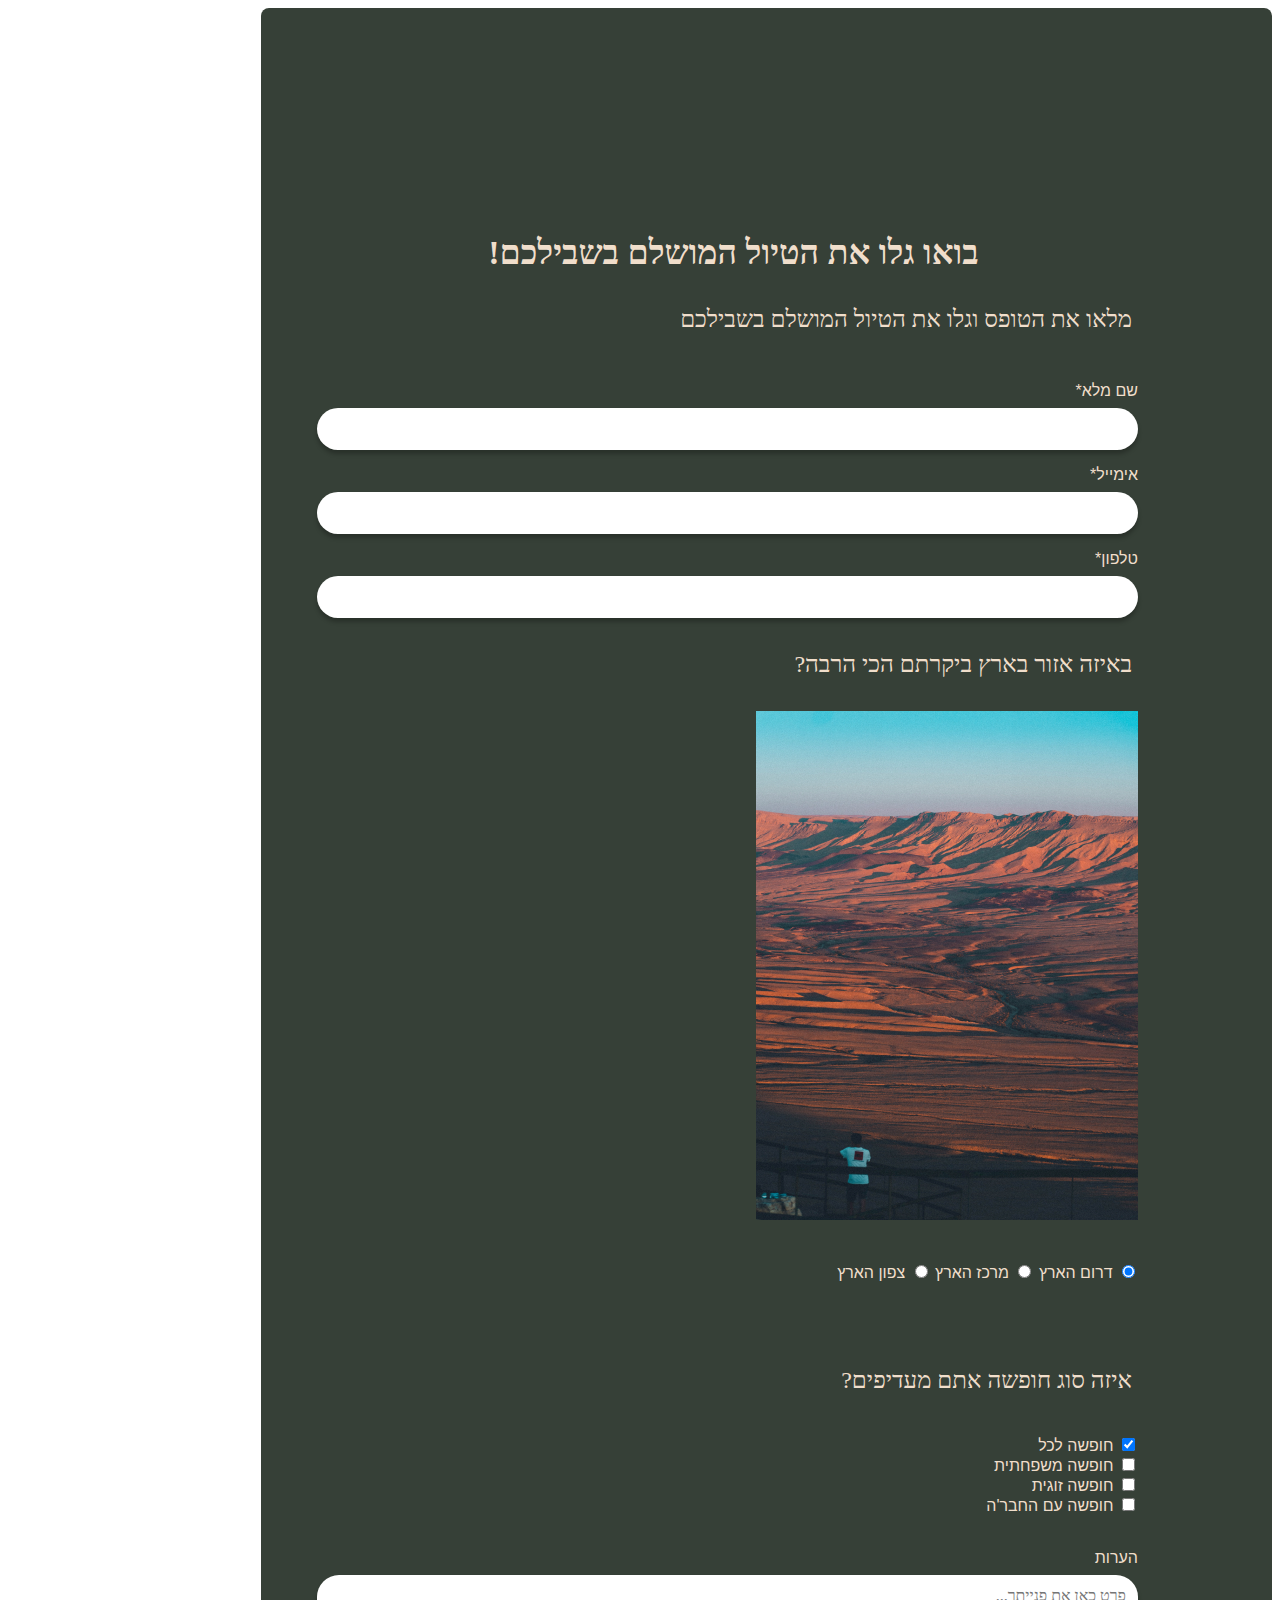
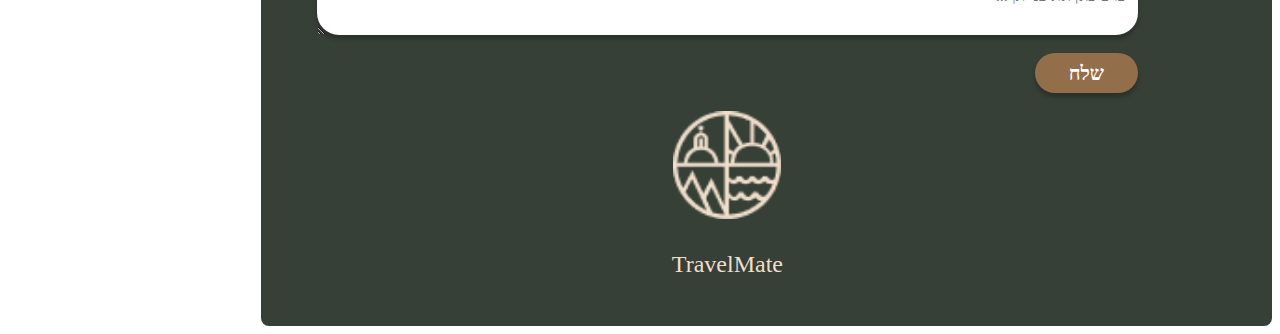
<file: vacation_calc.html>
<!DOCTYPE html>
<html lang="he" dir="rtl">
<head>
    <meta charset="UTF-8">
    <meta name="viewport" content="width=device-width, initial-scale=1.0">
    <title>טופס יצירת קשר</title>
    <link rel="stylesheet" href="css/vacation_calc.css">
</head>
<body>
    <main>
        <div class="contact-container">
            <h1 class="contact-title">בואו גלו את הטיול המושלם בשבילכם!</h1>
            <p class="contact-description">מלאו את הטופס וגלו את הטיול המושלם בשבילכם</p>
            <form action="#" method="post">
                <div class="form-group">
                    <label for="full-name">שם מלא*</label>
                    <input type="text" id="full-name" name="full-name" class="form-input" required>
                </div>
                <div class="form-group">
                    <label for="email">אימייל*</label>
                    <input type="email" id="email" name="email" class="form-input" required>
                </div>
                <div class="form-group">
                    <label for="phone">טלפון*</label>
                    <input type="tel" id="phone" name="phone" class="form-input" required pattern="^\d{9,10}$" title="יש להזין מספר טלפון תקין בעל 9 או 10 ספרות">
                </div>
                
                <p class="contact-description">באיזה אזור בארץ ביקרתם הכי הרבה?</p>
                <img src="assets/images/north/img_yoav_aziz_ugps2.png" alt=" צפון הארץ" id="north" class="img_north"/>
                <img src="assets/images/center/img_yoav_aziz_ugps2.png" alt=" מרכז הארץ" id="center" class="img_center"/>
                <img src="assets/images/south/img_yoav_aziz_ugps2.png" alt=" דרום הארץ" id="south" class="img_south"/>
                <div class="radio-group" role="radiogroup" aria-labelledby="area-label">
                    
                    <div class="radio-options">
                        <label>
                            <input type="radio" name="area" value="south" checked >
                            <span>דרום הארץ</span>
                        </label>
                        <label>
                            <input type="radio" name="area" value="center" >
                            <span>מרכז הארץ</span>
                        </label>
                        <label>
                            <input type="radio" name="area" value="north">
                            <span>צפון הארץ</span>
                        </label>
                    </div>
                </div>
                <br/>
                <br/>
                <div class="form-group checkbox-group">
                    <p class="contact-description">איזה סוג חופשה אתם מעדיפים?</p>
                    <div class="checkbox-options">
                        <label>
                            <input type="checkbox" name="vacation-type[]" value="family" checked >
                            <span>חופשה לכל</span>
                        </label>
                        <br/>
                        <label>
                            <input type="checkbox" name="vacation-type[]" value="relaxing">
                            <span>חופשה משפחתית</span>
                        </label>
                        <br/>
                        <label>
                            <input type="checkbox" name="vacation-type[]" value="active">
                            <span>חופשה זוגית</span>
                        </label>
                        <br/>
                        <label>
                            <input type="checkbox" name="vacation-type[]" value="with-company">
                            <span>חופשה עם החבר'ה</span>
                        </label>
                        <br/>
                        <br/>
                    </div>
                </div>
                <div class="form-group">
                    <label for="comments">הערות</label>
                    <textarea id="comments" name="comments" class="form-input" placeholder="פרט כאן את פנייתך..."></textarea>
                </div>
                <br/>
                <button type="submit" class="newsletter-button" >שלח</button>
            </form>
            <br/>
            <div class="footer-logo">
                <img src="assets/images/center/img_image_21.png" alt="TravelMate Logo" class="logo-image">
                <p class="logo-text">TravelMate</p>
            </div>
        </div>
    </main>
    <script>
        document.querySelector('form').addEventListener('submit', function(event) {
            const emailInput = document.getElementById('email');
            const emailPattern = /^[^\s@]+@[^\s@]+\.[^\s@]+$/; 
            if (!emailPattern.test(emailInput.value)) {
                alert('אנא הזן כתובת אימייל תקינה.');
                event.preventDefault(); 
            }
        });
        
        document.addEventListener('DOMContentLoaded', function () {
            const radioButtons = document.querySelectorAll('input[name="area"]');

            // פונקציה לעדכון התמונה המוצגת
            function updateImageDisplay() {
                const radioButtons = document.querySelectorAll('input[name="area"]');
                let selectedValue;

                // Loop through the radio buttons to find the checked one
                radioButtons.forEach(radio => {
                    if (radio.checked) {
                        selectedValue = radio.value; // Get the value directly from the radio object
                    }
                });
                document.getElementById('south').style.display = 'none';
                document.getElementById('center').style.display = 'none';
                document.getElementById('north').style.display = 'none';
                
                // הצג את התמונה הרלוונטית
                document.getElementById(`${selectedValue}`).style.display = 'block';

            }

        // האזנה לשינויים בבחירת הרדיו
        radioButtons.forEach(radio => {
            radio.addEventListener('change', updateImageDisplay);
        });

        // עדכון התמונה במצב התחלתי
        updateImageDisplay();
    });

    </script>
</body>
</html>
</file>
<file: css/north.css>
* {
    /*margin: 0;*/
    padding: 0;
    box-sizing: border-box;
}

body {
    font-family:  Arial, sans-serif;
    background-color: #ffffff;
    line-height: 1.6;
    direction: rtl;
}

img {
    max-width: 100%;
    height: auto;
    display: block;
}
/* Header styles */
.header {
    width: 100%;
    background-color: #364037;
    padding: 14px 16px;
    display: flex;
    justify-content: center;
    align-items: center;
    /* sticky */
    position: fixed;
    top: 0;
    left: 0;
    z-index: 1000; /* stays above everything */
}

.logo-section {
    display: flex;
    align-items: center;
    gap: 16px;
}

.logo-image {
    width: 32px;
    height: 32px;
}

.logo-text {
    font-size: 16px;
    font-family: Ariel;
    font-weight: 500;
    color: #f0decb;
}

.nav-menu {
    display: none;
    gap: 40px;
    align-items: center;
}
.nav-menu.active {
    display: flex;
}

.nav-item {
    font-size: 16px;
    font-family: Ariel;
    font-weight: 500;
    color: #ffffff;
    text-decoration: none;
    padding: 8px 12px;
    border-radius: 4px;
    transition: background-color 0.3s ease;
}

.nav-item:hover {
    background-color: rgba(255, 255, 255, 0.1);
}

/* Hamburger menu */
.hamburger {
    position: absolute; /* Position it relative to the header */
    top: 16px; /* Distance from the top */
    left: 16px; /* Distance from the right */
    font-size: 24px; /* Adjust size */
    background: none;
    border: none;
    color: #ffffff; /* Adjust color */
    cursor: pointer;
    z-index: 1000; /* Ensure it stays above other elements */
}
/* Header styles */
.header-content {
    display: flex;
    flex-direction: column; /* Stack logo, navigation, and breadcrumbs vertically */
    align-items: center;
    gap: 16px; /* Space between elements */
}

/* Breadcrumbs */
.breadcrumbs {
    font-size: 14px;
    font-family:  Arial, sans-serif;
    color: #364037;
    text-align: center;
    margin-top: auto; /* Push breadcrumbs to the bottom */
}

.breadcrumb-list {
    display: inline-flex;
    gap: 8px;
    list-style: none;
    padding: 0;
    margin: 0;
}

.breadcrumb-item {
    display: inline;
}


.breadcrumb-link {
    color: #f0decb;
    text-decoration: none;
    transition: color 0.3s ease;
}

.breadcrumb-link:hover {
    color: #6b4a38;
}

.breadcrumb-separator {
    color: #7d5b47;
    font-size: 14px;
}

/* Layout components */
.main-container {
    display: flex;
    flex-direction: column;
    justify-content: flex-start;
    align-items: center;
    width: 100%;
    gap: 114px;
}

.content-wrapper {
    display: flex;
    flex-direction: column;
    justify-content: flex-start;
    align-items: center;
    width: 100%;
    gap: 136px;
    padding: 0 16px;
}

.hero-section {
    display: flex;
    flex-direction: column;
    justify-content: flex-start;
    align-items: center;
    width: 100%;
    max-width: 1466px;
    background-color: #364037;
    border-radius: 52px;
    padding: 52px 32px;
    gap: 24px;
}

.hero-content {
    display: flex;
    flex-direction: column;
    align-items: center;
    width: 100%;
    gap: 24px;
}

.hero-image {
    width: 100%;
    max-width: 382px;
    height: auto;
    border-radius: 8px;
}
.hero-title {
    font-size: 24px;
    font-weight: 900;
    line-height: 1.2;
    color: #f0decb;
    margin-bottom: 46px;
}

.hero-text {
    font-size: 24px;
    font-family: Ariel;
    font-weight: 900;
    line-height: 29px;
    text-align: center;
    color: #f0decb;
}

.hero-line {
    width: 80%;
    height: 1px;
    background-color: #ffffff;
}

.navigation-tabs {
    display: flex;
    flex-direction: column;
    gap: 16px;
    width: 100%;
    align-items: center;
}

.nav-buttons {
    display: flex;
    justify-content: space-between;
    align-items: center;
    margin: 0 126px 0 190px;
    margin-bottom: 112px;
}

.nav-button {
    background-color: #7d5b47;
    color: #ffffff;
    border: none;
    border-radius: 22px;
    padding: 6px 34px;
    font-size: 24px;
    font-family: Ariel;
    font-weight: 700;
    line-height: 29px;
    text-align: center;
    box-shadow: 0px 4px 4px #0000003f;
    cursor: pointer;
    transition: all 0.3s ease;
    text-decoration: none;
    display: inline-block;
}

.nav-button:hover {
    background-color: #6b4a38;
    transform: translateY(-2px);
}

.section-title {
    font-size: 28px;
    font-family: Ariel;
    font-weight: 900;
    line-height: 34px;
    text-align: center;
    color: #7d5b47;
    margin: 32px 0;
}

/* Destination cards */
.destinations-container {
    display: flex;
    flex-direction: column;
    gap: 48px;
    width: 100%;
    max-width: 1498px;
}

.destination-card {
    display: flex;
    flex-direction: column;
    width: 100%;
    border: 1px solid #0000005b;
    border-radius: 8px;
    overflow: hidden;
    background-color: #ffffff;
}

.destination-content {
    display: flex;
    flex-direction: column;
    padding: 16px;
    gap: 16px;
}

.destination-image {
    width: 100%;
    height: 200px;
    object-fit: cover;
}

.destination-title {
    font-size: 18px;
    font-family: Ariel;
    font-weight: 900;
    line-height: 22px;
    text-align: right;
    color: #000000;
}

.destination-description {
    font-size: 16px;
    font-family: Ariel;
    font-weight: 400;
    line-height: 36px;
    text-align: right;
    color: #000000;
}

.destination-details {
    font-size: 16px;
    font-family: Ariel;
    font-weight: 700;
    line-height: 36px;
    text-align: right;
    color: #000000;
}

.destination-line {
    width: 100%;
    height: 1px;
    background-color: #000000;
    margin: 16px 0;
}

/* Accommodation section */
.accommodation-section {
    font-family: Ariel;
    display: flex;
    flex-direction: column;
    gap: 32px;
    width: 100%;
    max-width: 1466px;
    align-items: center;
}

.accommodation-content {
    display: flex;
    flex-direction: column;
    gap: 32px;
    width: 100%;
}

.accommodation-grid {
    display: grid;
    grid-template-columns: 1fr 1fr;
    gap: 16px;
    width: 100%;
    max-width: 578px;
}

.accommodation-grid img {
    width: 100%;
    height: 150px;
    object-fit: cover;
    border-radius: 8px;
}

.accommodation-text {
    display: flex;
    flex-direction: column;
    gap: 16px;
    width: 100%;
    font-family: Ariel;
}

.accommodation-type {
    font-size: 18px;
    font-family: Ariel;
    font-weight: 900;
    line-height: 36px;
    text-align: right;
    color: #000000;
}

.accommodation-description {
    font-size: 16px;
    font-family: Ariel;
    font-weight: 400;
    line-height: 36px;
    text-align: right;
    color: #000000;
}

/* Food section */
.food-section {
    display: flex;
    flex-direction: column;
    gap: 74px;
    width: 100%;
    align-items: center;

}

.food-content {
    display: flex;
    flex-direction: column;
    gap: 32px;
    width: 100%;
    max-width: 1420px;
    font-family: Ariel;
}

.food-grid {
    display: grid;
    grid-template-columns: 1fr 1fr;
    gap: 16px;
    width: 100%;
    max-width: 578px;
}

.food-grid img {
    width: 100%;
    height: 150px;
    object-fit: cover;
    border-radius: 8px;
}

.food-text {
    display: flex;
    flex-direction: column;
    gap: 32px;
    width: 100%;
    font-family: Ariel;
}

.food-place {
    display: flex;
    flex-direction: column;
    gap: 16px;
}

.food-title {
    font-size: 18px;
    font-family: Ariel;
    font-weight: 900;
    line-height: 22px;
    text-align: right;
    color: #000000;
}

.food-description {
    font-size: 16px;
    font-family: Ariel;
    font-weight: 400;
    line-height: 36px;
    text-align: right;
    color: #000000;
}

/* General footer styles */
.footer {
    background-color: #364037;
    color: #ffffff;
    padding: 40px 16px; /* Adjust padding for spacing */
    text-align: center;
}

.footer-content {
    font-family: Ariel;
    display: flex;
    flex-direction: column; /* Stack content vertically */
    align-items: center;
    gap: 24px; /* Space between elements */
}

.footer-nav {
    display: flex;
    flex-wrap: wrap; /* Wrap links on smaller screens */
    justify-content: center; /* Center links */
    gap: 32px; /* Space between links */
}

.footer-link {
    color: #ffffff;
    text-decoration: none;
    font-size: 16px;
    font-family: Ariel;
    font-weight: 500;
    transition: color 0.3s ease;
}

.footer-link:hover {
    color: #f0decb;
}

.footer-logo {
    display: flex;
    flex-direction: column;
    align-items: center;
    gap: 8px; /* Space between logo and text */
}

.footer-logo img {
    width: 80px; /* Adjust logo size */
    height: 80px;
}

.footer-logo-text {
    font-size: 20px; /* Adjust text size */
    font-family: Ariel;
    font-weight: 700;
    color: #f0decb;
}

/* Responsive media queries */
@media (min-width: 640px) {
    .header {
        padding: 20px 24px;
    }
    
    .logo-image {
        width: 40px;
        height: 40px;
    }
    
    .logo-text {
        font-size: 18px;
    }
    
    .hero-title {
        font-size: 28px;
    }

    .hero-text {
        font-size: 28px;
        line-height: 34px;
    }

    .navigation-tabs {
        flex-direction: row;
        justify-content: space-between;
        max-width: 850px;
    }

    .nav-buttons {
    flex-direction: column;
    gap: 16px;
    margin: 0 126px 0 190px;
    }
    
    .nav-button {
    width: 100%;
    font-size: 18px;
    }

    .section-title {
        font-size: 32px;
        line-height: 38px;
    }

    .destination-card {
        flex-direction: row;
    }

    .destination-image {
        width: 36%;
        height: 300px;
    }

    .destination-content {
        width: 64%;
        padding: 32px;
    }

    .destination-title {
        font-size: 20px;
        line-height: 24px;
    }

    .destination-description {
        font-size: 18px;
        line-height: 40px;
    }

    .destination-details {
        font-size: 18px;
        line-height: 40px;
    }

    .accommodation-content {
        flex-direction: row;
        align-items: flex-start;
    }

    .accommodation-grid {
        max-width: 40%;
    }

    .accommodation-text {
        width: 60%;
    }

    .food-content {
        flex-direction: row;
        align-items: flex-start;
    }

    .food-text {
        width: 48%;
    }

    .food-grid {
        width: 50%;
        max-width: none;
    }
    .footer-nav {
        flex-direction: row;
        gap: 24px;
    }
}
@media (max-width: 639px) {
    .nav-buttons {
        flex-direction: column;
        gap: 16px;
        margin: 10px 16px 60px 16px; /* tighter margins for mobile */
    }

    .nav-button {
        width: 100%;
        font-size: 18px;
    }
    .nav-menu {
        display: none;
        align-items: center;
        flex-direction: column;
        gap: 16px;
        position: absolute;
        top: 60px;
        left: 16px;
        background-color: #364037;
        padding: 16px;
        border-radius: 8px;
        box-shadow: 0 4px 8px rgba(0, 0, 0, 0.2);
    }
    .footer-content {
        gap: 16px; /* Reduce spacing */
    }

    .footer-nav {
        gap: 16px; /* Reduce space between links */
    }

    .footer-link {
        font-size: 14px; /* Smaller font size for mobile */
    }

    .footer-logo img {
        width: 60px; /* Smaller logo for mobile */
        height: 60px;
    }

    .footer-logo-text {
        font-size: 16px; /* Adjust text size for mobile */
    }

}
@media (min-width: 768px) {
    .header {
        padding: 28px 32px;
    }
    
    .logo-image {
        width: 58px;
        height: 58px;
    }
    
    .logo-text {
        font-size: 24px;
    }
    
    .hamburger {
        display: none;
    }
    
    .nav-menu {
        display: flex;
        gap: 60px;
    }
    
    .nav-item {
        font-size: 18px;
    }
    .nav-buttons {
        flex-direction: row;
        justify-content: space-between;
        gap: 24px;
        margin: 16px 126px 0 190px;
    }

    .nav-button {
        width: auto;
        font-size: 20px;
        padding: 10px 24px;
    }
    .content-wrapper {
        padding: 0 32px;
    }

    .hero-section {
        padding: 52px;
    }

    .hero-content {
        flex-direction: row;
        align-items: center;
    }

    .hero-image {
        width: 28%;
        max-width: none;
    }
    .hero-title {
        font-size: 34px;
        text-align: center;
    }

    .hero-text {
        font-size: 34px;
        line-height: 41px;
    }

    .accommodation-grid img {
        height: 192px;
    }

    .food-grid img {
        height: 192px;
    }
}

@media (min-width: 1024px) {
    .nav-item {
    font-size: 20px;
    }
    
    .nav-menu {
        gap: 106px;
    }

    .hero-title {
        font-size: 34px;
    }

    .hero-description {
        font-size: 24px;
    }

    .content-wrapper {
        padding: 0 56px;
    }

    .destination-image {
        height: 392px;
    }

    .destination-title {
        font-size: 20px;
    }

    .destination-description {
        font-size: 20px;
        line-height: 45px;
    }

    .destination-details {
        font-size: 20px;
        line-height: 45px;
    }

    .accommodation-type {
        font-size: 20px;
        line-height: 45px;
    }

    .accommodation-description {
        font-size: 20px;
        line-height: 45px;
    }

    .food-title {
        font-size: 20px;
    }

    .food-description {
        font-size: 20px;
        line-height: 45px;
    }
    .footer-link {
        font-size: 20px;
    }

    .footer-logo img {
        width: 108px;
        height: 108px;
    }

    .footer-logo-text {
        font-size: 28px;
    }
     .footer-link {
        font-size: 20px;
    }
    .footer-logo img {
        width: 108px;
        height: 108px;
    }

    .footer-logo-text {
        font-size: 28px;
    }
}

@media (min-width: 1280px) {
    .header-content {
      max-width: 1400px;
    }

    .main-container {
        gap: 114px;
    }

    .content-wrapper {
        gap: 136px;
    }
}
</file>
<file: css/sitemap.css>
body {
    background-color: #3b423d; /* This is an approximate color based on the image */
    color: #f0decb;
    font-family: 'Heebo', sans-serif;
    display: flex;
    justify-content: center;
    align-items: center;
    height: 100vh;
    margin: 0;
}

.site-map-container {
    text-align: center;
    padding: 20px;
}

.site-map-title {
    font-size: 2rem;
    margin-bottom: 20px;
    font-weight: 700;
}

.site-map-nav {
    margin-bottom: 40px;
}

.nav-list {
    list-style: none;
    padding: 0;
    margin: 0;
    display: flex;
    justify-content: center;
    gap: 30px; /* Space between the links */
    flex-wrap: wrap;
}

.nav-list li a {
    color: #f0decb;
    text-decoration: none;
    font-size: 1rem;
    white-space: nowrap; /* Prevents text from wrapping */
    transition: color 0.3s;
}

.nav-list li a:hover {
    color: #ffffff;
}

.logo {
    display: flex;
    flex-direction: column;
    align-items: center;
    gap: 10px;
}

.logo-image {
    width: 60px; /* Adjust as needed */
    height: auto;
    border-radius: 50%; /* Makes the border circular */
    padding: 5px;
}

.logo-text {
    margin: 0;
    font-size: 1.2rem;
    font-weight: 400;
}
.footer-link {
    color: #f0decb;
    text-decoration: none;
    font-size: 16px;
    font-family: Ariel;
    font-weight: 500;
    transition: color 0.3s ease;
}

.footer-link:hover {
    color: #ffffff;
}
</file>
<file: css/siteMap.css>
body {
    background-color: #3b423d; /* This is an approximate color based on the image */
    color: #f0decb;
    font-family: 'Heebo', sans-serif;
    display: flex;
    justify-content: center;
    align-items: center;
    height: 100vh;
    margin: 0;
}

.site-map-container {
    text-align: center;
    padding: 20px;
}

.site-map-title {
    font-size: 2rem;
    margin-bottom: 20px;
    font-weight: 700;
}

.site-map-nav {
    margin-bottom: 40px;
}

.nav-list {
    list-style: none;
    padding: 0;
    margin: 0;
    display: flex;
    justify-content: center;
    gap: 30px; /* Space between the links */
    flex-wrap: wrap;
}

.nav-list li a {
    color: #f0decb;
    text-decoration: none;
    font-size: 1rem;
    white-space: nowrap; /* Prevents text from wrapping */
    transition: color 0.3s;
}

.nav-list li a:hover {
    color: #ffffff;
}

.logo {
    display: flex;
    flex-direction: column;
    align-items: center;
    gap: 10px;
}

.logo-image {
    width: 60px; /* Adjust as needed */
    height: auto;
    border-radius: 50%; /* Makes the border circular */
    padding: 5px;
}

.logo-text {
    margin: 0;
    font-size: 1.2rem;
    font-weight: 400;
}
.footer-link {
    color: #f0decb;
    text-decoration: none;
    font-size: 16px;
    font-family: Ariel;
    font-weight: 500;
    transition: color 0.3s ease;
}

.footer-link:hover {
    color: #ffffff;
}
</file>
<file: css/vacation-calc.css>
/* ========================================================= */
/* --- OPACITY and BUTTON Control Styles --- */
/* ========================================================= */

/* CSS for the opacity-controlled images */
.alpha-image {
    width: 100px;
    height: 100px;
    object-fit: cover;
    border: 1px solid #ccc;
    margin: 5px;
    transition: opacity 0.3s ease-in-out;
    opacity: 0.4; /* Initial semi-transparent state */
}

.image-row {
    display: flex;
    gap: 10px;
    margin-top: 15px;
    margin-bottom: 15px;
    border: 1px solid #eee;
    padding: 10px;
}

/* Button Styling (ID applies to the submit button) */
#submitButton {
    margin-top: 20px;
    padding: 10px 20px;
    font-size: 16px;
    /* Initial semi-alpha style when disabled */
    opacity: 0.5; 
    cursor: not-allowed;
    border: 1px solid #999;
    background-color: #f0f0f0;
    transition: opacity 0.3s, background-color 0.3s;
}

#submitButton:not(:disabled) {
    /* Full opacity and active appearance when enabled */
    opacity: 1.0;
    cursor: pointer;
    background-color: #4CAF50; /* Green color for active state */
    color: white;
    border-color: #4CAF50;
}
/* Re-applying newsletter-button styles to #submitButton when active */
#submitButton:not(:disabled).newsletter-button {
    background-color: #926e4a; /* Keeping the original primary color */
    color: #ffffff;
    border: none;
}
/* ========================================================= */
/* --- Cleaned Original Styles --- */
/* ========================================================= */

/* Reset and base styles */
* {
    /*margin: 0;*/ /* Commented out as per original */
    padding: 0;
    box-sizing: border-box;
}

body {
    font-family: Arial, sans-serif;
    background-color: #ffffff;
    direction: rtl;
    text-align: right;
}

/* Main Image Container & Individual Image Sizing (Keep sizing, remove display control) */
.imageContainer {
    /*text-align: center;*/
    margin-bottom: 20px;
}

.imageNorth, .imageCenter, .imageSouth {
    max-width: 300px;
    display: none; 
}


/* All other existing CSS styles follow here... */

/* Header styles */
.header {
    width: 100%;
    background-color: #364037;
    padding: 14px 16px;
    display: flex;
    justify-content: center;
    align-items: center;
    /* sticky */
    position: fixed;
    top: 0;
    left: 0;
    z-index: 1000; /* stays above everything */
}

.logo-section {
    display: flex;
    align-items: center;
    gap: 16px;
}

.logo-image {
    width: 32px;
    height: 32px;
}

.logo-text {
    font-size: 16px;
    font-family: Ariel;
    font-weight: 500;
    color: #f0decb;
}

.nav-menu {
    display: none;
    gap: 40px;
    align-items: center;
}

.nav-menu.active {
    display: flex;
}

.nav-item {
    font-size: 16px;
    font-family: Ariel;
    font-weight: 500;
    color: #ffffff;
    text-decoration: none;
    padding: 8px 12px;
    border-radius: 4px;
    transition: background-color 0.3s ease;
}

.nav-item:hover {
    background-color: rgba(255, 255, 255, 0.1);
}

/* Hamburger menu */
.hamburger {
    position: absolute; /* Position it relative to the header */
    top: 16px; /* Distance from the top */
    left: 16px; /* Distance from the right */
    font-size: 24px; /* Adjust size */
    background: none;
    border: none;
    color: #ffffff; /* Adjust color */
    cursor: pointer;
    z-index: 1000; /* Ensure it stays above other elements */
}
 /* Header styles */
.header-content {
    display: flex;
    flex-direction: column; /* Stack logo, navigation, and breadcrumbs vertically */
    align-items: center;
    gap: 16px; /* Space between elements */
}

/* Breadcrumbs */
.breadcrumbs {
    font-size: 14px;
    font-family: Arial, sans-serif;
    color: #364037;
    text-align: center;
    margin-top: auto; /* Push breadcrumbs to the bottom */
}

.breadcrumb-list {
    display: inline-flex;
    gap: 8px;
    list-style: none;
    padding: 0;
    margin: 0;
}

.breadcrumb-item {
    display: inline;
}

.breadcrumb-link {
    color: #f0decb;
    text-decoration: none;
    transition: color 0.3s ease;
}

.breadcrumb-link:hover {
    color: #6b4a38;
}

.breadcrumb-separator {
    color: #7d5b47;
    font-size: 14px;
}

/* Layout components */
.main-container {
    display: flex;
    flex-direction: column;
    gap: 112px;
    justify-content: flex-start;
    align-items: center;
    width: 100%;
    min-height: 100vh;
}


.content-section {
    flex-direction: column;
    gap: 242px;
    justify-content: flex-start;
    align-items: center;
    width: 100%;
    padding: 0 16px;
}

.contact-section {
    display: flex;
    justify-content: center;
    align-items: center;
    width: 100%;
}

.contact-container {
    display: flex;
    flex-direction: column;
    justify-content: flex-start;
    width: 100%;
    max-width: 1200px;
    background-color: #364037;
    padding: 24px 16px;
    border-radius: 8px;
}

.contact-title {
    font-size: 34px;
    font-family: Ariel;
    font-weight: 900;
    line-height: 41px;
    text-align: center;
    color: #f0decb;
    margin-top: 126px;
    margin-right: 12px;
}

.contact-description {
    font-size: 24px;
    font-family: Ariel;
    font-weight: 400;
    line-height: 45px;
    text-align: right;
    color: #f0decb;
    width: 100%;
    margin-top: 24px;
    margin-right: 6px;
}

.divider-line {
    width: 100%;
    height: 1px;
    background-color: #ffffff;
    margin-top: 78px;
}

.form-section {
    display: flex;
    flex-direction: column;
    gap: 40px;
    justify-content: flex-start;
    width: 100%;
    margin-top: 106px;
}

.form-group {
    display: flex;
    flex-direction: column;
    gap: 8px;
    justify-content: flex-start;
    width: 100%;
    color: #f0decb;
    margin-top: 16px;
}

.form-label {
    font-size: 20px;
    font-family: Ariel;
    font-weight: 700;
    line-height: 24px;
    text-align: center;
    color: #f0decb;
}

.form-input {
    width: 100%;
    padding: 12px;
    border: none;
    border-radius: 22px;
    background-color: #ffffff;
    box-shadow: 0px 4px 4px rgba(0, 0, 0, 0.25);
    font-family: Ariel;
    font-size: 16px;
    text-align: right;
}

.form-input:focus {
    outline: 2px solid #f0decb;
    outline-offset: 2px;
}

.radio-group {
    display: flex;
    flex-direction: column;
    gap: 16px;
    width: 100%;
    margin-top: 42px;
    color: #f0decb;
}

.radio-item {
    display: flex;
    gap: 14px;
    align-items: center;
    padding: 6px 0;
}

.radio-input {
    width: 22px;
    height: 22px;
    border-radius: 50%;
    border: 2px solid #f0decb;
    background-color: #ffffff;
    cursor: pointer;
    position: relative;
}

.radio-input.selected {
    background-color: #7d5b47;
}

.radio-label {
    font-size: 16px;
    font-family: Ariel;
    font-weight: 700;
    line-height: 19px;
    color: #f0decb;
    cursor: pointer;
}

.textarea-section {
    width: 100%;
    margin-top: 74px;
}

.textarea-label {
    font-size: 20px;
    font-family: Ariel;
    font-weight: 700;
    line-height: 24px;
    text-align: center;
    color: #f0decb;
    margin-bottom: 40px;
    display: block;
}

.form-textarea {
    width: 50vw;          /* full viewport width */
    max-width: 50vw;      /* prevent overflow */
    height: 188px;
    padding: 12px;
    border: none;
    border-radius: 22px;
    background-color: #ffffff;
    box-shadow: 0px 4px 4px rgba(0, 0, 0, 0.25);
    font-family: Ariel;
    font-size: 16px;
    text-align: right;
    resize: vertical;
}

.form-textarea:focus {
    outline: 2px solid #f0decb;
    outline-offset: 2px;
}

.contact-footer {
    display: flex;
    gap: 6px;
    justify-content: center;
    align-items: center;
    margin-top: 78px;
}

.newsletter-section {
    display: flex;
    justify-content: flex-start;
    align-items: center;
    width: 100%;
    background-color: #7d5b47;
    padding: 40px 16px;
    margin-top: 100px;
}

.newsletter-container {
    display: flex;
    flex-direction: column;
    gap: 50px;
    justify-content: flex-start;
    align-items: center;
    width: 100%;
    max-width: 1200px;
    margin: 0 auto;
    
}

.newsletter-title {
    font-size: 34px;
    font-family: Ariel;
    font-weight: 900;
    line-height: 41px;
    text-align: center;
    color: #f0decb;
}

.newsletter-form {
    display: flex;
    flex-direction: column;
    gap: 16px;
    justify-content: flex-end;
    align-items: center;
    width: 100%;
}

.newsletter-input {
    width: 100%;
    max-width: 400px;
    padding: 12px;
    border: none;
    border-radius: 22px;
    background-color: #ffffff;
    box-shadow: 0px 4px 4px rgba(0, 0, 0, 0.25);
    font-family: Ariel;
    font-size: 16px;
    text-align: right;
}

.newsletter-button {
    font-size: 20px;
    font-family: Ariel;
    font-weight: 700;
    line-height: 24px;
    text-align: center;
    color: #ffffff;
    background-color: #926e4a;
    border: none;
    border-radius: 22px;
    padding: 8px 34px;
    box-shadow: 0px 4px 4px rgba(0, 0, 0, 0.25);
    cursor: pointer;
    transition: background-color 0.3s ease;
}

.newsletter-button:hover {
    background-color: #7d5b47;
}

/* Interactive states */
.form-input:hover {
    box-shadow: 0px 6px 8px rgba(0, 0, 0, 0.3);
}

.radio-item:hover .radio-label {
    color: #ffffff;
}

.button-container {
  position: relative;
  width: 183px;
  height: 45px;
  margin-left: 4px; /* matches x="4" from SVG */
}

.button-background {
  width: 100%;
  height: 100%;
  background-color: #926E4A;
  border-radius: 22.5px;
  box-shadow: 0px 4px 4px rgba(0, 0, 0, 0.25); /* matches SVG filter */
}

.button-label {
    position: absolute;
    top: 50%;
    left: 50%;
    margin-top: 22.5px; 
    margin-left: 91.5px;
    background: none;
    border: none;
    color: #ffffff;
    font-size: 18px;
    font-family:  Arial, sans-serif;
    font-weight: 700;
    cursor: pointer;
    text-align: center;
    padding: 10px 20px;
}

/* General footer styles */
.footer {
    background-color: #364037;
    color: #ffffff;
    padding: 40px 16px; /* Adjust padding for spacing */
    text-align: center;
}

.footer-content {
    display: flex;
    flex-direction: column; /* Stack content vertically */
    align-items: center;
    gap: 24px; /* Space between elements */
}

.footer-nav {
    display: flex;
    flex-wrap: wrap; /* Wrap links on smaller screens */
    justify-content: center; /* Center links */
    gap: 32px; /* Space between links */
}

.footer-link {
    color: #ffffff;
    text-decoration: none;
    font-size: 16px;
    font-family: Ariel;
    font-weight: 500;
    transition: color 0.3s ease;
}

.footer-link:hover {
    color: #f0decb;
}

.footer-logo {
    display: flex;
    flex-direction: column;
    align-items: center;
    gap: 8px; /* Space between logo and text */
}

.footer-logo img {
    width: 80px; /* Adjust logo size */
    height: 80px;
}

.footer-logo-text {
    font-size: 20px; /* Adjust text size */
    font-family:  Arial, sans-serif;
    font-weight: 700;
    color: #f0decb;
}

/* Responsive media queries */
@media (max-width: 639px) {
    .nav-menu {
            display: none;
            align-items: center;
            flex-direction: column;
            gap: 16px;
            position: absolute;
            top: 60px;
            left: 16px;
            background-color: #364037;
            padding: 16px;
            border-radius: 8px;
            box-shadow: 0 4px 8px rgba(0, 0, 0, 0.2);
    }
    .footer-content {
        gap: 16px; /* Reduce spacing */
    }

    .footer-nav {
        gap: 16px; /* Reduce space between links */
    }

    .footer-link {
        font-size: 14px; /* Smaller font size for mobile */
    }

    .footer-logo img {
        width: 60px; /* Smaller logo for mobile */
        height: 60px;
    }

    .footer-logo-text {
        font-size: 16px; /* Adjust text size for mobile */
    }
}

@media (min-width: 640px) {
    .header {
        padding: 20px 24px;
    }
    
    .logo-image {
        width: 40px;
        height: 40px;
    }
    
    .logo-text {
        font-size: 18px;
    }

    .contact-title {
        font-size: 28px;
    }

    .contact-description {
        font-size: 20px;
        line-height: 38px;
    }

    .newsletter-form {
        flex-direction: row;
        gap: 24px;
    }

    .newsletter-input {
        max-width: 300px;
    }

    .radio-group {
        flex-direction: row;
        flex-wrap: wrap;
        gap: 24px;
    }

    radio-item {
        width: 48%; 
        margin-right: 12px; 
    }
    .footer-nav {
        flex-direction: row;
        gap: 24px;
    }
}

@media (min-width: 768px) {
    .header {
        padding: 28px 32px;
    }
    
    .logo-image {
        width: 58px;
        height: 58px;
    }
    
    .logo-text {
        font-size: 24px;
    }
    
    .hamburger {
        display: none;
    }
    
    .nav-menu {
        display: flex;
        gap: 60px;
    }
    
    .nav-item {
        font-size: 18px;
    }

    .contact-container {
        padding: 24px 56px;
    }

    .contact-title {
        font-size: 34px;
         margin: 200px 0 0 12px;
    }

    .contact-description {
        font-size: 24px;
        line-height: 45px;
    }

    .form-section {
        width: 60%;
    }
}

@media (min-width: 1024px) {
    .nav-item {
      font-size: 20px;
    }
    
    .nav-menu {
      gap: 106px;
    }

    .content-section {
        padding: 0 56px;
    }

    .contact-container {
        width: 80%;
        padding: 24px 134px 24px 56px;
    }

    .form-section {
        width: 26%;
    }

    .radio-group {
        width: 92%;
        flex-direction: row;
        gap: 72px;
    }

    .radio-item {
        width: auto;
    }
    
    .newsletter-container {
        width: 54%;
    }

    .newsletter-form {
        width: 48%;
    }

     .footer-link {
        font-size: 20px;
    }

    .footer-logo img {
        width: 108px;
        height: 108px;
    }

    .footer-logo-text {
        font-size: 28px;
    }
}

@media (min-width: 1280px) {
    .header-content {
      max-width: 1400px;
    }

    .contact-description {
        width: 64%;
    }

    .divider-line {
        width: 62%;
    }
}
/* ========================================================= */
/* --- CUSTOM POPUP MODAL STYLES (Matching the Image) --- */
/* ========================================================= */

/* 1. Modal Overlay (covers the whole screen) */
.modal-overlay {
    /* Hide by default */
    display: none; 
    position: fixed;
    top: 0;
    left: 0;
    width: 100%;
    height: 100%;
    background-color: rgba(0, 0, 0, 0.4); /* Semi-transparent grey background */
    z-index: 10000; /* Ensure it is on top of everything */
    justify-content: center;
    align-items: center;
}

/* 2. Modal Content Box (The stylized card) */
.modal-content {
    background-color: #fcf9f5; /* Light, creamy background color */
    padding: 40px;
    border-radius: 40px; /* Large rounded corners to match image */
    max-width: 85%;
    width: 500px;
    box-shadow: 0 8px 30px rgba(0, 0, 0, 0.1);
    position: relative;
    direction: rtl; /* Ensure text inside respects Hebrew direction */
    text-align: right; 
    min-height: 350px;
    display: flex;
    flex-direction: column;
}

.modal-title {
    font-size: 28px;
    font-weight: 700;
    color: #364037; /* Dark text color */
    margin-bottom: 25px;
    text-align: center;
}

/* Text filled by JS */
.modal-text-content {
    flex-grow: 1; /* Allows content area to take up available space */
    font-size: 18px;
    line-height: 1.6;
    color: #555;
    margin-bottom: 30px;
    white-space: pre-wrap; /* Preserves line breaks from JS string */
}

.modal-text-content p {
    margin-bottom: 10px;
}

/* Footer (Logo and Brand Name) */
.modal-footer {
    display: flex;
    flex-direction: column;
    align-items: center;
    justify-content: center;
    margin-top: auto; /* Pushes footer to the bottom */
}

.modal-logo {
    width: 40px;
    height: 40px;
    margin-bottom: 5px;
}

.modal-brand {
    font-size: 14px;
    font-weight: 500;
    color: #777;
    margin: 0;
}

/* Close button (optional, but good practice) */
.close-button {
    position: absolute;
    top: 15px;
    right: 15px;
    background: none;
    border: none;
    font-size: 20px;
    cursor: pointer;
    color: #364037;
    padding: 0;
    line-height: 1;
}
</file>
<file: css/index.css>
/* Reset and base styles */
* {
    margin: 0;
    padding: 0;
    box-sizing: border-box;
}

body {
    font-family:  Arial, sans-serif;
    background-color: #ffffff;
    line-height: 1.6;
    direction: rtl;
}

img {
    max-width: 100%;
    height: auto;
}
/* Header styles */
.header {
    width: 100%;
    background-color: #364037;
    padding: 14px 16px;
    display: flex;
    justify-content: center;
    align-items: center;
    /* sticky */
    position: fixed;
    top: 0;
    left: 0;
    z-index: 1000; /* stays above everything */
}

.header-content {
    width: 100%;
    max-width: 1200px;
    display: flex;
    justify-content: space-between;
    align-items: center;
}

/* Breadcrumbs */
/* Header styles */
.header-content {
    display: flex;
    flex-direction: column; /* Stack navigation and breadcrumbs vertically */
    align-items: center;
    gap: 16px; /* Space between rows */
}

/* Navigation menu */
.nav-menu {
    display: flex;
    gap: 40px;
    align-items: center;
    justify-content: center; /* Center navigation links */
}

/* Breadcrumbs */
/* Header styles */
.header-content {
    display: flex;
    flex-direction: column; /* Stack navigation and breadcrumbs vertically */
    align-items: center;
    gap: 16px; /* Space between rows */
}

/* Navigation menu */
.nav-menu {
    display: flex;
    gap: 40px;
    align-items: center;
    justify-content: center; /* Center navigation links */
}

/* Breadcrumbs */
.breadcrumbs {
    font-size: 14px;
    font-family:  Arial, sans-serif;
    color: #364037;
    text-align: center; /* Center breadcrumbs */
}

.breadcrumb-list {
    display: inline-flex; /* Inline breadcrumbs */
    gap: 8px;
    list-style: none;
    padding: 0;
    margin: 0;
    align-items: center; /* Align items vertically */
}

.breadcrumb-item {
    display: inline;
}

.breadcrumb-link {
    color: #f0decb;
    text-decoration: none;
    transition: color 0.3s ease;
}

.breadcrumb-link:hover {
    color: #6b4a38;
}

.breadcrumb-current {
    color: #364037;
    font-weight: bold;
}

.breadcrumb-separator {
    color: #7d5b47; /* Arrow color */
    font-size: 14px;
}

/* Adjust logo-section to accommodate breadcrumbs */
.logo-section {
    display: flex;
    flex-direction: column; /* Stack logo, text, and breadcrumbs vertically */
    align-items: center;
    gap: 8px; /* Space between logo, text, and breadcrumbs */
}

.logo-section {
    display: flex;
    align-items: center;
    gap: 16px;
}

.logo-image {
    width: 32px;
    height: 32px;
}

.logo-text {
    font-size: 16px;
    font-family: Ariel;
    font-weight: 500;
    color: #f0decb;
}


.nav-menu {
    display: none;
    gap: 40px;
    align-items: center;
}

.nav-menu.active {
    display: flex;
}

.nav-item {
    font-size: 16px;
    font-family: Ariel;
    font-weight: 500;
    color: #ffffff;
    text-decoration: none;
    padding: 8px 12px;
    border-radius: 4px;
    transition: background-color 0.3s ease;
    font-family: Ariel;
}

.nav-item:hover {
    background-color: rgba(255, 255, 255, 0.1);
}

/* Hamburger menu */
.hamburger {
    position: absolute; /* Position it relative to the header */
    top: 16px; /* Distance from the top */
    left: 16px; /* Distance from the right */
    font-size: 24px; /* Adjust size */
    background: none;
    border: none;
    color: #ffffff; /* Adjust color */
    cursor: pointer;
    z-index: 1000; /* Ensure it stays above other elements */
}

/* Layout components */
.main-container {
    width: 100%;
    min-height: 100vh;
    display: flex;
    flex-direction: column;
    align-items: center;
}

.hero-section {
    position: relative;
    width: 100%;
    height: 100vh;
    background-image: url('../assets/images/index/img.png');
    background-size: cover;
    background-position: center;
    display: flex;
    flex-direction: column;
    justify-content: flex-start;
    align-items: center;
}

.hero-overlay {
    position: absolute;
    top: 0;
    left: 0;
    right: 0;
    bottom: 0;
    background-color: rgba(0, 0, 0, 0.3);
    display: flex;
    flex-direction: column;
    justify-content: flex-start;
    align-items: center;
}

.hero-content {
    flex: 1;
    display: flex;
    flex-direction: column;
    justify-content: center;
    align-items: center;
    text-align: center;
    padding: 40px 20px;
    margin-top: -60px;
}

.hero-title {
    font-size: 52px;
    font-family: Ariel;
    font-weight: 500;
    line-height: 1.2;
    color: #ffffff;
    text-shadow: 0px 4px 1px rgba(0, 0, 0, 0.25);
    margin-top: 170px;
}

.hero-title .accent {
    color: #f0decb;
}

.hero-subtitle {
    font-size: 16px;
    font-family: Ariel;
    font-weight: 700;
    color: #ffffff;
    margin-bottom: 38px;
}


.email-label {
    display: flex;
    width: 73.769px;
    height: 52px;
    flex-direction: column;
    justify-content: center;
    flex-shrink: 0;
    color: #F0DECB;
    text-align: center;
    font-family: Ariel;
    font-size: 20px;
    font-style: normal;
    font-weight: 700;
    line-height: normal;
}

.cta-button {
    background-color: #7d5b46;
    color: #ffffff;
    font-size: 16px;
    font-family: Ariel;
    font-weight: 700;
    padding: 12px 24px;
    border: none;
    border-radius: 22px;
    cursor: pointer;
    box-shadow: 0px 4px 4px rgba(0, 0, 0, 0.25);
    transition: transform 0.3s ease, box-shadow 0.3s ease;
}

.cta-button:hover {
    transform: translateY(-2px);
    box-shadow: 0px 6px 8px rgba(0, 0, 0, 0.3);
}

.feature-section {
    width: 100%;
    background-color: #364037;
    padding: 20px;
    margin-top: -60px;
    position: relative;
    z-index: 2;
}

.feature-content {
    max-width: 1200px;
    margin: 0 auto;
    display: flex;
    flex-direction: column;
    align-items: center;
    gap: 20px;
}

.feature-image {
    width: 100%;
    max-width: 300px;
    height: auto;
    border-radius: 8px;
}

.feature-text-content {
    flex-direction: column;
    gap: 20px;
    align-items: flex-end;
    text-align: right;
}

.feature-title {
    font-size: 24px;
    font-family: 'Open Sans Hebrew Condensed';
    font-weight: 700;
    color: #ffffff;
    text-shadow: 0px 4px 4px rgba(0, 0, 0, 0.25);
}

.feature-description {
    font-size: 18px;
    font-family: Ariel;
    font-weight: 400;
    color: #ffffff;
    line-height: 1.5;
}

.feature-description .brand {
    color: #f0decb;
}

.blog-section {
    width: 100%;
    padding: 60px 20px;
    margin-top: 120px;
}

.blog-container {
    max-width: 1200px;
    margin: 0 auto;
    display: flex;
    flex-direction: column;
    gap: 60px;
    align-items: center;
}

.blog-title {
    font-size: 24px;
    font-family: Ariel;
    font-weight: 900;
    color: #000000;
    text-align: center;
}

.blog-grid {
    display: grid;
    grid-template-columns: 1fr;
    gap: 24px;
    width: 100%;
}

.blog-card {
    background-color: #ffffff;
    border: 1px solid #000000;
    border-radius: 8px;
    overflow: hidden;
    transition: transform 0.3s ease, box-shadow 0.3s ease;
}

.blog-card:hover {
    transform: translateY(-4px);
    box-shadow: 0px 8px 16px rgba(0, 0, 0, 0.1);
}

.blog-card-image {
    width: 100%;
    height: 200px;
    object-fit: cover;
}

.blog-card-content {
    padding: 16px;
    display: flex;
    flex-direction: column;
    gap: 16px;
}

.blog-card-title {
    font-size: 18px;
    font-family: Ariel;
    font-weight: 700;
    color: #000000;
    text-align: right;
    line-height: 1.4;
}

.blog-card-divider {
    width: 70%;
    height: 1px;
    background-color: #000000;
    align-self: flex-end;
}

.blog-card-actions {
    display: flex;
    justify-content: space-between;
    align-items: center;
}

.action-icon {
    width: 32px;
    height: 32px;
    cursor: pointer;
    transition: transform 0.3s ease;
}

.action-icon:hover {
    transform: scale(1.1);
}

.stats-section {
    width: 100%;
    background-color: #364037;
    padding: 60px 20px;
    margin-top: 200px;
}

.stats-container {
    max-width: 1200px;
    margin: 0 auto;
    display: flex;
    flex-direction: column;
    gap: 40px;
    align-items: center;
}

.stats-grid {
    display: grid;
    grid-template-columns: 1fr;
    gap: 32px;
    width: 100%;
    text-align: center;
}

.stat-item {
    display: flex;
    flex-direction: column;
    align-items: center;
    gap: 8px;
}

.stat-number {
    font-size: 48px;
    font-family: Sarina;
    font-weight: 400;
    color: #f0decb;
    line-height: 1;
}

.stat-label {
    font-size: 14px;
    font-family: Ariel;
    font-weight: 700;
    color: #ffffff;
}


.newsletter-section {
    display: flex;
    justify-content: flex-start;
    align-items: center;
    width: 100%;
    background-color: #7d5b47;
    padding: 40px 16px;
}

.newsletter-container {
    display: flex;
    flex-direction: column;
    gap: 50px;
    justify-content: flex-start;
    align-items: center;
    width: 100%;
    max-width: 1200px;
    margin: 0 auto;
}

.newsletter-title {
    font-size: 34px;
    font-family: Ariel;
    font-weight: 900;
    line-height: 41px;
    text-align: center;
    color: #f0decb;
}

.newsletter-form {
    display: flex;
    flex-direction: column;
    gap: 16px;
    justify-content: flex-end;
    align-items: center;
    width: 100%;
}

.newsletter-input {
    width: 100%;
    max-width: 400px;
    padding: 12px;
    border: none;
    border-radius: 22px;
    background-color: #ffffff;
    box-shadow: 0px 4px 4px rgba(0, 0, 0, 0.25);
    font-family: Ariel;
    font-size: 16px;
    text-align: right;
}

.newsletter-button {
    font-size: 20px;
    font-family: Ariel;
    font-weight: 700;
    line-height: 24px;
    text-align: center;
    color: #ffffff;
    background-color: #926e4a;
    border: none;
    border-radius: 22px;
    padding: 8px 34px;
    box-shadow: 0px 4px 4px rgba(0, 0, 0, 0.25);
    cursor: pointer;
    transition: background-color 0.3s ease;
}

.newsletter-button:hover {
    background-color: #7d5b47;
}
.email_lable{
    display: flex;
    width: 73.769px;
    height: 52px;
    flex-direction: column;
    justify-content: center;
    flex-shrink: 0;
    color: #F0DECB;
    text-align: center;
    font-family: Ariel;
    font-size: 20px;
    font-style: normal;
    font-weight: 700;
    line-height: normal;
}
/* General footer styles */
.footer {
    background-color: #364037;
    color: #ffffff;
    padding: 40px 16px; /* Adjust padding for spacing */
    text-align: center;
}

.footer-content {
    display: flex;
    flex-direction: column; /* Stack content vertically */
    align-items: center;
    gap: 24px; /* Space between elements */
}

.footer-nav {
    display: flex;
    flex-wrap: wrap; /* Wrap links on smaller screens */
    justify-content: center; /* Center links */
    gap: 32px; /* Space between links */
}

.footer-link {
    color: #ffffff;
    text-decoration: none;
    font-size: 16px;
    font-family: Ariel;
    font-weight: 500;
    transition: color 0.3s ease;
}

.footer-link:hover {
    color: #f0decb;
}

.footer-logo {
    display: flex;
    flex-direction: column;
    align-items: center;
    gap: 8px; /* Space between logo and text */
}

.footer-logo img {
    width: 80px; /* Adjust logo size */
    height: 80px;
}

.footer-logo-text {
    font-size: 20px; /* Adjust text size */
    font-family: Ariel;
    font-weight: 700;
    color: #f0decb;
}

/* Responsive media queries */
@media (max-width: 639px) {

.nav-menu {
        display: none;
        align-items: center;
        flex-direction: column;
        gap: 16px;
        position: absolute;
        top: 60px;
        left: 16px;
        background-color: #364037;
        padding: 16px;
        border-radius: 8px;
        box-shadow: 0 4px 8px rgba(0, 0, 0, 0.2);
    }
.footer-content {
        gap: 16px; /* Reduce spacing */
    }

    .footer-nav {
        gap: 16px; /* Reduce space between links */
    }

    .footer-link {
        font-size: 14px; /* Smaller font size for mobile */
    }

    .footer-logo img {
        width: 60px; /* Smaller logo for mobile */
        height: 60px;
    }

    .footer-logo-text {
        font-size: 16px; /* Adjust text size for mobile */
    }
}
@media (min-width: 640px) {
    .header {
        padding: 20px 24px;
    }
    
    .logo-image {
        width: 40px;
        height: 40px;
    }
    
    .logo-text {
        font-size: 18px;
    }
    
    .hero-title {
        font-size: 70px;
    }
    
    .hero-subtitle {
        font-size: 18px;
    }
    
    .cta-button {
        font-size: 18px;
        padding: 14px 28px;
    }
    
    .feature-content {
        flex-direction: row;
        gap: 32px;
    }
    
    .feature-image {
        max-width: 350px;
    }
    
    .feature-title {
        font-size: 28px;
    }
    
    .feature-description {
        font-size: 20px;
    }
    
    .blog-grid {
        grid-template-columns: repeat(2, 1fr);
        gap: 32px;
    }
    
    .blog-card-image {
        height: 220px;
    }
    
    .blog-card-title {
        font-size: 20px;
    }
    
    .stats-grid {
        grid-template-columns: repeat(2, 1fr);
        gap: 48px;
    }
    
    .footer-nav {
        flex-direction: row;
        gap: 24px;
    }
}

@media (min-width: 768px) {
    .header {
        padding: 28px 32px;
    }
    
    .logo-image {
        width: 58px;
        height: 58px;
    }
    
    .logo-text {
        font-size: 24px;
    }
    
    .hamburger {
        display: none;
    }
    
    .nav-menu {
        display: flex;
        gap: 60px;
    }
    
    .nav-item {
        font-size: 18px;
    }
    
    .hero-title {
        font-size: 85px;
    }
    
    .hero-subtitle {
        font-size: 20px;
    }
    
    .feature-title {
        font-size: 32px;
    }
    
    .feature-description {
        font-size: 22px;
    }
    
    .blog-title {
        font-size: 28px;
    }
    
    .blog-grid {
        grid-template-columns: repeat(3, 1fr);
    }
    
    .blog-card-image {
        height: 240px;
    }
    
    .blog-card-title {
        font-size: 22px;
    }
    
    .stats-grid {
        grid-template-columns: repeat(4, 1fr);
    }
    
    .stat-number {
        font-size: 56px;
    }
    
    .stat-label {
        font-size: 16px;
    }
}

@media (min-width: 1024px) {
    .hero-title {
    font-size: 105px;
    margin-top: 250px;
    }
    
    .hero-subtitle {
    font-size: 24px;
    }
    
    .cta-button {
    font-size: 24px;
    padding: 16px 32px;
    }
    
    .feature-title {
    font-size: 34px;
    }
    
    .feature-description {
    font-size: 24px;
    }
    
    .nav-item {
    font-size: 20px;
    }
    
    .nav-menu {
    gap: 106px;
    }
    
    .blog-card-image {
    height: 276px;
    }
    
    .blog-card-title {
    font-size: 24px;
    }
    
    .stat-number {
    font-size: 64px;
    }
    .footer-link {
        font-size: 20px;
    }

    .footer-logo img {
        width: 108px;
        height: 108px;
    }

    .footer-logo-text {
        font-size: 28px;
    }
}

@media (min-width: 1280px) {
    .header-content {
    max-width: 1400px;
    }
    
    .feature-content {
    max-width: 1400px;
    }
    
    .blog-container {
    max-width: 1400px;
    }
    
    .stats-container {
    max-width: 1400px;
    }
}
</file>
<file: css/about.css>
/* Reset and base styles */
* {
    padding: 0;
    box-sizing: border-box;
}

body {
    font-family: Rubik, Arial, sans-serif;
    background-color: #ffffff;
    line-height: 1.6;
    direction: rtl;
}

img {
    max-width: 100%;
    height: auto;
    display: block;
}
/* Header styles */
.header {
    width: 100%;
    background-color: #364037;
    padding: 14px 16px;
    display: flex;
    justify-content: center;
    align-items: center;
    /* sticky */
    position: fixed;
    top: 0;
    left: 0;
    z-index: 1000; /* stays above everything */
}

.header-content {
    width: 100%;
    max-width: 1200px;
    display: flex;
    justify-content: space-between;
    align-items: center;
}

.logo-section {
    display: flex;
    align-items: center;
    gap: 16px;
}

.logo-image {
    width: 32px;
    height: 32px;
}

.logo-text {
    font-size: 16px;
    font-family: Rubik;
    font-weight: 500;
    color: #f0decb;
}

.nav-menu {
    display: none;
    gap: 40px;
    align-items: center;
}

.nav-menu.active {
    display: flex;
}

.nav-item {
    font-size: 16px;
    font-family: Rubik;
    font-weight: 500;
    color: #ffffff;
    text-decoration: none;
    padding: 8px 12px;
    border-radius: 4px;
    transition: background-color 0.3s ease;
}

.nav-item:hover {
    background-color: rgba(255, 255, 255, 0.1);
}

/* Hamburger menu */
.hamburger {
    position: absolute; /* Position it relative to the header */
    top: 16px; /* Distance from the top */
    left: 16px; /* Distance from the right */
    font-size: 24px; /* Adjust size */
    background: none;
    border: none;
    color: #ffffff; /* Adjust color */
    cursor: pointer;
    z-index: 1000; /* Ensure it stays above other elements */
}

/* Header styles */
.header {
    background-color: #364037;
    color: #ffffff;
    padding: 20px 16px;
    display: flex;
    flex-direction: column;
    align-items: center;
    gap: 16px; /* Space between elements */
}

.header-content {
    display: flex;
    flex-direction: column;
    align-items: center;
    gap: 16px; /* Space between logo and navigation */
}

/* Navigation menu */
.nav-menu {
    display: flex;
    gap: 40px;
    justify-content: center;
}

/* Breadcrumbs */
.breadcrumbs {
    font-size: 14px;
    font-family: 'Rubik', Arial, sans-serif;
    color: #ffffff;
    text-align: center;
    margin-top: 16px; /* Space above breadcrumbs */
}

.breadcrumb-list {
    display: inline-flex;
    gap: 8px;
    list-style: none;
    padding: 0;
    margin: 0;
}

.breadcrumb-item {
    display: inline;
}

.breadcrumb-link {
    color: #f0decb;
    text-decoration: none;
    transition: color 0.3s ease;
}

.breadcrumb-link:hover {
    color: #d9bfa6;
}

.breadcrumb-separator {
    color: #f0decb;
    font-size: 14px;
}
/* Layout components */
.main-container {
    display: flex;
    flex-direction: column;
    gap: 48px;
    justify-content: flex-start;
    align-items: center;
    width: 100%;
    min-height: 100vh;
}

.header {
    width: 100%;
    background-color: #364037;
    padding: 14px 16px;
    display: flex;
    justify-content: center;
    align-items: center;
    /* sticky */
    position: fixed;
    top: 0;
    left: 0;
    z-index: 1000; /* stays above everything */
}

/* Main content sections */
.content-container {
    display: flex;
    flex-direction: column;
    gap: 65px;
    justify-content: flex-start;
    align-items: center;
    width: 100%;
}

.hero-section {
    display: flex;
    flex-direction: column;
    justify-content: flex-start;
    align-items: center;
    width: 100%;
    max-width: 1466px;
    background-color: #364037;
    border-radius: 52px;
    padding: 52px 32px;
    gap: 24px;
}

.hero-content {
    display: flex;
    justify-content: center;
    align-items: center;
    width: 100%;
}

.hero-inner {
    display: flex;
    flex-direction: column;
    gap: 24px;
    justify-content: center;
    align-items: center;
    width: 100%;
    max-width: 800px;
    padding: 40px 24px;
    background-color: #364037;
    border-radius: 8px;
}

.hero-title {
    font-size: 24px;
    font-family: Rubik;
    font-weight: 500;
    line-height: 32px;
    text-align: center;
    color: #ffffff;
}

.hero-title .brand-accent {
    color: #f0decb;
}

.hero-description {
    font-size: 16px;
    font-family: Rubik;
    font-weight: 500;
    line-height: 28px;
    text-align: center;
    color: #ffffff;
    width: 100%;
    margin-bottom: 12px;
}
.brand-highlight {
    text-align: right !important;
    color: #f0decb;
  }
.hero-description{
    color: #f0decb;
    
}

/* Gallery section */
.gallery-section {
    width: 100%;
}

.gallery-container {
    display: flex;
    flex-direction: column;
    justify-content: flex-start;
    align-items: center;
    width: 100%;
}

.gallery-content {
    display: flex;
    flex-direction: column;
    justify-content: flex-start;
    align-items: center;
    width: 100%;
}

.gallery-images {
    display: flex;
    flex-direction: column;
    gap: 24px;
    width: 100%;
    padding: 0 16px;
    margin-bottom: -86px;
    z-index: 2;
    position: relative;
}

.gallery-image {
    width: 100%;
    max-width: 300px;
    height: 200px;
    object-fit: cover;
    border-radius: 8px;
    margin: 0 auto;
}

.gallery-background {
    width: 100%;
    height: 200px;
    object-fit: cover;
    margin-top: -86px;
}


/* General footer styles */
.footer {
    background-color: #364037;
    color: #ffffff;
    padding: 40px 16px; /* Adjust padding for spacing */
    text-align: center;
}

.footer-content {
    display: flex;
    flex-direction: column; /* Stack content vertically */
    align-items: center;
    gap: 24px; /* Space between elements */
}

.footer-nav {
    display: flex;
    flex-wrap: wrap; /* Wrap links on smaller screens */
    justify-content: center; /* Center links */
    gap: 32px; /* Space between links */
}

.footer-link {
    color: #ffffff;
    text-decoration: none;
    font-size: 16px;
    font-family: Rubik;
    font-weight: 500;
    transition: color 0.3s ease;
}

.footer-link:hover {
    color: #f0decb;
}

.footer-logo {
    display: flex;
    flex-direction: column;
    align-items: center;
    gap: 8px; /* Space between logo and text */
}

.footer-logo img {
    width: 80px; /* Adjust logo size */
    height: 80px;
}

.footer-logo-text {
    font-size: 20px; /* Adjust text size */
    font-family: 'Rubik', Arial, sans-serif;
    font-weight: 700;
    color: #f0decb;
}


/* Interactive states */
.nav-item:focus,
.footer-nav-link:focus {
    outline: 2px solid #f0decb;
    outline-offset: 2px;
}

.nav-item:active,
.footer-nav-link:active {
    transform: scale(0.95);
}

/* Responsive media queries */
@media (max-width: 639px) {
    .nav-menu {
        display: none;
        align-items: center;
        flex-direction: column;
        gap: 16px;
        position: absolute;
        top: 60px;
        left: 16px;
        background-color: #364037;
        padding: 16px;
        border-radius: 8px;
        box-shadow: 0 4px 8px rgba(0, 0, 0, 0.2);
    }
     .footer-content {
        gap: 16px; /* Reduce spacing */
    }

    .footer-nav {
        gap: 16px; /* Reduce space between links */
    }

    .footer-link {
        font-size: 14px; /* Smaller font size for mobile */
    }

    .footer-logo img {
        width: 60px; /* Smaller logo for mobile */
        height: 60px;
    }

    .footer-logo-text {
        font-size: 16px; /* Adjust text size for mobile */
    }
}

@media (min-width: 640px) {
    .main-container {
        gap: 64px;
    }

    .header {
        padding: 20px 24px;
    }
    
    .logo-image {
        width: 40px;
        height: 40px;
    }
    
    .logo-text {
        font-size: 18px;
    }

    .hero-inner {
        gap: 32px;
        padding: 50px 32px;
    }

    .hero-title {
        font-size: 28px;
        line-height: 36px;
        
    }

    .hero-description {
        font-size: 18px;
        line-height: 32px;
    }

    .gallery-images {
        flex-direction: row;
        gap: 32px;
        justify-content: center;
        padding: 0 32px;
    }

    .gallery-image {
        width: 280px;
        height: 220px;
    }

    .footer-nav {
        flex-direction: row;
        gap: 24px;
    }
}

@media (min-width: 768px) {
    .main-container {
        gap: 80px;
    }

    .header {
        padding: 28px 32px;
    }
    
    .logo-image {
        width: 58px;
        height: 58px;
    }
    
    .logo-text {
        font-size: 24px;
    }
    
    .hamburger {
        display: none;
    }
    
    .nav-menu {
        display: flex;
        gap: 60px;
    }
    
    .nav-item {
        font-size: 18px;
    }

    .hero-inner {
        gap: 42px;
        padding: 60px 40px;
        width: 90%;
    }

    .hero-title {
        font-size: 32px;
        line-height: 40px;
        margin: 100px 0 0 12px;
    }

    .hero-description {
        font-size: 20px;
        line-height: 36px;
        width: 90%;
    }

    .gallery-images {
        gap: 48px;
        margin-bottom: -120px;
    }

    .gallery-image {
        width: 300px;
        height: 240px;
    }

    .gallery-background {
        height: 280px;
        margin-top: -120px;
    }
}

@media (min-width: 1024px) {
    .main-container {
        gap: 96px;
    }

    .nav-item {
      font-size: 20px;
    }
    
    .nav-menu {
      gap: 106px;
    }

    .hero-inner {
        gap: 42px;
        padding: 78px 56px;
        width: 66%;
    }

    .hero-title {
        font-size: 40px;
        line-height: 48px;
    }

    .hero-description {
        font-size: 24px;
        line-height: 45px;
        width: 66%;
    }

    .gallery-images {
        flex-direction: row;
        gap: 156px;
        margin: 0 350px -172px 350px;
    }

    .gallery-image {
        width: 300px;
        height: 276px;
    }

    .gallery-background {
        height: 344px;
        margin-top: -172px;
    }
    .footer-link {
        font-size: 20px;
    }

    .footer-logo img {
        width: 108px;
        height: 108px;
    }

    .footer-logo-text {
        font-size: 28px;
    }
}

@media (min-width: 1280px) {
    .header-content {
      max-width: 1400px;
    }

    .hero-inner {
        max-width: 1206px;
    }
}
.hit-logo {
    border: 2px solid #ffffff; 
    padding: 8px; 
    border-radius: 4px; 
    background-color: #ffffff; 
}
</file>
<file: css/center.css>
/* Reset and base styles */
* {
    /*margin: 0;*/
    padding: 0;
    box-sizing: border-box;
}

body {
    font-family: Arial, sans-serif;
    background-color: #ffffff;
    line-height: 1.6;
    direction: rtl;
}
.content-wrapper {
    display: flex;
    flex-direction: column;
    justify-content: flex-start;
    align-items: center;
    width: 100%;
    gap: 136px;
    padding: 0 16px;
}

img {
    max-width: 100%;
    height: auto;
    display: block;
}
/* Header styles */
.header {
    width: 100%;
    background-color: #364037;
    padding: 14px 16px;
    display: flex;
    justify-content: center;
    align-items: center;
    /* sticky */
    position: fixed;
    top: 0;
    left: 0;
    z-index: 1000; /* stays above everything */
}

.logo-section {
    display: flex;
    align-items: center;
    gap: 16px;
}

.logo-image {
    width: 32px;
    height: 32px;
}

.logo-text {
    font-size: 16px;
    font-family: Ariel;
    font-weight: 500;
    color: #f0decb;
}


.nav-menu {
    display: none;
    gap: 40px;
    align-items: center;
}

.nav-menu.active {
    display: flex;
}

.nav-item {
    font-size: 16px;
    font-family: Ariel;
    font-weight: 500;
    color: #ffffff;
    text-decoration: none;
    padding: 8px 12px;
    border-radius: 4px;
    transition: background-color 0.3s ease;
}

.nav-item:hover {
    background-color: rgba(255, 255, 255, 0.1);
}

/* Hamburger menu */
.hamburger {
    position: absolute; /* Position it relative to the header */
    top: 16px; /* Distance from the top */
    left: 16px; /* Distance from the right */
    font-size: 24px; /* Adjust size */
    background: none;
    border: none;
    color: #ffffff; /* Adjust color */
    cursor: pointer;
    z-index: 1000; /* Ensure it stays above other elements */
}
/* Header styles */
.header-content {
    display: flex;
    flex-direction: column; /* Stack logo, navigation, and breadcrumbs vertically */
    align-items: center;
    gap: 16px; /* Space between elements */
}

/* Breadcrumbs */
.breadcrumbs {
    font-size: 14px;
    font-family:  Arial, sans-serif;
    color: #364037;
    text-align: center;
    margin-top: auto; /* Push breadcrumbs to the bottom */
}

.breadcrumb-list {
    display: inline-flex;
    gap: 8px;
    list-style: none;
    padding: 0;
    margin: 0;
}

.breadcrumb-item {
    display: inline;
}

.breadcrumb-link {
    color: #f0decb;
    text-decoration: none;
    transition: color 0.3s ease;
}

.breadcrumb-link:hover {
    color: #6b4a38;
}

.breadcrumb-separator {
    color: #7d5b47;
    font-size: 14px;
}
/* Layout components */
.main-container {
    display: flex;
    flex-direction: column;
    gap: 48px;
    justify-content: flex-start;
    align-items: center;
    width: 100%;
    min-height: 100vh;
}

.header {
    width: 100%;
    background-color: #364037;
    padding: 14px 16px;
    display: flex;
    justify-content: center;
    align-items: center;
    /* sticky */
    position: fixed;
    top: 0;
    left: 0;
    z-index: 1000; /* stays above everything */
}

/* Layout components */
.container {
    width: 100%;
    max-width: 1464px;
    margin: 50 auto;
    padding: 0 16px;
}

.hero-section {
    display: flex;
    flex-direction: column;
    justify-content: flex-start;
    align-items: center;
    width: 100%;
    max-width: 1466px;
    background-color: #364037;
    border-radius: 52px;
    padding: 52px 32px;
    gap: 24px;
}

.hero-content {
    display: flex;
    justify-content: space-between;
    align-items: center;
    gap: 32px;
}

.hero-image {
    width: 28%;
    max-width: 382px;
}

.hero-text {
    width: 66%;
    display: flex;
    flex-direction: column;
    gap: 46px;
    align-items: flex-start;
}

.hero-title {
    font-size: 34px;
    font-family: Ariel;
    font-weight: 900;
    line-height: 41px;
    text-align: center;
    color: #000000;
    margin-right: 250px;
    margin-top: 150px;
}

.hero-title .highlight {
    color: #f0decb;
}

.hero-description {
    font-size: 24px;
    font-family: Ariel;
    font-weight: 400;
    line-height: 45px;
    text-align: right;
    color: #ffffff;
    width: 90%;
}

.hero-line {
    width: 90%;
    height: 1px;
    background-color: #ffffff;
}

.main-content {
    padding: 0 56px;
    margin-top: 50px;
}

.nav-buttons {
    display: flex;
    justify-content: space-between;
    align-items: center;
    margin: 0 126px 0 190px;
    margin-bottom: 112px;
}

.nav-button {
    background-color: #7d5b47;
    color: #ffffff;
    border: none;
    border-radius: 22px;
    padding: 6px 34px;
    font-size: 24px;
    font-family: Ariel;
    font-weight: 700;
    line-height: 29px;
    text-align: center;
    box-shadow: 0px 4px 4px #0000003f;
    cursor: pointer;
    transition: all 0.3s ease;
    text-decoration: none;
    display: inline-block;
}

.nav-button:hover {
    background-color: #6b4a38;
    transform: translateY(-2px);
}

.section-title {
    font-size: 34px;
    font-family: Ariel;
    font-weight: 900;
    line-height: 41px;
    text-align: center;
    color: #7d5b47;
    margin-bottom: 10px;
}

.trail-card {
    display: flex;
    align-items: center;
    border: 1px solid #0000005b;
    margin-bottom: 46px;
    padding: 14px;
    transition: box-shadow 0.3s ease;
}

.trail-card:hover {
    box-shadow: 0 4px 12px rgba(0,0,0,0.1);
}

.trail-image {
    width: 38%;
    max-width: 554px;
}

.trail-content {
    flex: 1;
    padding: 0 16px;
    display: flex;
    flex-direction: column;
    gap: 36px;
    align-items: flex-end;
}

.trail-info {
    width: 78%;
    flex-direction: column;
    align-items: flex-end;
}

.trail-title {
    font-size: 20px;
    font-family: Ariel;
    font-weight: 900;
    line-height: 24px;
    text-align: right;
    color: #000000;
    margin-bottom: 8px;
}

.trail-description {
    font-size: 20px;
    font-family: Ariel;
    font-weight: 400;
    line-height: 45px;
    text-align: right;
    color: #000000;
    width: 100%;
    margin-bottom: 16px;
}

.trail-details {
    font-size: 20px;
    font-family: Ariel;
    font-weight: 400;
    line-height: 45px;
    text-align: right;
    color: #000000;
    width: 72%;
}

.trail-line {
    width: 78%;
    height: 1px;
    background-color: #000000;
    margin-right: 16px;
}

.accommodation-section {
    margin-top: 85px;
}

.accommodation-content {
    display: flex;
    justify-content: space-between;
    align-items: flex-start;
    gap: 32px;
}

.accommodation-images {
    display: flex;
    flex-direction: column;
    gap: 54px;
    width: auto;
    margin-bottom: 8px;
}

.accommodation-image {
    width: 272px;
    height: 192px;
}

.accommodation-image:nth-child(2) {
    align-self: flex-end;
    margin-right: 88px;
}

.accommodation-text {
    flex: 1;
    display: flex;
    flex-direction: column;
    align-items: flex-end;
}

.accommodation-item {
    width: 88%;
    margin-bottom: 32px;
}

.accommodation-title {
    font-size: 20px;
    font-family: Ariel;
    font-weight: 900;
    line-height: 24px;
    text-align: right;
    color: #000000;
    margin-bottom: 8px;
}

.accommodation-description {
    font-size: 20px;
    font-family: Ariel;
    font-weight: 400;
    line-height: 45px;
    text-align: right;
    color: #000000;
}

.food-section {
    margin-top: 85px;
}

.food-content {
    /*align-items: flex-start;*/
    padding-top: 10px; /* creates space above the grid */
    display: flex;
    align-items: center;
    gap: 32px;
}

.food-grid {
    display: grid;
    grid-template-columns: repeat(2, 1fr);
    gap: 10px;
    width: 40%;
}

.food-image {
    width: 272px;
    height: 192px;
}

.food-text {
    margin-top: 0; /* or a smaller positive value */
    flex: 1;
    flex-direction: column;
    align-items: flex-end;
    gap: 26px;
    font-family: Ariel;
}

.food-item {
    flex-direction: column;
}

.food-title {
    font-size: 20px;
    font-family: Ariel;
    font-weight: 900;
    line-height: 24px;
    text-align: right;
    color: #000000;
    margin-bottom: 12px;
}

.food-description {
    font-size: 20px;
    font-family: Ariel;
    font-weight: 400;
    line-height: 24px;
    text-align: right;
    color: #000000;
    margin-bottom: 45px;
}

.food-description-long {
    line-height: 45px;
    width: 60%;
}

/* General footer styles */
.footer {
    background-color: #364037;
    color: #ffffff;
    padding: 40px 16px; /* Adjust padding for spacing */
    text-align: center;
}

.footer-content {
    display: flex;
    flex-direction: column; /* Stack content vertically */
    align-items: center;
    gap: 24px; /* Space between elements */
}

.footer-nav {
    display: flex;
    flex-wrap: wrap; /* Wrap links on smaller screens */
    justify-content: center; /* Center links */
    gap: 32px; /* Space between links */
}

.footer-link {
    color: #ffffff;
    text-decoration: none;
    font-size: 16px;
    font-family: Ariel;
    font-weight: 500;
    transition: color 0.3s ease;
}

.footer-link:hover {
    color: #f0decb;
}

.footer-logo {
    display: flex;
    flex-direction: column;
    align-items: center;
    gap: 8px; /* Space between logo and text */
}

.footer-logo img {
    width: 80px; /* Adjust logo size */
    height: 80px;
}

.footer-logo-text {
    font-size: 20px; /* Adjust text size */
    font-family:  Arial, sans-serif;
    font-weight: 700;
    color: #f0decb;
}

/* Responsive media queries */
@media (max-width: 639px) {
    .nav-menu {
        display: none;
        align-items: center;
        flex-direction: column;
        gap: 16px;
        position: absolute;
        top: 60px;
        left: 16px;
        background-color: #364037;
        padding: 16px;
        border-radius: 8px;
        box-shadow: 0 4px 8px rgba(0, 0, 0, 0.2);
    }
    .nav-buttons {
        flex-direction: column;
        gap: 16px;
        margin: 0 0 60px 0;
    }
    
    .nav-button {
        width: 100%;
        font-size: 18px;
    }
    .footer-content {
        gap: 16px; /* Reduce spacing */
    }

    .footer-nav {
        gap: 16px; /* Reduce space between links */
    }

    .footer-link {
        font-size: 14px; /* Smaller font size for mobile */
    }

    .footer-logo img {
        width: 60px; /* Smaller logo for mobile */
        height: 60px;
    }

    .footer-logo-text {
        font-size: 16px; /* Adjust text size for mobile */
    }
}
@media (max-width: 640px) {
    .container {
        padding: 0 8px;
    }
    
    .header {
        padding: 20px 24px;
    }
    
    .logo-image {
        width: 40px;
        height: 40px;
    }
    
    .logo-text {
        font-size: 18px;
    }
    
    .brand-name {
    font-size: 18px;
    }
    
    .hero-section {
        padding: 24px 16px;
        margin-top: 60px;
    }
    
    .hero-content {
        flex-direction: column;
        gap: 24px;
    }
    
    .hero-image {
        width: 100%;
    }
    
    .hero-text {
        width: 100%;
        gap: 24px;
    }
    
    .hero-title {
        font-size: 24px;
        margin-right: 0;
        text-align: center;
    }
    
    .hero-description {
        font-size: 16px;
        line-height: 28px;
        width: 100%;
    }
    
    .main-content {
        padding: 0 16px;
        margin-top: 60px;
    }
    
    .nav-buttons {
        flex-direction: column;
        gap: 16px;
        margin: 0 0 60px 0;
    }
    
    .nav-button {
        width: 100%;
        font-size: 18px;
    }
    
    .section-title {
        font-size: 24px;
        margin-bottom: 10px;
    }
    
    .trail-card {
        flex-direction: column;
        padding: 16px;
    }
    
    .trail-image {
        width: 100%;
        margin-bottom: 16px;
    }
    
    .trail-content {
        width: 100%;
        gap: 16px;
    }
    
    .trail-info {
        width: 100%;
    }
    
    .trail-title {
        font-size: 18px;
        text-align: center;
    }
    
    .trail-description {
        font-size: 16px;
        line-height: 28px;
    }
    
    .trail-details {
    font-size: 16px;
    line-height: 28px;
    width: 100%;
    }
    
    .trail-line {
    width: 100%;
    margin-right: 0;
    }
    
    .accommodation-section {
    margin-top: 120px;
    }
    
    .accommodation-content {
    flex-direction: column;
    gap: 24px;
    }
    
    .accommodation-images {
    flex-direction: row;
    flex-wrap: wrap;
    gap: 16px;
    width: 100%;
    justify-content: center;
    }
    
    .accommodation-image {
    width: 45%;
    height: auto;
    }
    
    .accommodation-image:nth-child(2) {
    align-self: auto;
    margin-right: 0;
    }
    
    .accommodation-text {
    width: 100%;
    }
    
    .accommodation-item {
    width: 100%;
    }
    
    .accommodation-title {
    font-size: 18px;
    text-align: center;
    }
    
    .accommodation-description {
    font-size: 16px;
    line-height: 28px;
    }
    
    .food-section {
    margin-top: 120px;
    }
    
    .food-content {
    flex-direction: column;
    gap: 24px;
    }
    
    .food-grid {
    width: 100%;
    grid-template-columns: repeat(2, 1fr);
    gap: 16px;
    }
    
    .food-image {
    width: 100%;
    height: auto;
    }
    
    .food-text {
    width: 100%;
    gap: 16px;
    }
    
    .food-title {
    font-size: 18px;
    text-align: center;
    }
    
    .food-description {
    font-size: 16px;
    line-height: 24px;
    }
    
    .food-description-long {
    line-height: 28px;
    width: 100%;
    }
    .footer-nav {
    flex-direction: row;
    gap: 24px;
    }
}


@media (min-width: 640px) and (max-width: 768px) {
    .header {
        padding: 20px 24px;
    }
    
    .logo-image {
        width: 40px;
        height: 40px;
    }
    
    .logo-text {
        font-size: 18px;
    }
    .hero-title {
    font-size: 28px;
    }
    
    .hero-description {
    font-size: 18px;
    line-height: 32px;
    }
    
    .trail-card {
    flex-direction: row;
    }
    
    .trail-image {
    width: 40%;
    }
    
    .food-grid {
    grid-template-columns: repeat(2, 1fr);
    }
    .nav-buttons {
        justify-content: space-between;
        align-items: center;
        margin: 0 126px 0 190px;
        margin-bottom: 112px;
        flex-direction: row;
    }

    .nav-button {
        background-color: #7d5b47;
        color: #ffffff;
        border: none;
        border-radius: 22px;
        padding: 10px 24px;
        font-size: 24px;
        font-family: Ariel;
        font-weight: 700;
        line-height: 29px;
        text-align: center;
        box-shadow: 0px 4px 4px #0000003f;
        cursor: pointer;
        transition: all 0.3s ease;
        text-decoration: none;
        display: inline-block;
         width: auto;
    }
    .footer-nav {
    flex-direction: row;
    gap: 24px;
    }
}

@media (min-width: 768px) {
    .header {
        padding: 28px 32px;
    }
    
    .logo-image {
        width: 58px;
        height: 58px;
    }
    
    .logo-text {
        font-size: 24px;
    }
    
    .hamburger {
        display: none;
    }
    
    .nav-menu {
        display: flex;
        gap: 60px;
    }
    
    .nav-item {
        font-size: 18px;
    }
    .hero-title {
    font-size: 30px;
    }
    
    .hero-description {
    font-size: 20px;
    line-height: 36px;
    }
    
    .accommodation-content {
    flex-direction: row;
    }
    
    .food-content {
    flex-direction: row;
    }
    .nav-buttons {
        justify-content: space-between;
        align-items: center;
        margin: 0 126px 0 190px;
        margin-bottom: 112px;
        flex-direction: row;
    }

    .nav-button {
        background-color: #7d5b47;
        color: #ffffff;
        border: none;
        border-radius: 22px;
        padding: 10px 24px;
        font-size: 24px;
        font-family: Ariel;
        font-weight: 700;
        line-height: 29px;
        text-align: center;
        box-shadow: 0px 4px 4px #0000003f;
        cursor: pointer;
        transition: all 0.3s ease;
        text-decoration: none;
        display: inline-block;
         width: auto;
    }
}

@media (min-width: 1024px) {
    .nav-item {
      font-size: 20px;
    }
    
    .nav-menu {
      gap: 106px;
    }
    .hero-title {
    font-size: 34px;
    }
    
    .hero-description {
    font-size: 24px;
    line-height: 45px;
    }
    .footer-link {
        font-size: 20px;
    }

    .footer-logo img {
        width: 108px;
        height: 108px;
    }

    .footer-logo-text {
        font-size: 28px;
    }
}

@media (min-width: 1280px) {
    .header-content {
      max-width: 1400px;
    }
}
</file>
<file: css/contact.css>
/* Reset and base styles */
* {
    /*margin: 0;*/
    padding: 0;
    box-sizing: border-box;
}

body {
    font-family: Arial, sans-serif;
    background-color: #ffffff;
    direction: rtl;
    text-align: right;
}
/* Header styles */
.header {
    width: 100%;
    background-color: #364037;
    padding: 14px 16px;
    display: flex;
    justify-content: center;
    align-items: center;
    /* sticky */
    position: fixed;
    top: 0;
    left: 0;
    z-index: 1000; /* stays above everything */
}

.logo-section {
    display: flex;
    align-items: center;
    gap: 16px;
}

.logo-image {
    width: 32px;
    height: 32px;
}

.logo-text {
    font-size: 16px;
    font-family: Ariel;
    font-weight: 500;
    color: #f0decb;
}

.nav-menu {
    display: none;
    gap: 40px;
    align-items: center;
}

.nav-menu.active {
    display: flex;
}

.nav-item {
    font-size: 16px;
    font-family: Ariel;
    font-weight: 500;
    color: #ffffff;
    text-decoration: none;
    padding: 8px 12px;
    border-radius: 4px;
    transition: background-color 0.3s ease;
}

.nav-item:hover {
    background-color: rgba(255, 255, 255, 0.1);
}

/* Hamburger menu */
.hamburger {
    position: absolute; /* Position it relative to the header */
    top: 16px; /* Distance from the top */
    left: 16px; /* Distance from the right */
    font-size: 24px; /* Adjust size */
    background: none;
    border: none;
    color: #ffffff; /* Adjust color */
    cursor: pointer;
    z-index: 1000; /* Ensure it stays above other elements */
}
 /* Header styles */
.header-content {
    display: flex;
    flex-direction: column; /* Stack logo, navigation, and breadcrumbs vertically */
    align-items: center;
    gap: 16px; /* Space between elements */
}

/* Breadcrumbs */
.breadcrumbs {
    font-size: 14px;
    font-family: Arial, sans-serif;
    color: #364037;
    text-align: center;
    margin-top: auto; /* Push breadcrumbs to the bottom */
}

.breadcrumb-list {
    display: inline-flex;
    gap: 8px;
    list-style: none;
    padding: 0;
    margin: 0;
}

.breadcrumb-item {
    display: inline;
}

.breadcrumb-link {
    color: #f0decb;
    text-decoration: none;
    transition: color 0.3s ease;
}

.breadcrumb-link:hover {
    color: #6b4a38;
}

.breadcrumb-separator {
    color: #7d5b47;
    font-size: 14px;
}

/* Layout components */
.main-container {
    display: flex;
    flex-direction: column;
    gap: 112px;
    justify-content: flex-start;
    align-items: center;
    width: 100%;
    min-height: 100vh;
}


.content-section {
    flex-direction: column;
    gap: 242px;
    justify-content: flex-start;
    align-items: center;
    width: 100%;
    padding: 0 16px;
}

.contact-section {
    display: flex;
    justify-content: center;
    align-items: center;
    width: 100%;
}

.contact-container {
    display: flex;
    flex-direction: column;
    justify-content: flex-start;
    width: 100%;
    max-width: 1200px;
    background-color: #364037;
    padding: 24px 16px;
    border-radius: 8px;
}

.contact-title {
    font-size: 34px;
    font-family: Ariel;
    font-weight: 900;
    line-height: 41px;
    text-align: center;
    color: #f0decb;
    margin-top: 126px;
    margin-right: 12px;
}

.contact-description {
    font-size: 24px;
    font-family: Ariel;
    font-weight: 400;
    line-height: 45px;
    text-align: right;
    color: #ffffff;
    width: 100%;
    margin-top: 24px;
    margin-right: 6px;
}

.divider-line {
    width: 100%;
    height: 1px;
    background-color: #ffffff;
    margin-top: 78px;
}

.form-section {
    display: flex;
    flex-direction: column;
    gap: 40px;
    justify-content: flex-start;
    width: 100%;
    margin-top: 106px;
}

.form-group {
    display: flex;
    flex-direction: column;
    gap: 8px;
    justify-content: flex-start;
    width: 100%;
}

.form-label {
    font-size: 20px;
    font-family: Ariel;
    font-weight: 700;
    line-height: 24px;
    text-align: center;
    color: #f0decb;
}

.form-input {
    width: 100%;
    padding: 12px;
    border: none;
    border-radius: 22px;
    background-color: #ffffff;
    box-shadow: 0px 4px 4px rgba(0, 0, 0, 0.25);
    font-family: Ariel;
    font-size: 16px;
    text-align: right;
}

.form-input:focus {
    outline: 2px solid #f0decb;
    outline-offset: 2px;
}

.radio-group {
    display: flex;
    flex-direction: column;
    gap: 16px;
    width: 100%;
    margin-top: 42px;
}

.radio-item {
    display: flex;
    gap: 14px;
    align-items: center;
    padding: 6px 0;
}

.radio-input {
    width: 22px;
    height: 22px;
    border-radius: 50%;
    border: 2px solid #f0decb;
    background-color: #ffffff;
    cursor: pointer;
    position: relative;
}

.radio-input.selected {
    background-color: #7d5b47;
}

.radio-label {
    font-size: 16px;
    font-family: Ariel;
    font-weight: 700;
    line-height: 19px;
    color: #f0decb;
    cursor: pointer;
}

.textarea-section {
    width: 100%;
    margin-top: 74px;
}

.textarea-label {
    font-size: 20px;
    font-family: Ariel;
    font-weight: 700;
    line-height: 24px;
    text-align: center;
    color: #f0decb;
    margin-bottom: 40px;
    display: block;
}

.form-textarea {
    width: 50vw;          /* full viewport width */
    max-width: 50vw;      /* prevent overflow */
    height: 188px;
    padding: 12px;
    border: none;
    border-radius: 22px;
    background-color: #ffffff;
    box-shadow: 0px 4px 4px rgba(0, 0, 0, 0.25);
    font-family: Ariel;
    font-size: 16px;
    text-align: right;
    resize: vertical;
}

.form-textarea:focus {
    outline: 2px solid #f0decb;
    outline-offset: 2px;
}

.contact-footer {
    display: flex;
    gap: 6px;
    justify-content: center;
    align-items: center;
    margin-top: 78px;
}

.newsletter-section {
    display: flex;
    justify-content: flex-start;
    align-items: center;
    width: 100%;
    background-color: #7d5b47;
    padding: 40px 16px;
    margin-top: 100px;
}

.newsletter-container {
    display: flex;
    flex-direction: column;
    gap: 50px;
    justify-content: flex-start;
    align-items: center;
    width: 100%;
    max-width: 1200px;
    margin: 0 auto;
    
}

.newsletter-title {
    font-size: 34px;
    font-family: Ariel;
    font-weight: 900;
    line-height: 41px;
    text-align: center;
    color: #f0decb;
}

.newsletter-form {
    display: flex;
    flex-direction: column;
    gap: 16px;
    justify-content: flex-end;
    align-items: center;
    width: 100%;
}

.newsletter-input {
    width: 100%;
    max-width: 400px;
    padding: 12px;
    border: none;
    border-radius: 22px;
    background-color: #ffffff;
    box-shadow: 0px 4px 4px rgba(0, 0, 0, 0.25);
    font-family: Ariel;
    font-size: 16px;
    text-align: right;
}

.newsletter-button {
    font-size: 20px;
    font-family: Ariel;
    font-weight: 700;
    line-height: 24px;
    text-align: center;
    color: #ffffff;
    background-color: #926e4a;
    border: none;
    border-radius: 22px;
    padding: 8px 34px;
    box-shadow: 0px 4px 4px rgba(0, 0, 0, 0.25);
    cursor: pointer;
    transition: background-color 0.3s ease;
}

.newsletter-button:hover {
    background-color: #7d5b47;
}

/* Interactive states */
.form-input:hover {
    box-shadow: 0px 6px 8px rgba(0, 0, 0, 0.3);
}

.radio-item:hover .radio-label {
    color: #ffffff;
}

.button-container {
  position: relative;
  width: 183px;
  height: 45px;
  margin-left: 4px; /* matches x="4" from SVG */
}

.button-background {
  width: 100%;
  height: 100%;
  background-color: #926E4A;
  border-radius: 22.5px;
  box-shadow: 0px 4px 4px rgba(0, 0, 0, 0.25); /* matches SVG filter */
}

.button-label {
    position: absolute;
    top: 50%;
    left: 50%;
    transform: translate(-50%, -50%);
    background: none;
    border: none;
    color: #ffffff;
    font-size: 18px;
    font-family:  Arial, sans-serif;
    font-weight: 700;
    cursor: pointer;
    text-align: center;
    padding: 10px 20px;
}

/* General footer styles */
.footer {
    background-color: #364037;
    color: #ffffff;
    padding: 40px 16px; /* Adjust padding for spacing */
    text-align: center;
}

.footer-content {
    display: flex;
    flex-direction: column; /* Stack content vertically */
    align-items: center;
    gap: 24px; /* Space between elements */
}

.footer-nav {
    display: flex;
    flex-wrap: wrap; /* Wrap links on smaller screens */
    justify-content: center; /* Center links */
    gap: 32px; /* Space between links */
}

.footer-link {
    color: #ffffff;
    text-decoration: none;
    font-size: 16px;
    font-family: Ariel;
    font-weight: 500;
    transition: color 0.3s ease;
}

.footer-link:hover {
    color: #f0decb;
}

.footer-logo {
    display: flex;
    flex-direction: column;
    align-items: center;
    gap: 8px; /* Space between logo and text */
}

.footer-logo img {
    width: 80px; /* Adjust logo size */
    height: 80px;
}

.footer-logo-text {
    font-size: 20px; /* Adjust text size */
    font-family:  Arial, sans-serif;
    font-weight: 700;
    color: #f0decb;
}

/* Responsive media queries */
@media (max-width: 639px) {
    .nav-menu {
            display: none;
            align-items: center;
            flex-direction: column;
            gap: 16px;
            position: absolute;
            top: 60px;
            left: 16px;
            background-color: #364037;
            padding: 16px;
            border-radius: 8px;
            box-shadow: 0 4px 8px rgba(0, 0, 0, 0.2);
    }
    .footer-content {
        gap: 16px; /* Reduce spacing */
    }

    .footer-nav {
        gap: 16px; /* Reduce space between links */
    }

    .footer-link {
        font-size: 14px; /* Smaller font size for mobile */
    }

    .footer-logo img {
        width: 60px; /* Smaller logo for mobile */
        height: 60px;
    }

    .footer-logo-text {
        font-size: 16px; /* Adjust text size for mobile */
    }
}

@media (min-width: 640px) {
    .header {
        padding: 20px 24px;
    }
    
    .logo-image {
        width: 40px;
        height: 40px;
    }
    
    .logo-text {
        font-size: 18px;
    }

    .contact-title {
        font-size: 28px;
    }

    .contact-description {
        font-size: 20px;
        line-height: 38px;
    }

    .newsletter-form {
        flex-direction: row;
        gap: 24px;
    }

    .newsletter-input {
        max-width: 300px;
    }

    .radio-group {
        flex-direction: row;
        flex-wrap: wrap;
        gap: 24px;
    }

    .radio-item {
        width: calc(50% - 12px);
    }
    .footer-nav {
        flex-direction: row;
        gap: 24px;
    }
}

@media (min-width: 768px) {
    .header {
        padding: 28px 32px;
    }
    
    .logo-image {
        width: 58px;
        height: 58px;
    }
    
    .logo-text {
        font-size: 24px;
    }
    
    .hamburger {
        display: none;
    }
    
    .nav-menu {
        display: flex;
        gap: 60px;
    }
    
    .nav-item {
        font-size: 18px;
    }

    .contact-container {
        padding: 24px 56px;
    }

    .contact-title {
        font-size: 34px;
         margin: 200px 0 0 12px;
    }

    .contact-description {
        font-size: 24px;
        line-height: 45px;
    }

    .form-section {
        width: 60%;
    }
}

@media (min-width: 1024px) {
    .nav-item {
      font-size: 20px;
    }
    
    .nav-menu {
      gap: 106px;
    }

    .content-section {
        padding: 0 56px;
    }

    .contact-container {
        width: 80%;
        padding: 24px 134px 24px 56px;
    }

    .form-section {
        width: 26%;
    }

    .radio-group {
        width: 92%;
        flex-direction: row;
        gap: 72px;
    }

    .radio-item {
        width: auto;
    }
    
    .newsletter-container {
        width: 54%;
    }

    .newsletter-form {
        width: 48%;
    }

     .footer-link {
        font-size: 20px;
    }

    .footer-logo img {
        width: 108px;
        height: 108px;
    }

    .footer-logo-text {
        font-size: 28px;
    }
}

@media (min-width: 1280px) {
    .header-content {
      max-width: 1400px;
    }

    .contact-description {
        width: 64%;
    }

    .divider-line {
        width: 62%;
    }
}
</file>
<file: css/south.css>
/* Reset and base styles */
* {
    /*margin: 0;*/
    padding: 0;
    box-sizing: border-box;
}

body {
    font-family:  Arial, sans-serif;
    line-height: 1.6;
    color: #000000;
    background-color: #ffffff;
    direction: rtl;
}

img {
    max-width: 100%;
    height: auto;
    display: block;
}
/* Header styles */
.header {
    width: 100%;
    background-color: #364037;
    padding: 14px 16px;
    display: flex;
    justify-content: center;
    align-items: center;
    /* sticky */
    position: fixed;
    top: 0;
    left: 0;
    z-index: 1000; /* stays above everything */
}
/* Header styles */
.header-content {
    display: flex;
    flex-direction: column; /* Stack logo, navigation, and breadcrumbs vertically */
    align-items: center;
    gap: 16px; /* Space between elements */
}

/* Breadcrumbs */
.breadcrumbs {
    font-size: 14px;
    font-family: Arial, sans-serif;
    color: #364037;
    text-align: center;
    margin-top: auto; /* Push breadcrumbs to the bottom */
}

.breadcrumb-list {
    display: inline-flex;
    gap: 8px;
    list-style: none;
    padding: 0;
    margin: 0;
}

.breadcrumb-item {
    display: inline;
}

.breadcrumb-link {
    color: #f0decb;
    text-decoration: none;
    transition: color 0.3s ease;
}

.breadcrumb-link:hover {
    color: #6b4a38;
}

.breadcrumb-separator {
    color: #7d5b47;
    font-size: 14px;
}

.content-wrapper {
    display: flex;
    flex-direction: column;
    justify-content: flex-start;
    align-items: center;
    width: 100%;
    gap: 136px;
    padding: 0 16px;
    font-family: Ariel;
}

.logo-section {
    display: flex;
    align-items: center;
    gap: 16px;
}

.logo-image {
    width: 32px;
    height: 32px;
}

.logo-text {
    font-size: 16px;
    font-family: Ariel;
    font-weight: 500;
    color: #f0decb;
}

.nav-menu {
    display: none;
    gap: 40px;
    align-items: center;
}
.nav-menu.active {
    display: flex;
}

.nav-item {
    font-size: 16px;
    font-family: Ariel;
    font-weight: 500;
    color: #ffffff;
    text-decoration: none;
    padding: 8px 12px;
    border-radius: 4px;
    transition: background-color 0.3s ease;
}

.nav-item:hover {
    background-color: rgba(255, 255, 255, 0.1);
}

/* Hamburger menu */
.hamburger {
    position: absolute; /* Position it relative to the header */
    top: 16px; /* Distance from the top */
    left: 16px; /* Distance from the right */
    font-size: 24px; /* Adjust size */
    background: none;
    border: none;
    color: #ffffff; /* Adjust color */
    cursor: pointer;
    z-index: 1000; /* Ensure it stays above other elements */
}

/* Layout components */
.container {
    width: 100%;
    max-width: 1464px;
    margin: 0 auto;
    padding: 0 16px;
}

.hero-section {
    display: flex;
    flex-direction: column;
    justify-content: flex-start;
    align-items: center;
    width: 100%;
    max-width: 1466px;
    background-color: #364037;
    border-radius: 52px;
    padding: 52px 32px;
    gap: 24px;
    font-family: Ariel;
}

.hero-content {
    display: flex;
    flex-direction: column;
    gap: 46px;
    align-items: center;
}

.hero-image {
    width: 100%;
    max-width: 382px;
    height: auto;
    border-radius: 8px;
}

.hero-text {
    text-align: center;
    font-family: Ariel;
}

.hero-title {
    font-size: 24px;
    font-weight: 900;
    line-height: 1.2;
    color: #f0decb;
    margin-bottom: 46px;
    font-family: Ariel;
}

.hero-description {
    font-size: 16px;
    font-weight: 400;
    line-height: 1.9;
    color: #ffffff;
    text-align: right;
}

.hero-line {
    width: 100%;
    height: 1px;
    background-color: #ffffff;
    margin-top: 28px;
}

.main-content {
    padding: 0 56px;
    margin-top: 136px;
}

.section-title {
    font-family: Ariel;
    font-size: 24px;
    font-weight: 900;
    color: #7d5b47;
    text-align: center;
    margin-bottom: 74px;
}

.destination-card {
    border: 1px solid rgba(0, 0, 0, 0.36);
    margin-bottom: 48px;
    border-radius: 8px;
    overflow: hidden;
    background-color: #ffffff;
    font-family: Ariel;
}

.destination-content {
    display: flex;
    flex-direction: column;
    padding: 18px;
    font-family: Ariel;
}

.destination-image {
    width: 100%;
    height: 250px;
    object-fit: cover;
    margin-bottom: 18px;
}

.destination-title {
    font-family: Ariel;
    font-size: 18px;
    font-weight: 900;
    color: #000000;
    margin-bottom: 18px;
    text-align: right;
}

.destination-description {
    font-family: Ariel;
    font-size: 16px;
    font-weight: 400;
    line-height: 1.9;
    color: #000000;
    text-align: right;
    margin-bottom: 18px;
}

.destination-info {
    font-size: 16px;
    font-weight: 700;
    line-height: 1.9;
    color: #000000;
    text-align: right;
    font-family: Ariel;
}

.destination-line {
    width: 100%;
    height: 1px;
    background-color: #000000;
    margin-top: 18px;
}

.accommodation-section {
    margin-top: 50px;
}

.accommodation-content {
    display: flex;
    flex-direction: column;
    gap: 76px;
    font-family: Ariel;
}

.accommodation-grid {
    display: grid;
    grid-template-columns: 1fr 1fr;
    gap: 16px;
    margin-bottom: 25px;
}

.accommodation-grid img {
    width: 100%;
    height: 150px;
    object-fit: cover;
    border-radius: 8px;
}

.accommodation-text {
    text-align: right;
    font-family: Ariel;
}

.accommodation-title {
    font-size: 18px;
    font-weight: 900;
    color: #000000;
    margin-bottom: 18px;
    font-family: Ariel;
    margin-top: 40px;
}

.accommodation-description {
    font-size: 16px;
    font-weight: 400;
    line-height: 1.9;
    color: #000000;
    font-family: Ariel;
}

.nav-buttons {
    display: flex;
    justify-content: space-between;
    align-items: center;
    margin: 0 126px 0 190px;
    margin-bottom: 112px;
}

.nav-button {
    background-color: #7d5b47;
    color: #ffffff;
    border: none;
    border-radius: 22px;
    padding: 6px 34px;
    font-size: 24px;
    font-family: Ariel;
    font-weight: 700;
    line-height: 29px;
    text-align: center;
    box-shadow: 0px 4px 4px #0000003f;
    cursor: pointer;
    transition: all 0.3s ease;
    text-decoration: none;
    display: inline-block;
}

.nav-button:hover {
    background-color: #6b4a38;
    box-shadow: 0px 6px 12px rgba(0, 0, 0, 0.2);
}

.food-section {
    font-family: Ariel;
    margin-top: 50px;
}

.food-content {
    font-family: Ariel;
    display: flex;
    flex-direction: column;
    gap: 130px;
}

.food-grid {
    display: grid;
    grid-template-columns: 1fr 1fr;
    gap: 16px;
}

.food-grid img {
    width: 100%;
    height: 150px;
    object-fit: cover;
    border-radius: 8px;
}

.food-text {
    font-family: Ariel;
    text-align: right;
}

.food-title {
    font-family: Ariel;
    font-size: 18px;
    font-weight: 900;
    color: #000000;
    margin-bottom: 18px;
}

.food-description {
    font-family: Ariel;
    font-size: 16px;
    font-weight: 400;
    line-height: 1.9;
    color: #000000;
    margin-top: 40px
}

/* General footer styles */
.footer {
    background-color: #364037;
    color: #ffffff;
    padding: 40px 16px; /* Adjust padding for spacing */
    text-align: center;
}

.footer-content {
    display: flex;
    flex-direction: column; /* Stack content vertically */
    align-items: center;
    gap: 24px; /* Space between elements */
}

.footer-nav {
    display: flex;
    flex-wrap: wrap; /* Wrap links on smaller screens */
    justify-content: center; /* Center links */
    gap: 32px; /* Space between links */
}

.footer-link {
    color: #ffffff;
    text-decoration: none;
    font-size: 16px;
    font-family: Ariel;
    font-weight: 500;
    transition: color 0.3s ease;
}

.footer-link:hover {
    color: #f0decb;
}

.footer-logo {
    display: flex;
    flex-direction: column;
    align-items: center;
    gap: 8px; /* Space between logo and text */
}

.footer-logo img {
    width: 80px; /* Adjust logo size */
    height: 80px;
}

.footer-logo-text {
    font-size: 20px; /* Adjust text size */
    font-family: Arial, sans-serif;
    font-weight: 700;
    color: #f0decb;
}

/* Responsive media queries */
@media (min-width: 640px) {
    
    .container {
        padding: 0 24px;
    }

    .header {
        padding: 20px 24px;
    }
    
    .logo-image {
        width: 40px;
        height: 40px;
    }
    
    .logo-text {
        font-size: 18px;
    }

    .hero-title {
        font-size: 28px;
    }

    .hero-description {
        font-size: 18px;
    }
    
    .section-title {
        font-size: 28px;
    }

    .destination-title {
        font-size: 20px;
    }

    .destination-description,
    .destination-info {
        font-size: 18px;
    }

    .accommodation-grid {
        grid-template-columns: repeat(2, 1fr);
        gap: 24px;
    }

    .food-grid {
        grid-template-columns: repeat(2, 1fr);
        gap: 24px;
    }
    .footer-nav {
        flex-direction: row;
        gap: 24px;
    }
    .main-content {
        padding: 0 16px;
        margin-top: 60px;
    }
    .nav-buttons {
        flex-direction: column;
        gap: 16px;
        margin: 0 0 60px 0;
    }
    
    .nav-button {
        width: 100%;
        font-size: 18px;
    }
}

@media (max-width: 639px) {
    .main-content {
        /*padding: 0 56px;*/
        margin-top: 10px;
    }
    .nav-buttons {
        flex-direction: column;
        gap: 16px;
        margin: 0 0 60px 0;
    }
    
    .nav-button {
        width: 100%;
        font-size: 18px;
    }
    .nav-menu {
        display: none;
        align-items: center;
        flex-direction: column;
        gap: 16px;
        position: absolute;
        top: 60px;
        left: 16px;
        background-color: #364037;
        padding: 16px;
        border-radius: 8px;
        box-shadow: 0 4px 8px rgba(0, 0, 0, 0.2);
    }
    .footer-content {
        gap: 16px; /* Reduce spacing */
    }

    .footer-nav {
        gap: 16px; /* Reduce space between links */
    }

    .footer-link {
        font-size: 14px; /* Smaller font size for mobile */
    }

    .footer-logo img {
        width: 60px; /* Smaller logo for mobile */
        height: 60px;
    }

    .footer-logo-text {
        font-size: 16px; /* Adjust text size for mobile */
    }
}

@media (min-width: 768px) {
    .container {
        padding: 0 32px;
    }
    .header {
        padding: 28px 32px;
    }
    
    .nav-buttons {
        justify-content: space-between;
        align-items: center;
        margin: 0 126px 0 190px;
        margin-bottom: 112px;
        flex-direction: row;
    }

    .nav-button {
        background-color: #7d5b47;
        color: #ffffff;
        border: none;
        border-radius: 22px;
        padding: 10px 24px;
        font-size: 24px;
        font-family: Ariel;
        font-weight: 700;
        line-height: 29px;
        text-align: center;
        box-shadow: 0px 4px 4px #0000003f;
        cursor: pointer;
        transition: all 0.3s ease;
        text-decoration: none;
        display: inline-block;
         width: auto;
    }
    
    .logo-image {
        width: 58px;
        height: 58px;
    }
    
    .logo-text {
        font-size: 24px;
    }
    
    .hamburger {
        display: none;
    }
    
    .nav-menu {
        display: flex;
    
        gap: 60px;
    }
    
    .nav-item {
        font-size: 18px;
    }

    .hero-content {
        flex-direction: row;
        align-items: center;
        gap: 64px;
        margin: 100px;
    }

    .hero-image {
        width: 36%;
        max-width: none;
    }

    .hero-text {
        width: 64%;
        text-align: right;
    }

    .hero-title {
        font-size: 34px;
        text-align: center;
        margin: 50px;
    }

    .hero-description {
        font-size: 20px;
    }

    .destination-content {
        flex-direction: row;
        align-items: center;
        gap: 32px;
        padding: 32px;
    }

    .destination-image {
        width: 38%;
        height: 300px;
        margin-bottom: 0;
    }

    .destination-text {
        width: 62%;
    }

    .destination-title {
        font-size: 20px;
    }

    .destination-description,
    .destination-info {
        font-size: 20px;
    }

    .accommodation-content {
        flex-direction: row;
        align-items: flex-start;
        gap: 64px;
    }

    .accommodation-grid {
        width: 40%;
        margin-bottom: 0;
    }

    .accommodation-text {
        width: 60%;
    }

    .food-content {
        flex-direction: row;
        align-items: flex-start;
        gap: 64px;
    }

    .food-text {
        width: 44%;
    }

    .food-grid {
        width: 54%;
    }
}

@media (min-width: 1024px) {
    .nav-item {
        font-size: 20px;
    }
    
    .nav-menu {
        gap: 106px;
    }
    .hero-title {
        font-size: 34px;
    }

    .hero-description {
        font-size: 24px;
    }
   
    .section-title {
        font-size: 34px;
    }

    .destination-image {
        height: 392px;
    }

    .accommodation-grid {
        grid-template-columns: repeat(2, 1fr);
    }

    .accommodation-grid img {
        height: 192px;
    }

    .food-grid {
        grid-template-columns: repeat(2, 1fr);
    }

    .food-grid img {
        height: 192px;
    }
    .footer-link {
        font-size: 20px;
    }

    .footer-logo img {
        width: 108px;
        height: 108px;
    }

    .footer-logo-text {
        font-size: 28px;
    }
    .footer-link {
        font-size: 20px;
    }

    .footer-logo img {
        width: 108px;
        height: 108px;
    }

    .footer-logo-text {
        font-size: 28px;
    }
}

@media (min-width: 1280px) {
    .header-content {
        max-width: 1400px;
    }
}
</file>
<file: css/vacation_calc.css>
/* Reset and base styles */
    * {
        /*margin: 0;*/
        padding: 0;
        box-sizing: border-box;
    }
    
    body {
        font-family: Arial, sans-serif;
        background-color: #ffffff;
        direction: rtl;
        text-align: right;
    }
    /* Header styles */
    .header {
        width: 100%;
        background-color: #364037;
        padding: 14px 16px;
        display: flex;
        justify-content: center;
        align-items: center;
        /* sticky */
        position: fixed;
        top: 0;
        left: 0;
        z-index: 1000; /* stays above everything */
    }
    
    .logo-section {
        display: flex;
        align-items: center;
        gap: 16px;
    }
    
    .logo-image {
        width: 32px;
        height: 32px;
    }
    
    .logo-text {
        font-size: 16px;
        font-family: Ariel;
        font-weight: 500;
        color: #f0decb;
    }
    
    .nav-menu {
        display: none;
        gap: 40px;
        align-items: center;
    }
    
    .nav-menu.active {
        display: flex;
    }
    
    .nav-item {
        font-size: 16px;
        font-family: Ariel;
        font-weight: 500;
        color: #ffffff;
        text-decoration: none;
        padding: 8px 12px;
        border-radius: 4px;
        transition: background-color 0.3s ease;
    }
    
    .nav-item:hover {
        background-color: rgba(255, 255, 255, 0.1);
    }
    
    /* Hamburger menu */
    .hamburger {
        position: absolute; /* Position it relative to the header */
        top: 16px; /* Distance from the top */
        left: 16px; /* Distance from the right */
        font-size: 24px; /* Adjust size */
        background: none;
        border: none;
        color: #ffffff; /* Adjust color */
        cursor: pointer;
        z-index: 1000; /* Ensure it stays above other elements */
    }
     /* Header styles */
    .header-content {
        display: flex;
        flex-direction: column; /* Stack logo, navigation, and breadcrumbs vertically */
        align-items: center;
        gap: 16px; /* Space between elements */
    }
    
    /* Breadcrumbs */
    .breadcrumbs {
        font-size: 14px;
        font-family: Arial, sans-serif;
        color: #364037;
        text-align: center;
        margin-top: auto; /* Push breadcrumbs to the bottom */
    }
    
    .breadcrumb-list {
        display: inline-flex;
        gap: 8px;
        list-style: none;
        padding: 0;
        margin: 0;
    }
    
    .breadcrumb-item {
        display: inline;
    }
    
    .breadcrumb-link {
        color: #f0decb;
        text-decoration: none;
        transition: color 0.3s ease;
    }
    
    .breadcrumb-link:hover {
        color: #6b4a38;
    }
    
    .breadcrumb-separator {
        color: #7d5b47;
        font-size: 14px;
    }
    
    /* Layout components */
    .main-container {
        display: flex;
        flex-direction: column;
        gap: 112px;
        justify-content: flex-start;
        align-items: center;
        width: 100%;
        min-height: 100vh;
    }
    
    
    .content-section {
        flex-direction: column;
        gap: 242px;
        justify-content: flex-start;
        align-items: center;
        width: 100%;
        padding: 0 16px;
    }
    
    .contact-section {
        display: flex;
        justify-content: center;
        align-items: center;
        width: 100%;
    }
    
    .contact-container {
        display: flex;
        flex-direction: column;
        justify-content: flex-start;
        width: 100%;
        max-width: 1200px;
        background-color: #364037;
        padding: 24px 16px;
        border-radius: 8px;
    }
    
    .contact-title {
        font-size: 34px;
        font-family: Ariel;
        font-weight: 900;
        line-height: 41px;
        text-align: center;
        color: #f0decb;
        margin-top: 126px;
        margin-right: 12px;
    }
    
    .contact-description {
        font-size: 24px;
        font-family: Ariel;
        font-weight: 400;
        line-height: 45px;
        text-align: right;
        color: #f0decb;
        width: 100%;
        margin-top: 24px;
        margin-right: 6px;
    }
    
    .divider-line {
        width: 100%;
        height: 1px;
        background-color: #ffffff;
        margin-top: 78px;
    }
    
    .form-section {
        display: flex;
        flex-direction: column;
        gap: 40px;
        justify-content: flex-start;
        width: 100%;
        margin-top: 106px;
    }
    
    .form-group {
        display: flex;
        flex-direction: column;
        gap: 8px;
        justify-content: flex-start;
        width: 100%;
        color: #f0decb;
        margin-top: 16px;
    }
    
    .form-label {
        font-size: 20px;
        font-family: Ariel;
        font-weight: 700;
        line-height: 24px;
        text-align: center;
        color: #f0decb;
    }
    
    .form-input {
        width: 100%;
        padding: 12px;
        border: none;
        border-radius: 22px;
        background-color: #ffffff;
        box-shadow: 0px 4px 4px rgba(0, 0, 0, 0.25);
        font-family: Ariel;
        font-size: 16px;
        text-align: right;
    }
    
    .form-input:focus {
        outline: 2px solid #f0decb;
        outline-offset: 2px;
    }
    
    .radio-group {
        display: flex;
        flex-direction: column;
        gap: 16px;
        width: 100%;
        margin-top: 42px;
        color: #f0decb;
    }
    
    .radio-item {
        display: flex;
        gap: 14px;
        align-items: center;
        padding: 6px 0;
    }
    
    .radio-input {
        width: 22px;
        height: 22px;
        border-radius: 50%;
        border: 2px solid #f0decb;
        background-color: #ffffff;
        cursor: pointer;
        position: relative;
    }
    
    .radio-input.selected {
        background-color: #7d5b47;
    }
    
    .radio-label {
        font-size: 16px;
        font-family: Ariel;
        font-weight: 700;
        line-height: 19px;
        color: #f0decb;
        cursor: pointer;
    }
    
    .textarea-section {
        width: 100%;
        margin-top: 74px;
    }
    
    .textarea-label {
        font-size: 20px;
        font-family: Ariel;
        font-weight: 700;
        line-height: 24px;
        text-align: center;
        color: #f0decb;
        margin-bottom: 40px;
        display: block;
    }
    
    .form-textarea {
        width: 50vw;          /* full viewport width */
        max-width: 50vw;      /* prevent overflow */
        height: 188px;
        padding: 12px;
        border: none;
        border-radius: 22px;
        background-color: #ffffff;
        box-shadow: 0px 4px 4px rgba(0, 0, 0, 0.25);
        font-family: Ariel;
        font-size: 16px;
        text-align: right;
        resize: vertical;
    }
    
    .form-textarea:focus {
        outline: 2px solid #f0decb;
        outline-offset: 2px;
    }
    
    .contact-footer {
        display: flex;
        gap: 6px;
        justify-content: center;
        align-items: center;
        margin-top: 78px;
    }
    
    .newsletter-section {
        display: flex;
        justify-content: flex-start;
        align-items: center;
        width: 100%;
        background-color: #7d5b47;
        padding: 40px 16px;
        margin-top: 100px;
    }
    
    .newsletter-container {
        display: flex;
        flex-direction: column;
        gap: 50px;
        justify-content: flex-start;
        align-items: center;
        width: 100%;
        max-width: 1200px;
        margin: 0 auto;
        
    }
    
    .newsletter-title {
        font-size: 34px;
        font-family: Ariel;
        font-weight: 900;
        line-height: 41px;
        text-align: center;
        color: #f0decb;
    }
    
    .newsletter-form {
        display: flex;
        flex-direction: column;
        gap: 16px;
        justify-content: flex-end;
        align-items: center;
        width: 100%;
    }
    
    .newsletter-input {
        width: 100%;
        max-width: 400px;
        padding: 12px;
        border: none;
        border-radius: 22px;
        background-color: #ffffff;
        box-shadow: 0px 4px 4px rgba(0, 0, 0, 0.25);
        font-family: Ariel;
        font-size: 16px;
        text-align: right;
    }
    
    .newsletter-button {
        font-size: 20px;
        font-family: Ariel;
        font-weight: 700;
        line-height: 24px;
        text-align: center;
        color: #ffffff;
        background-color: #926e4a;
        border: none;
        border-radius: 22px;
        padding: 8px 34px;
        box-shadow: 0px 4px 4px rgba(0, 0, 0, 0.25);
        cursor: pointer;
        transition: background-color 0.3s ease;
    }
    
    .newsletter-button:hover {
        background-color: #7d5b47;
    }
    
    /* Interactive states */
    .form-input:hover {
        box-shadow: 0px 6px 8px rgba(0, 0, 0, 0.3);
    }
    
    .radio-item:hover .radio-label {
        color: #ffffff;
    }
    
    .button-container {
      position: relative;
      width: 183px;
      height: 45px;
      margin-left: 4px; /* matches x="4" from SVG */
    }
    
    .button-background {
      width: 100%;
      height: 100%;
      background-color: #926E4A;
      border-radius: 22.5px;
      box-shadow: 0px 4px 4px rgba(0, 0, 0, 0.25); /* matches SVG filter */
    }
    
    .button-label {
        position: absolute;
        top: 50%;
        left: 50%;
        margin-top: 22.5px; 
        margin-left: 91.5px;
        background: none;
        border: none;
        color: #ffffff;
        font-size: 18px;
        font-family:  Arial, sans-serif;
        font-weight: 700;
        cursor: pointer;
        text-align: center;
        padding: 10px 20px;
    }
    
    /* General footer styles */
    .footer {
        background-color: #364037;
        color: #ffffff;
        padding: 40px 16px; /* Adjust padding for spacing */
        text-align: center;
    }
    
    .footer-content {
        display: flex;
        flex-direction: column; /* Stack content vertically */
        align-items: center;
        gap: 24px; /* Space between elements */
    }
    
    .footer-nav {
        display: flex;
        flex-wrap: wrap; /* Wrap links on smaller screens */
        justify-content: center; /* Center links */
        gap: 32px; /* Space between links */
    }
    
    .footer-link {
        color: #ffffff;
        text-decoration: none;
        font-size: 16px;
        font-family: Ariel;
        font-weight: 500;
        transition: color 0.3s ease;
    }
    
    .footer-link:hover {
        color: #f0decb;
    }
    
    .footer-logo {
        display: flex;
        flex-direction: column;
        align-items: center;
        gap: 8px; /* Space between logo and text */
    }
    
    .footer-logo img {
        width: 80px; /* Adjust logo size */
        height: 80px;
    }
    
    .footer-logo-text {
        font-size: 20px; /* Adjust text size */
        font-family:  Arial, sans-serif;
        font-weight: 700;
        color: #f0decb;
    }
    
    /* Responsive media queries */
    @media (max-width: 639px) {
        .nav-menu {
                display: none;
                align-items: center;
                flex-direction: column;
                gap: 16px;
                position: absolute;
                top: 60px;
                left: 16px;
                background-color: #364037;
                padding: 16px;
                border-radius: 8px;
                box-shadow: 0 4px 8px rgba(0, 0, 0, 0.2);
        }
        .footer-content {
            gap: 16px; /* Reduce spacing */
        }
    
        .footer-nav {
            gap: 16px; /* Reduce space between links */
        }
    
        .footer-link {
            font-size: 14px; /* Smaller font size for mobile */
        }
    
        .footer-logo img {
            width: 60px; /* Smaller logo for mobile */
            height: 60px;
        }
    
        .footer-logo-text {
            font-size: 16px; /* Adjust text size for mobile */
        }
    }
    
    @media (min-width: 640px) {
        .header {
            padding: 20px 24px;
        }
        
        .logo-image {
            width: 40px;
            height: 40px;
        }
        
        .logo-text {
            font-size: 18px;
        }
    
        .contact-title {
            font-size: 28px;
        }
    
        .contact-description {
            font-size: 20px;
            line-height: 38px;
        }
    
        .newsletter-form {
            flex-direction: row;
            gap: 24px;
        }
    
        .newsletter-input {
            max-width: 300px;
        }
    
        .radio-group {
            flex-direction: row;
            flex-wrap: wrap;
            gap: 24px;
        }
    
        radio-item {
            width: 48%; 
            margin-right: 12px; 
        }
        .footer-nav {
            flex-direction: row;
            gap: 24px;
        }
    }
    
    @media (min-width: 768px) {
        .header {
            padding: 28px 32px;
        }
        
        .logo-image {
            width: 58px;
            height: 58px;
        }
        
        .logo-text {
            font-size: 24px;
        }
        
        .hamburger {
            display: none;
        }
        
        .nav-menu {
            display: flex;
            gap: 60px;
        }
        
        .nav-item {
            font-size: 18px;
        }
    
        .contact-container {
            padding: 24px 56px;
        }
    
        .contact-title {
            font-size: 34px;
             margin: 200px 0 0 12px;
        }
    
        .contact-description {
            font-size: 24px;
            line-height: 45px;
        }
    
        .form-section {
            width: 60%;
        }
    }
    
    @media (min-width: 1024px) {
        .nav-item {
          font-size: 20px;
        }
        
        .nav-menu {
          gap: 106px;
        }
    
        .content-section {
            padding: 0 56px;
        }
    
        .contact-container {
            width: 80%;
            padding: 24px 134px 24px 56px;
        }
    
        .form-section {
            width: 26%;
        }
    
        .radio-group {
            width: 92%;
            flex-direction: row;
            gap: 72px;
        }
    
        .radio-item {
            width: auto;
        }
        
        .newsletter-container {
            width: 54%;
        }
    
        .newsletter-form {
            width: 48%;
        }
    
         .footer-link {
            font-size: 20px;
        }
    
        .footer-logo img {
            width: 108px;
            height: 108px;
        }
    
        .footer-logo-text {
            font-size: 28px;
        }
    }
    
    @media (min-width: 1280px) {
        .header-content {
          max-width: 1400px;
        }
    
        .contact-description {
            width: 64%;
        }
    
        .divider-line {
            width: 62%;
        }
    }
    .img_north{

        display: none;
    }
    .img_center{

        display: none;
    }
    .img_south{

        display:inline-block;
    }
</file>
